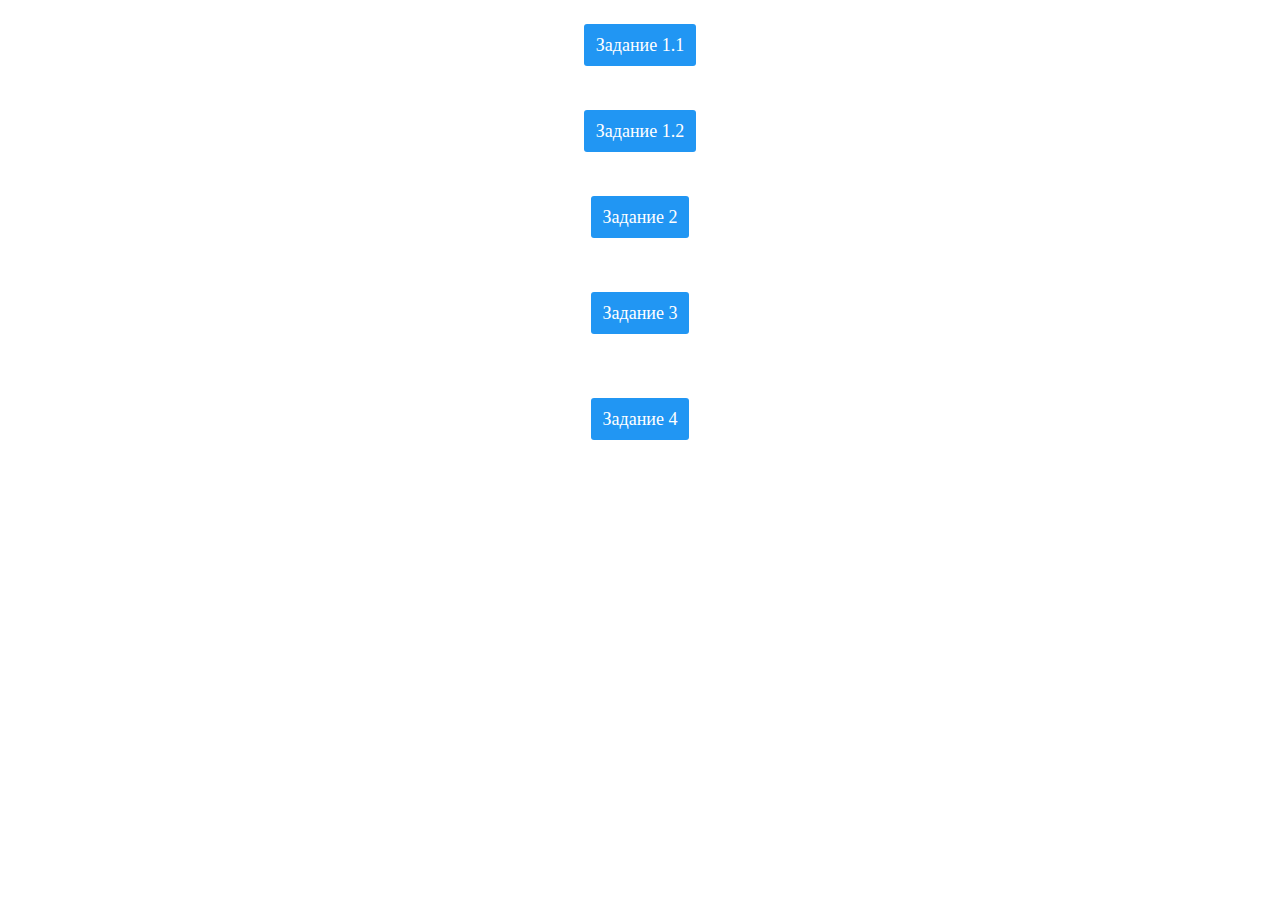
<file: lab/index.html>
<!DOCTYPE html>

<html lang="en" xmlns="http://www.w3.org/1999/xhtml">
  <link rel="stylesheet"  href="style.css">
<div>
  <button class="button" onclick="location.href='https://leontevaira9812.github.io/lab/task1/xls_1.xml'">Задание 1.1</button>
   
</div>
  <div>
   <button class="button1" onclick="location.href='https://leontevaira9812.github.io/lab/task1/task2.xml'">Задание 1.2</button>
    </div>
  <div>
  <button class="button2" onclick="location.href='https://www.kodaktor.ru/?!=cbc7984'">Задание 2</button>
  </div>
  <div>
  <button class="button3" onclick="location.href='https://github.com/leontevaira9812/leontevaira9812.github.io/tree/main/lab/task2'">Задание 3</button>
</div>
  <div>
  <button class="button4" onclick="location.href='https://leontevaira9812.github.io/lab/task4/lab4.html'">Задание 4</button>
</div>
</html>
</file>
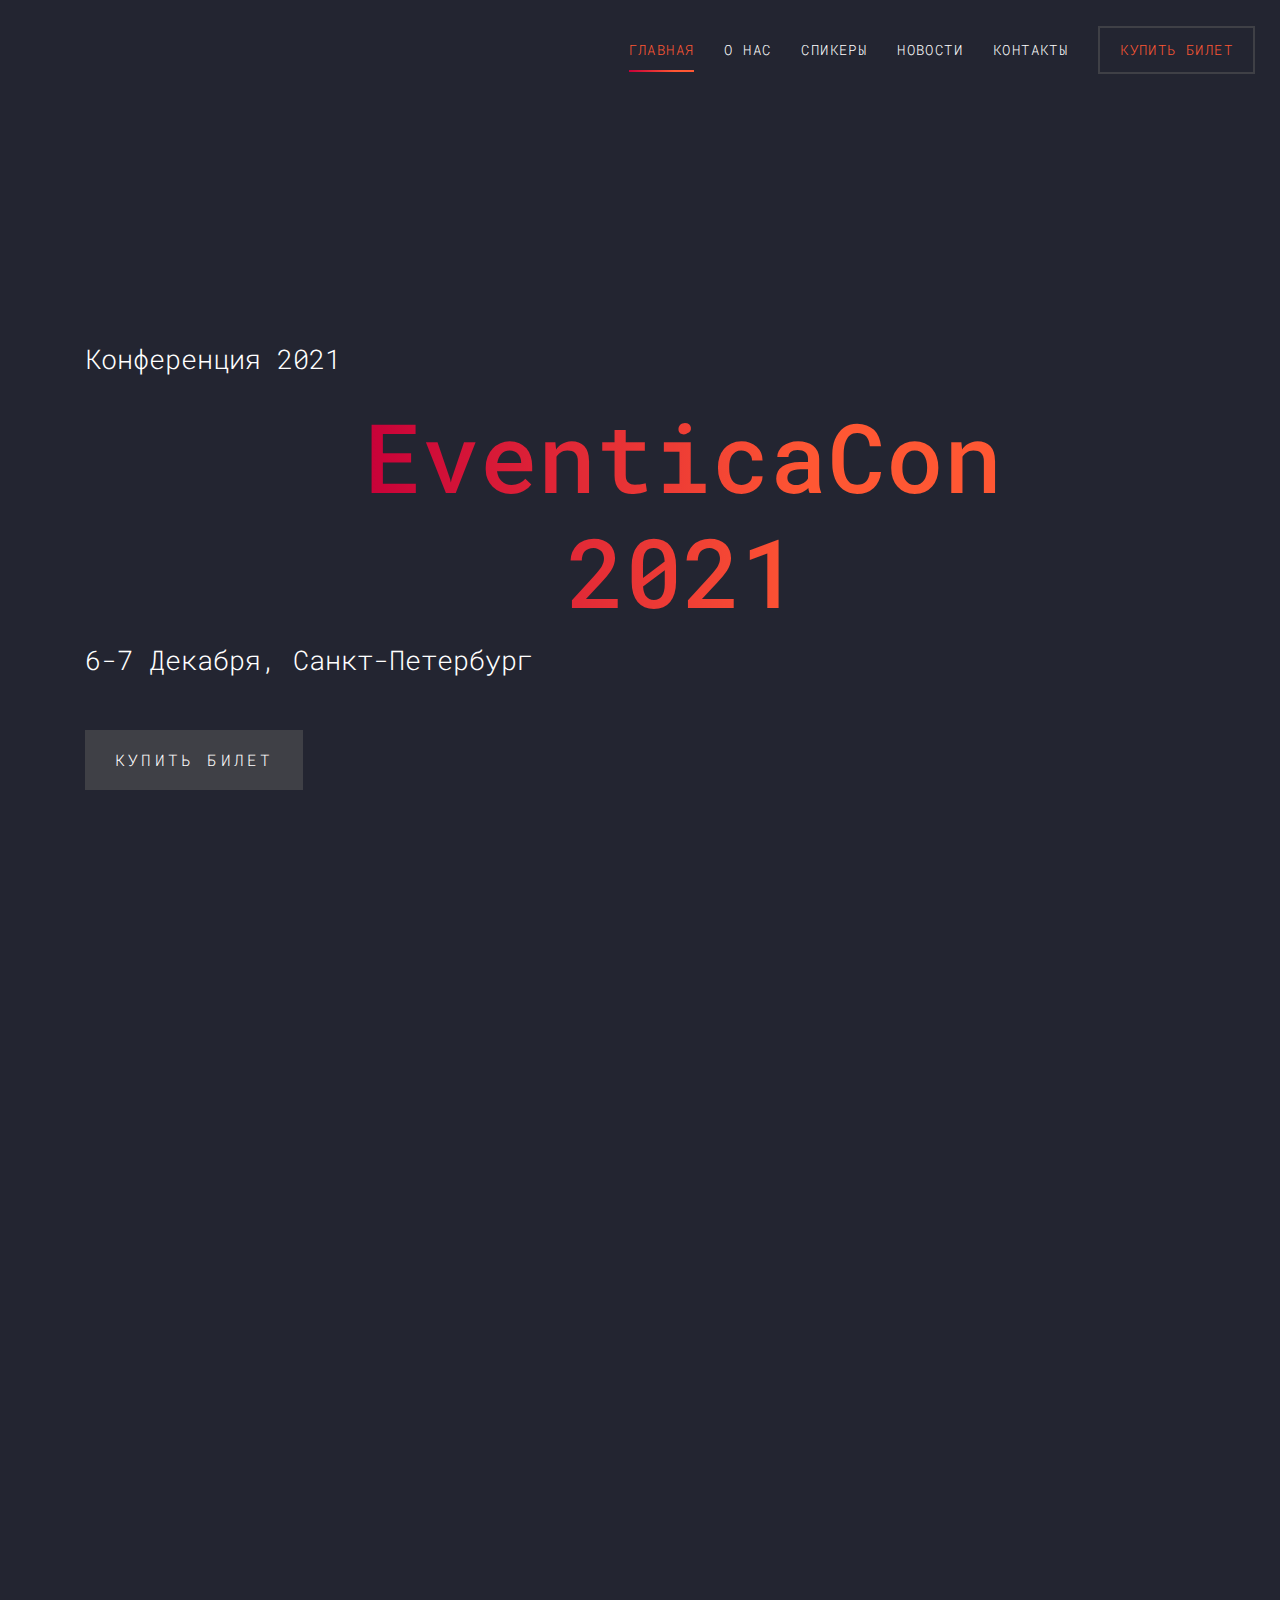
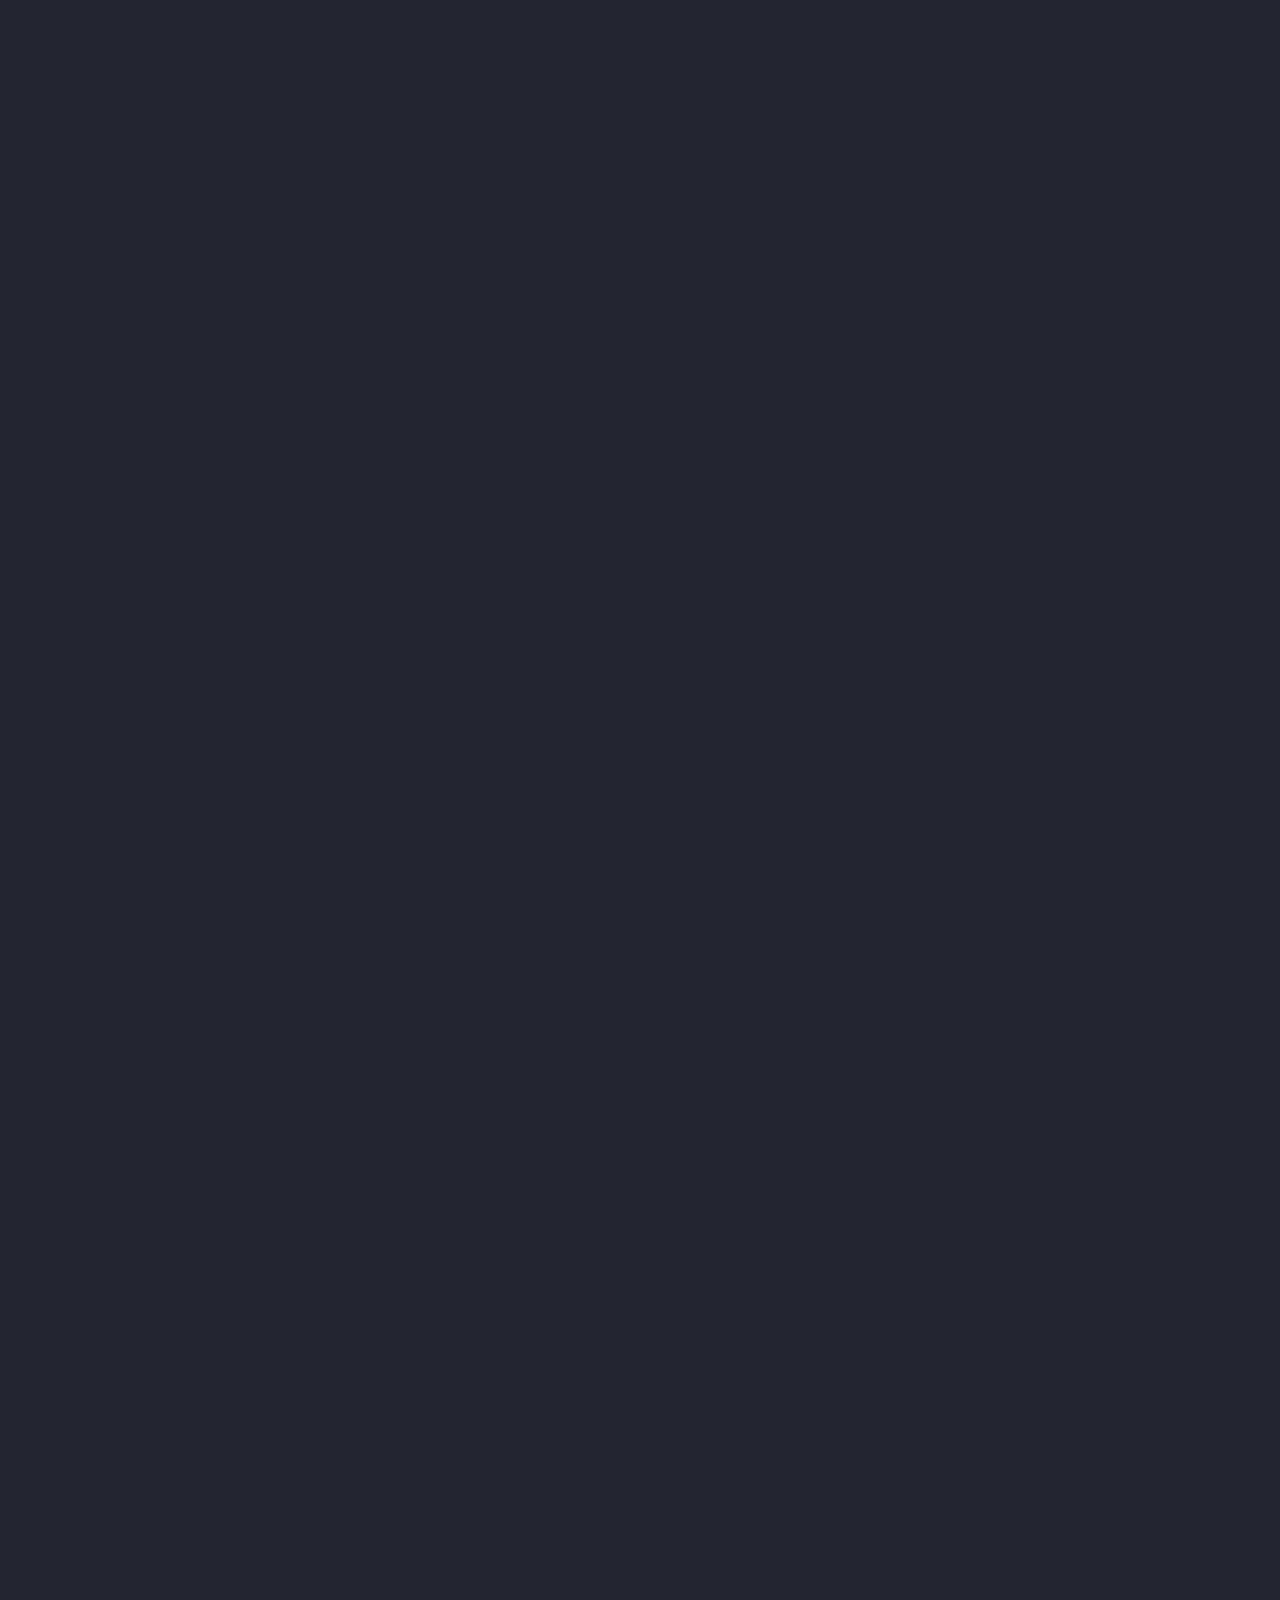
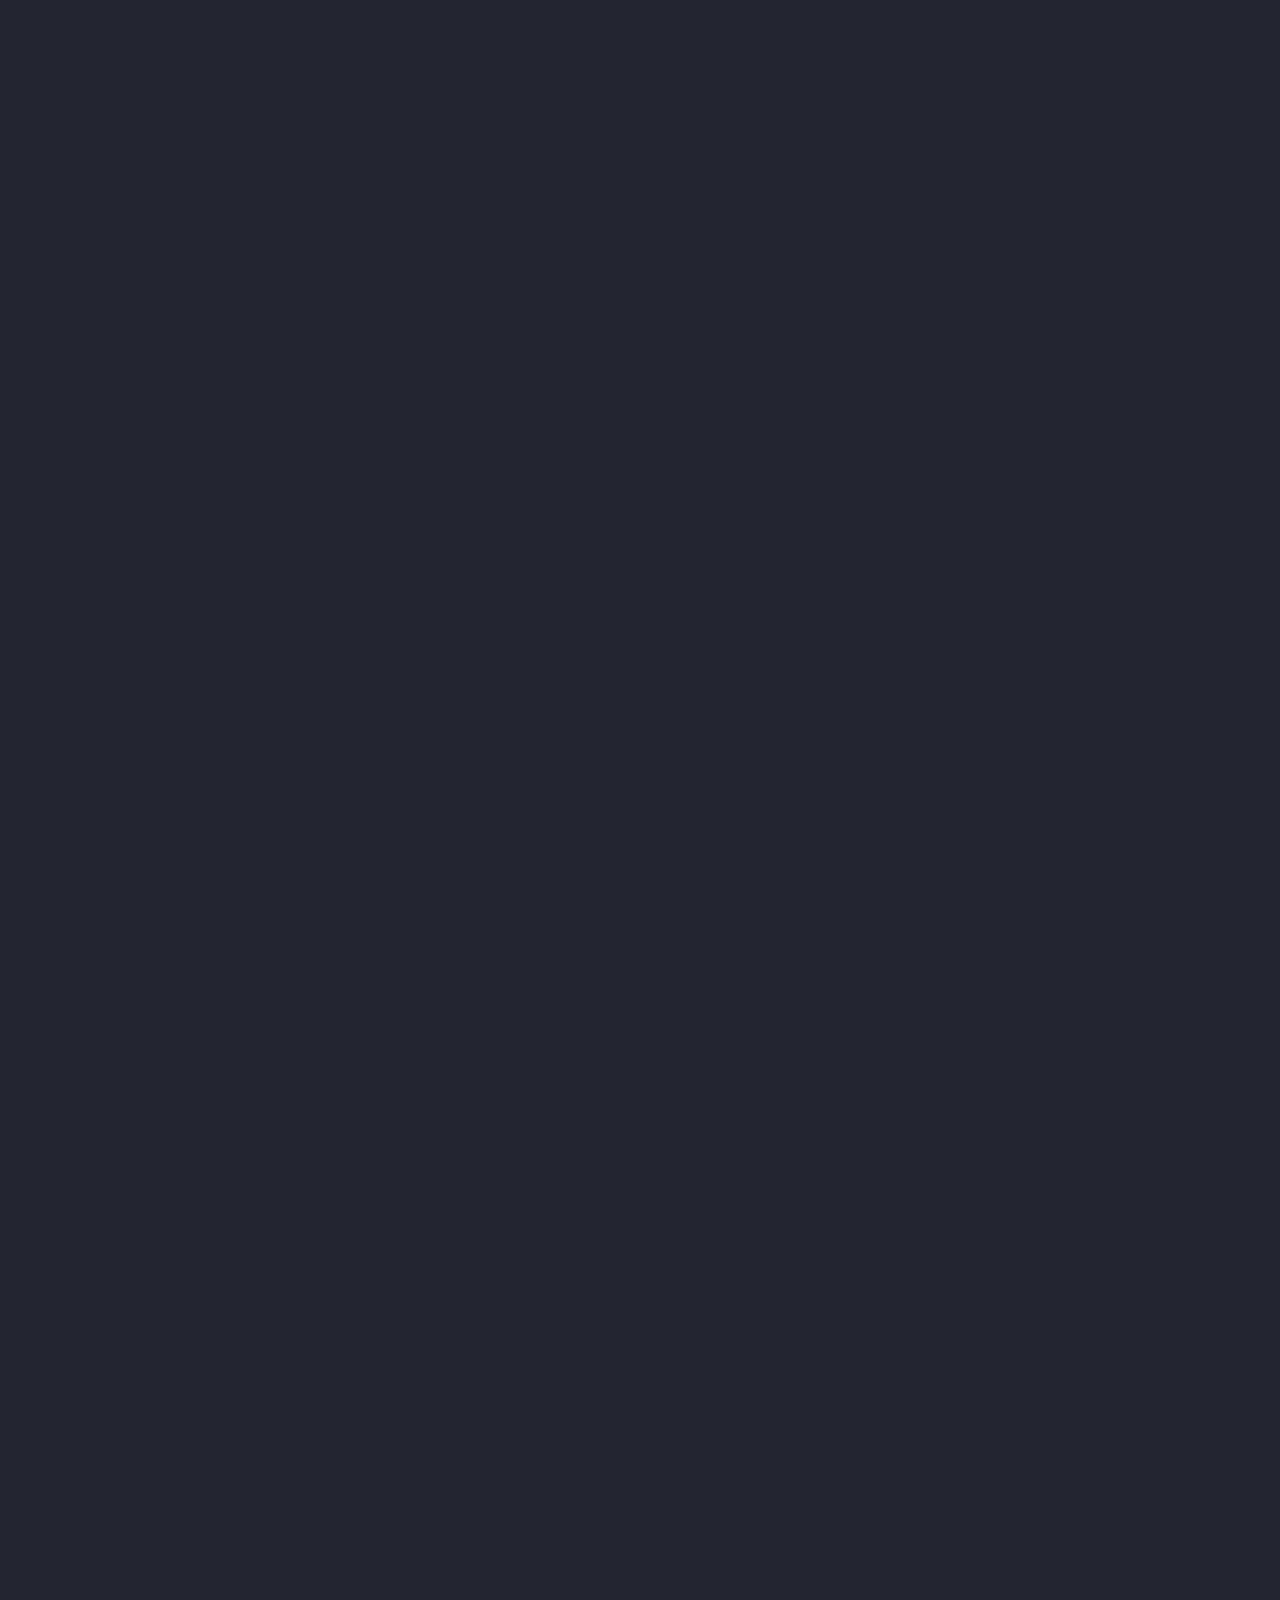
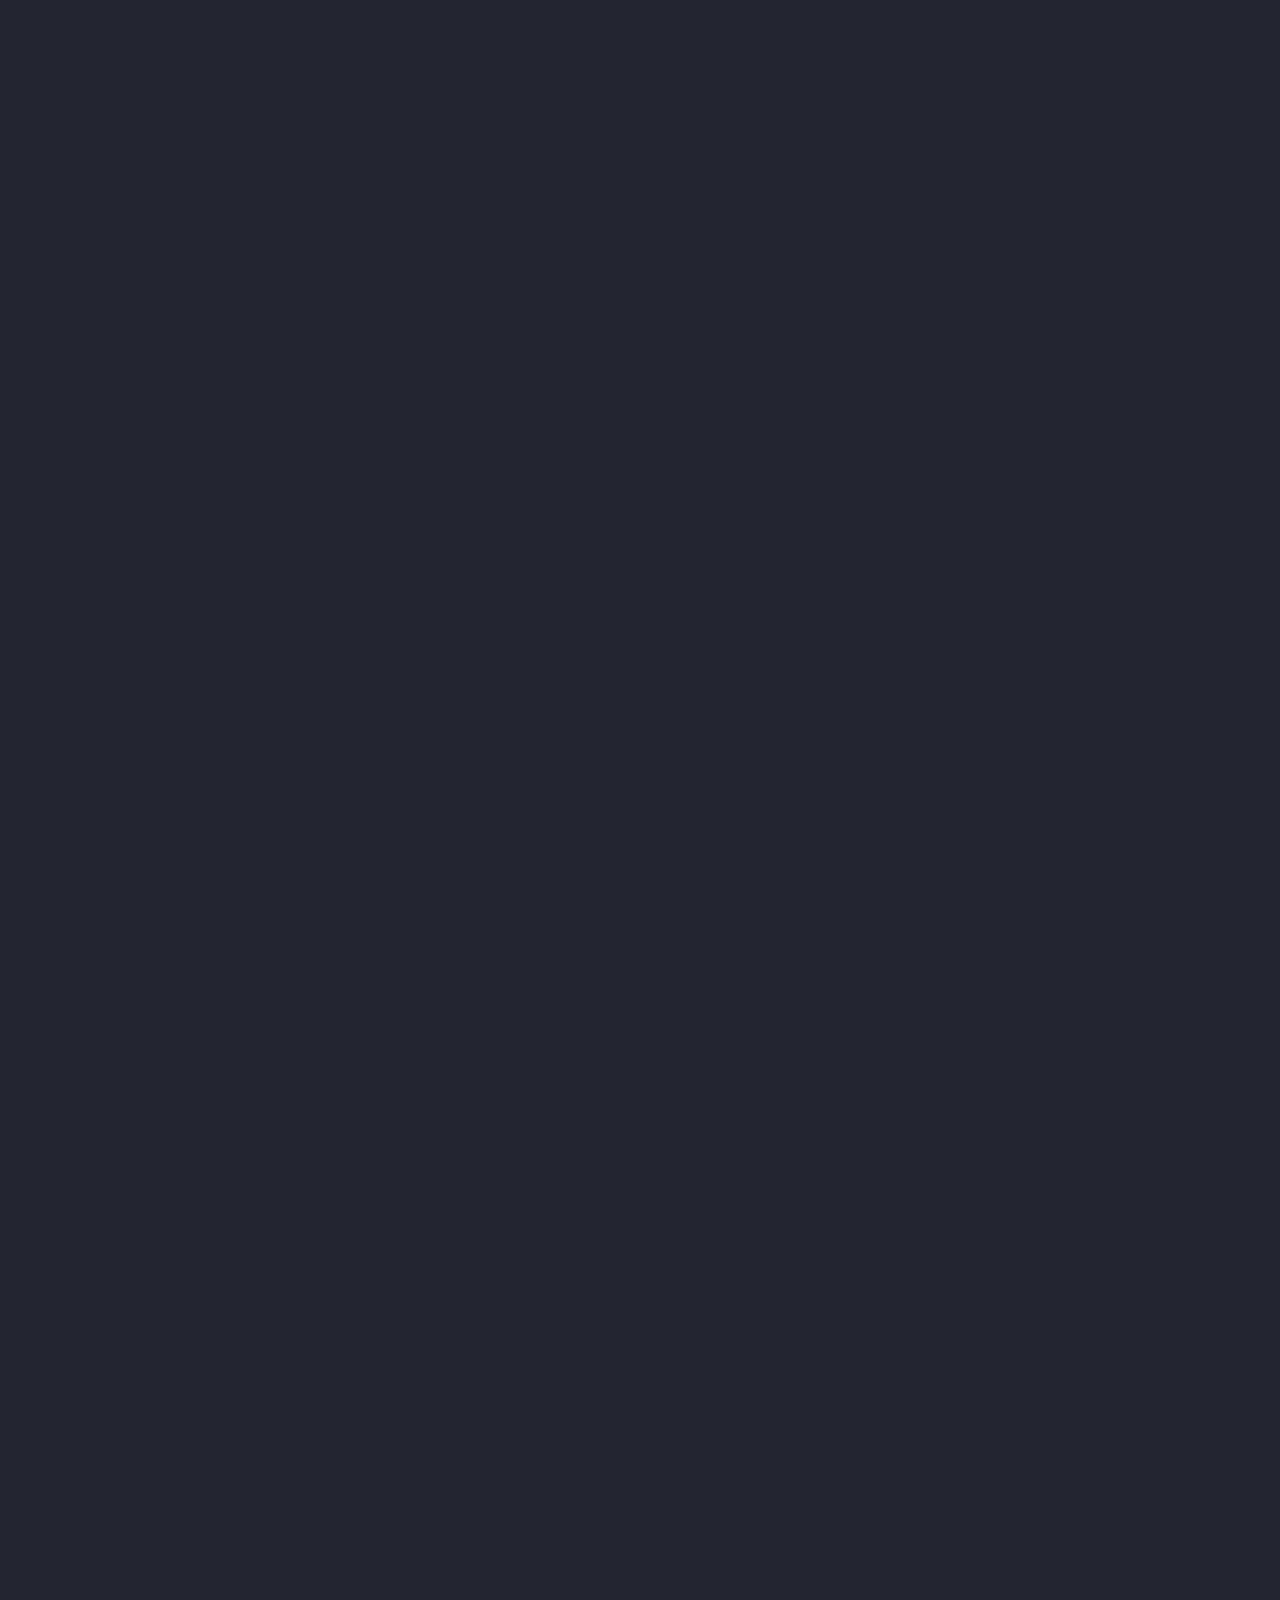
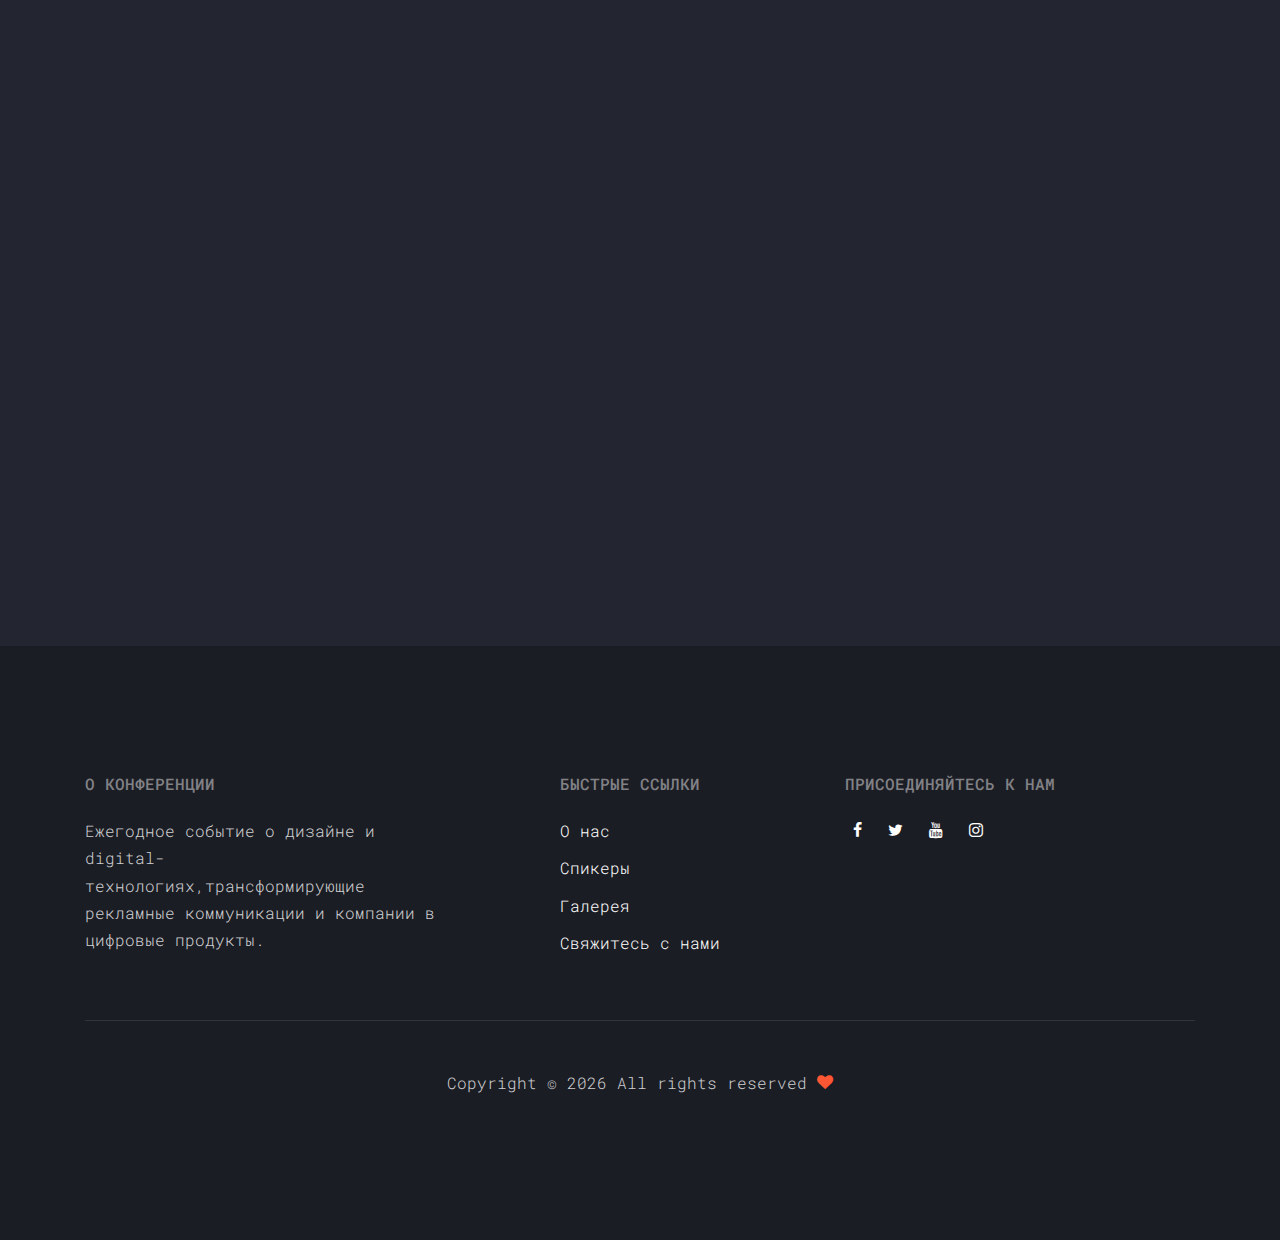
<file: TaskFinal/index.html>
<!DOCTYPE html>
<html lang="en">
  <head>
    <title>Сайт конференции</title>
    <meta charset="utf-8">
    <meta name="viewport" content="width=device-width, initial-scale=1, shrink-to-fit=no">

    <link href="https://fonts.googleapis.com/css?family=Roboto+Mono" rel="stylesheet">
    <link rel="stylesheet" href="fonts/icomoon/style.css">
    <link rel="stylesheet" href="css/bootstrap.min.css">
    <link rel="stylesheet" href="css/magnific-popup.css">
    <link rel="stylesheet" href="css/jquery-ui.css">
    <link rel="stylesheet" href="css/owl.carousel.min.css">
    <link rel="stylesheet" href="css/owl.theme.default.min.css">
    <link rel="stylesheet" href="css/bootstrap-datepicker.css">
    <link rel="stylesheet" href="fonts/flaticon/font/flaticon.css">
    <link rel="stylesheet" href="css/aos.css">

    <link rel="stylesheet" href="css/style.css">
  </head>
  <body>

      <div class="site-wrap">

          <div class="site-mobile-menu">
              <div class="site-mobile-menu-header">
                  <div class="site-mobile-menu-close mt-3">
                      <span class="icon-close2 js-menu-toggle"></span>
                  </div>
              </div>
              <div class="site-mobile-menu-body"></div>
          </div>

          <header class="site-navbar py-3" role="banner">

              <div class="container-fluid">
                  <div class="row align-items-center">
                      <div class="col-11 col-xl-2">

                      </div>
                      <div class="col-12 col-md-10 d-none d-xl-block">
                          <nav class="site-navigation position-relative text-right" role="navigation">
                              <ul class="site-menu js-clone-nav mx-auto d-none d-lg-block">
                                  <li class="active"><a href="index.html">Главная</a></li>
                                  <li><a href="about.html">О нас </a></li>
                                  <li><a href="speakers.html">Спикеры</a></li>
                                  <li><a href="news.html">Новости</a></li>
                                  <li><a href="contact.html">Контакты</a></li>
                                  <li class="cta"><a href="buy-tickets.html">Купить билет</a></li>
                              </ul>
                          </nav>
                      </div>
                      <div class="d-inline-block d-xl-none ml-md-0 mr-auto py-3" style="position: relative; top: 3px;"><a href="#" class="site-menu-toggle js-menu-toggle text-white"><span class="icon-menu h3"></span></a></div>
                  </div>
              </div>
      </div>
      </header>

      <div class="site-section site-hero">
          <div class="container">
              <div class="row align-items-center">
                  <div class="col-md-10">
                      <span class="d-block mb-3 caption" data-aos="fade-up" data-aos-delay="100">Конференция 2021</span>
                      <h1 class="header"  data-aos="fade-up" data-aos-delay="200" >EventicaCon 2021</h1>
                      <span class="d-block mb-5 caption" data-aos="fade-up" data-aos-delay="300">6-7 Декабря, Санкт-Петербург</span>
                      <a href="#" class="btn-custom" data-aos="fade-up" data-aos-delay="400"><span>Купить билет</span></a>
                  </div>
              </div>
          </div>
      </div>




      <div class="site-section">
          <div class="container">
              <div class="row mb-5">
                  <div class="col-lg-4" data-aos="fade-up" data-aos-delay="100">
                      <div class="site-section-heading">
                          <h2>Спикеры</h2>
                      </div>
                  </div>
                  <div class="col-lg-5 mt-5 pl-lg-5" data-aos="fade-up" data-aos-delay="200">
                      
                  </div>
              </div>

              <div class="row align-items-center speaker">
                  <div class="col-lg-6 mb-5 mb-lg-0" data-aos="fade" data-aos-delay="100">
                      <img src="images/person_1.jpg" alt="Image" class="img-fluid">
                  </div>
                  <div class="col-lg-6 ml-auto">
                      <h2 class="text-white mb-4 name" data-aos="fade-right" data-aos-delay="200">Эмилия Питерс</h2>
                      <div class="bio pl-lg-5">
                          <span class="text-uppercase text-primary d-block mb-3" data-aos="fade-right" data-aos-delay="300">Психология в дизайне. Применяем научные практики.</span>
                          <p class="mb-4" data-aos="fade-right" data-aos-delay="400">На лекции вы узнаете о когнитивных искажениях - это логические ловушки или ошибки мышления пользователя, которые приводят к нерациональному или нелогичному поведению. Научившись ими управлять, вы сможете создавать эффективный и осознанный дизайн</p>
                          <p data-aos="fade-right" data-aos-delay="500">
                              Эмилия в социальных сетях &mdash;
                              <a href="#" class="p-2"><span class="icon-facebook"></span></a>
                              <a href="#" class="p-2"><span class="icon-twitter"></span></a>
                              <a href="#" class="p-2"><span class="icon-github"></span></a>
                          </p>
                      </div>
                  </div>
              </div>

              <div class="row align-items-center speaker">
                  <div class="col-lg-6 mb-5 mb-lg-0 order-lg-2" data-aos="fade" data-aos-delay="100">
                      <img src="images/person_2.jpg" alt="Image" class="img-fluid">
                  </div>
                  <div class="col-lg-6 ml-auto order-lg-1">
                      <h2 class="text-white mb-4 name" data-aos="fade-left" data-aos-delay="200">Алексей Анохин</h2>
                      <div class="bio pr-lg-5">
                          <span class="text-uppercase text-primary d-block mb-3" data-aos="fade-left" data-aos-delay="300">Дизайн A/B тестов</span>
                          <p class="mb-4" data-aos="fade-left" data-aos-delay="400">
                              — Что сделать дизайнеру, чтобы тест прошёл корректно?
                              — Тестирование сервисных изменений?
                              — На каком этапе теста нужно выносить решение в дизайн-систему?
                              — Пост-тестовое исследование.
                          </p>
                          <p data-aos="fade-left" data-aos-delay="500">
                              Алексей в социальных сетях &mdash;
                              <a href="#" class="p-2"><span class="icon-facebook"></span></a>
                              <a href="#" class="p-2"><span class="icon-twitter"></span></a>
                              <a href="#" class="p-2"><span class="icon-github"></span></a>
                          </p>
                      </div>
                  </div>
              </div>

              <div class="row align-items-center speaker">
                  <div class="col-lg-6 mb-5 mb-lg-0" data-aos="fade" data-aos-delay="100">
                      <img src="images/person_3.jpg" alt="Image" class="img-fluid">
                  </div>
                  <div class="col-lg-6 ml-auto">
                      <h2 class="text-white mb-4 name" data-aos="fade-right" data-aos-delay="200">Антон Бель</h2>
                      <div class="bio pl-lg-5">
                          <span class="text-uppercase text-primary d-block mb-3" data-aos="fade-right" data-aos-delay="300">Phygital - паттерны дизайна и тренды</span>
                          <p class="mb-4" data-aos="fade-right" data-aos-delay="400">Термин обозначающий новый опыт взаимодействия когда человек получает результат в естественной среде, естественным способом без посредничества интерфейсов получил название Phygital.</p>
                          <p data-aos="fade-right" data-aos-delay="500">
                              Антон в социальных сетях &mdash;
                              <a href="#" class="p-2"><span class="icon-facebook"></span></a>
                              <a href="#" class="p-2"><span class="icon-twitter"></span></a>
                              <a href="#" class="p-2"><span class="icon-github"></span></a>
                          </p>
                      </div>
                  </div>
              </div>


              <!--<div class="row align-items-center speaker">
              <div class="col-lg-6 mb-5 mb-lg-0 order-lg-2" data-aos="fade" data-aos-delay="100">
                <img src="images/person_4.jpg" alt="Image" class="img-fluid">
              </div>
              <div class="col-lg-6 ml-auto order-lg-1">
                <h2 class="text-white mb-4 name" data-aos="fade-left" data-aos-delay="200">Chris Mathews</h2>
                <div class="bio pr-lg-5">
                  <span class="text-uppercase text-primary d-block mb-3" data-aos="fade-left" data-aos-delay="300">Web Designer</span>
                  <p class="mb-4" data-aos="fade-left" data-aos-delay="400">Lorem ipsum dolor sit amet consectetur adipisicing elit. Natus error deleniti dolores necessitatibus eligendi. Nesciunt repellendus ab voluptatibus. Minima architecto impedit eaque molestiae dicta quam. Cum ducimus. Culpa distinctio aperiam</p>
                  <p data-aos="fade-left" data-aos-delay="500">
                    Follow Chris &mdash;
                    <a href="#" class="p-2"><span class="icon-facebook"></span></a>
                    <a href="#" class="p-2"><span class="icon-twitter"></span></a>
                    <a href="#" class="p-2"><span class="icon-github"></span></a>
                  </p>
                </div>
              </div>
            </div>-->


          </div>
      </div>



      <div class="site-section">
          <div class="container">
              <div class="row mb-5">
                  <div class="col-lg-4" data-aos="fade-up">
                      <div class="site-section-heading">
                          <h2>Расписание</h2>
                      </div>
                  </div>

              </div>

              <div class="row align-items-stretch program">
                  <div class="col-12 border-top border-bottom py-5" data-aos="fade" data-aos-delay="200">
                      <div class="row align-items-stretch">
                          <div class="col-md-3 text-white mb-3 mb-md-0"><span class="h4">8:00</span> </div>
                          <div class="col-md-9">
                              <h2 class="text-white">Психология в дизайне. Применяем научные практики</h2>
                              <span>Эмилия Питерс</span>
                          </div>
                      </div>
                  </div>

                  <div class="col-12 border-bottom py-5" data-aos="fade" data-aos-delay="300">
                      <div class="row align-items-stretch">
                          <div class="col-md-3 text-white mb-3 mb-md-0"><span class="h4">9:30</span> </div>
                          <div class="col-md-9">
                              <h2 class="text-white">Дизайн A/B тестов</h2>
                              <span>Алексей Анохин</span>
                          </div>
                      </div>
                  </div>

                  <div class="col-12 border-bottom py-5" data-aos="fade" data-aos-delay="400">
                      <div class="row align-items-stretch">
                          <div class="col-md-3 text-white mb-3 mb-md-0"><span class="h4">10:30</span></div>
                          <div class="col-md-9">
                              <h2 class="text-white">Phygital - паттерны дизайна и тренды</h2>
                              <span>Антон Бель</span>
                          </div>
                      </div>
                  </div>

                  <div class="col-12 border-bottom py-5" data-aos="fade" data-aos-delay="500">
                      <div class="row align-items-stretch">
                          <div class="col-md-3 text-white mb-3 mb-md-0"><span class="h4">10:45</span> </div>
                          <div class="col-md-9">
                              <h2 class="text-white">Перерыв</h2>
                          </div>
                      </div>
                  </div>

                  <div class="col-12 border-bottom py-5" data-aos="fade" data-aos-delay="600">
                      <div class="row align-items-stretch">
                          <div class="col-md-3 text-white mb-3 mb-md-0"><span class="h4">11:30</span> </div>
                          <div class="col-md-9">
                              <h2 class="text-white">Дизайн 2021</h2>
                              <span>Кристина Бризова</span>
                          </div>
                      </div>
                  </div>

                  <div class="col-12 border-bottom py-5" data-aos="fade" data-aos-delay="700">
                      <div class="row align-items-stretch">
                          <div class="col-md-3 text-white mb-3 mb-md-0"><span class="h4">12:00</span></div>
                          <div class="col-md-9">
                              <h2 class="text-white">Кофе брейк</h2>
                          </div>
                      </div>
                  </div>


              </div>
          </div>
      </div>

      <div class="site-section">
          <div class="container">
              <div class="row mb-5">
                  <div class="col-lg-4 ">
                      <div class="site-section-heading" data-aos="fade-up">
                          <h2>Спонсоры</h2>
                      </div>
                  </div>

              </div>
              <div class="row mb-5">
                  <div class="col-md-6 col-lg-4 mb-5 mb-lg-0" data-aos="fade" data-aos-delay="200">
                      <img src="images/logo_1.png" alt="Image" class="img-fluid">
                  </div>
                  <div class="col-md-6 col-lg-4 mb-5 mb-lg-0" data-aos="fade" data-aos-delay="300">
                      <img src="images/logo_2.png" alt="Image" class="img-fluid">
                  </div>
                  <div class="col-md-6 col-lg-4 mb-5 mb-lg-0" data-aos="fade" data-aos-delay="400">
                      <img src="images/logo_3.png" alt="Image" class="img-fluid">
                  </div>

                  <div class="col-md-6 col-lg-4 mb-5 mb-lg-0" data-aos="fade" data-aos-delay="500">
                      <img src="images/logo_4.png" alt="Image" class="img-fluid">
                  </div>
                  <div class="col-md-6 col-lg-4 mb-5 mb-lg-0" data-aos="fade" data-aos-delay="600">
                      <img src="images/logo_5.png" alt="Image" class="img-fluid">
                  </div>
                  <div class="col-md-6 col-lg-4 mb-5 mb-lg-0" data-aos="fade" data-aos-delay="700">
                      <img src="images/logo_6.png" alt="Image" class="img-fluid">
                  </div>

              </div>

              <div class="row" data-aos="fade-up" data-aos-delay="500">
                  <div class="col-12 text-center pt-5">
                      <a href="#" class="btn-custom" data-aos="fade-up" data-aos-delay="800"><span>Стать партнером</span></a>
                  </div>
              </div>
          </div>
      </div>

      <div class="site-section">
          <div class="container">
              <div class="row mb-5">
                  <div class="col-lg-4">
                      <div class="site-section-heading" data-aos="fade-up">
                          <h2>Отзывы</h2>
                      </div>
                  </div>
                  <div class="col-lg-6 mt-5 pl-lg-5" data-aos="fade-up" data-aos-delay="100">

                  </div>
              </div>

              <div class="row mb-5">
                  <div class="col-md-6 col-lg-4 mb-5 mb-lg-0 blog-entry" data-aos="fade-up" data-aos-delay="200">
                      <a href="#" class="d-block mb-4">
                          <img src="images/person_4.jpg" alt="Image" class="img-fluid">
                      </a>


                      <p>
                          На конференции царит своя атмосфера. Никогда себя не представлял ответственным спикером, но всё-таки решил таковым стать. Отзывчивая аудитория, классные доклады, техническая секция совсем изумительна! Мне кажется, такими темпами эта конференция перерастёт себя и станем чем-то грандиозным. Спасибо всем!
                          <div class="mb-4 post-meta d-flex align-items-center">
                              <div class="mr-2"><img src="images/person_4.jpg" alt="Image" class="img-fluid"></div>
                              <div><span>By <a href="#">Андрей Новиков</a></span> &mdash; <span>Сент. 10, 2020</span></div>
                          </div>
                  </div>

                  <div class="col-md-6 col-lg-4 mb-5 mb-lg-0 blog-entry" data-aos="fade-up" data-aos-delay="300">
                      <a href="#" class="d-block mb-4">
                          <img src="images/person_1.jpg" alt="Image" class="img-fluid">
                      </a>


                      <p>
                          Лично я приехала на конференцию не только поделиться своим опытом, но и перенять чужой. Да и очень хотелось лично увидеть, как здесь, собирают такое количество заинтересованных людей и организовывают такую мощную программу, которую не перестают обсуждать ещё очень долго
                          <div class="mb-4 post-meta d-flex align-items-center">
                              <div class="mr-2"><img src="images/person_1.jpg" alt="Image" class="img-fluid"></div>
                              <div><span>By <a href="#">Наталья Гордеева</a></span> &mdash; <span>Сент. 11, 2020</span></div>
                          </div>
                  </div>

                  <div class="col-md-6 col-lg-4 mb-5 mb-lg-0 blog-entry" data-aos="fade-up" data-aos-delay="400">
                      <a href="#" class="d-block mb-4">
                          <img src="images/person_5.jpg" alt="Image" class="img-fluid">
                      </a>


                      <p>
                          Сейчас, когда за информационными технологиями не только настоящее, но и будущее, общение со специалистами этой отрасли кажется мне особенно важным. На нашей станции ИТ развивается бешеными темпами, и я уверен, что мы не сможем обойтись без знаний и опыта этих специалистов в полётах к самым дальним уголкам нашей вселенной

                          <div class="mb-4 post-meta d-flex align-items-center">
                              <div class="mr-2"><img src="images/person_5.jpg" alt="Image" class="img-fluid"></div>
                              <div><span>By <a href="#">Екатерина Коликова </a></span> &mdash; <span>Сент. 10, 2020</span></div>
                          </div>
                  </div>

              </div>
              <div class="row" data-aos="fade-up" data-aos-delay="500">
                  <div class="col-12 text-center">
                      <a href="#" class="btn-custom" data-aos="fade-up" data-aos-delay="400"><span>Больше отзывов</span></a>
                  </div>
              </div>
          </div>
      </div>

      <!--<footer class="site-footer">
      <div class="container">
        <div class="row mb-5">
          <div class="col-md-4">
            <h2 class="footer-heading text-uppercase mb-4">About Event</h2>
            <p>Lorem ipsum dolor sit amet consectetur adipisicing elit aliquid quibusdam fugit architecto.</p>
          </div>
          <div class="col-md-3 ml-auto">
            <h2 class="footer-heading text-uppercase mb-4">Quick Links</h2>
            <ul class="list-unstyled">
              <li><a href="#">About Us</a></li>
              <li><a href="#">Speakers</a></li>
              <li><a href="#">Gallery</a></li>
              <li><a href="#">Contact Us</a></li>
            </ul>
          </div>
          <div class="col-md-4">
            <h2 class="footer-heading text-uppercase mb-4">Connect with Us</h2>
            <p>
              <a href="#" class="p-2 pl-0"><span class="icon-facebook"></span></a>
              <a href="#" class="p-2"><span class="icon-twitter"></span></a>
              <a href="#" class="p-2"><span class="icon-youtube"></span></a>
              <a href="#" class="p-2"><span class="icon-instagram"></span></a>
            </p>
          </div>
        </div>
        <div class="row">

            <div class="col-md-12 text-center">
              <div class="border-top pt-5">
              <p>
               Link back to Colorlib can't be removed. Template is licensed under CC BY 3.0.
              Copyright &copy; <script>document.write(new Date().getFullYear());</script> All rights reserved | This template is made with <i class="icon-heart text-primary" aria-hidden="true"></i> by <a href="https://colorlib.com" target="_blank" >Colorlib</a>
               Link back to Colorlib can't be removed. Template is licensed under CC BY 3.0.
              </p>
            </div>
          </div>
        </div>
      </div>
    </footer>-->

      <footer class="site-footer">

          <div class="container">
              <div class="row mb-5">
                  <div class="col-md-4">
                      <h2 class="footer-heading text-uppercase mb-4">О конференции</h2>
                      <p>Ежегодное событие о дизайне и digital-технологиях,трансформирующие рекламные коммуникации и компании в цифровые продукты.</p>
                  </div>
                  <div class="col-md-3 ml-auto">
                      <h2 class="footer-heading text-uppercase mb-4">Быстрые ссылки</h2>
                      <ul class="list-unstyled">
                          <li><a href="#">О нас</a></li>
                          <li><a href="#">Спикеры</a></li>
                          <li><a href="#">Галерея</a></li>
                          <li><a href="#">Свяжитесь с нами</a></li>
                      </ul>
                  </div>
                  <div class="col-md-4">
                      <h2 class="footer-heading text-uppercase mb-4">Присоединяйтесь к нам</h2>
                      <p>
                          <a href="#" class="p-2 pl-0"><span class="icon-facebook"></span></a>
                          <a href="#" class="p-2"><span class="icon-twitter"></span></a>
                          <a href="#" class="p-2"><span class="icon-youtube"></span></a>
                          <a href="#" class="p-2"><span class="icon-instagram"></span></a>
                      </p>
                  </div>
              </div>
              <div class="row">

                  <div class="col-md-12 text-center">
                      <div class="border-top pt-5">
                          <p>

                              Copyright &copy;
                              <script>document.write(new Date().getFullYear());</script> All rights reserved  <i class="icon-heart text-primary" aria-hidden="true"></i> </a>

                          </p>
                      </div>
                  </div>
              </div>
          </div>
      </footer>

      </div>

      <script src="js/jquery-3.3.1.min.js"></script>
      <script src="js/jquery-migrate-3.0.1.min.js"></script>
      <script src="js/jquery-ui.js"></script>
      <script src="js/popper.min.js"></script>
      <script src="js/bootstrap.min.js"></script>
      <script src="js/owl.carousel.min.js"></script>
      <script src="js/jquery.stellar.min.js"></script>
      <script src="js/jquery.countdown.min.js"></script>
      <script src="js/jquery.magnific-popup.min.js"></script>
      <script src="js/bootstrap-datepicker.min.js"></script>
      <script src="js/aos.js"></script>

      <script src="js/main.js"></script>

  </body>
</html>
</file>
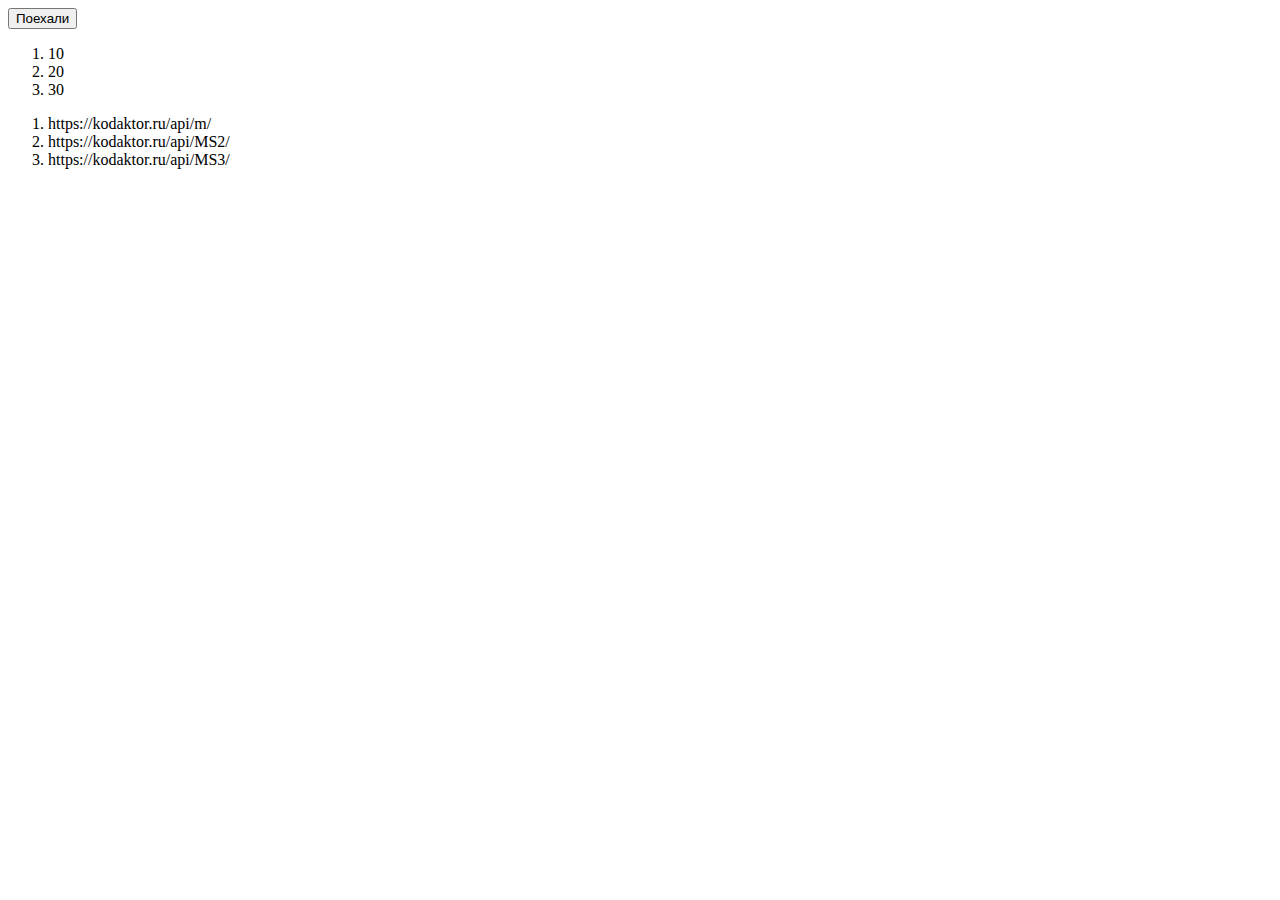
<file: lab/task4/lab4.html>
<!DOCTYPE html>
<html>
  <head>
    <title>Fetch</title><meta charset="utf-8">
  </head>
  <body>
    <button>Поехали</button>
    <ol id="values">
        <li>10</li>
        <li>20</li>
        <li>30</li>
    </ol>
    <ol id="urls">
        <li>https://kodaktor.ru/api/m/</li>
        <li>https://kodaktor.ru/api/MS2/</li>
        <li>https://kodaktor.ru/api/MS3/</li>
    </ol>
    <script>
        const values = Array
            .from(document.querySelectorAll('ol#values li'))
            .map(item => item.innerHTML);
        const URLs = Array
            .from(document.querySelectorAll('ol#urls li'))
            .map(item => item.innerHTML);
        document
            .querySelector('button')
            .addEventListener('click',
            async ({ target: t }) => {
                let result = [];
                t.textContent = 'Думаю...';
                let opt = { 
                        headers: new Headers({
                            'Content-Type': 'application/json'
                        })}; 
                for(var i in values) {
                    let r =  await fetch(URLs[i] + values[i] + '/' + result[result.length - 1], opt).then(x => x.json());
                    result.push(r.result);
                }                  
                t.textContent = `Результат: ${result} `;
            }
        ); 
    </script>
  </body>
</html>
</file>
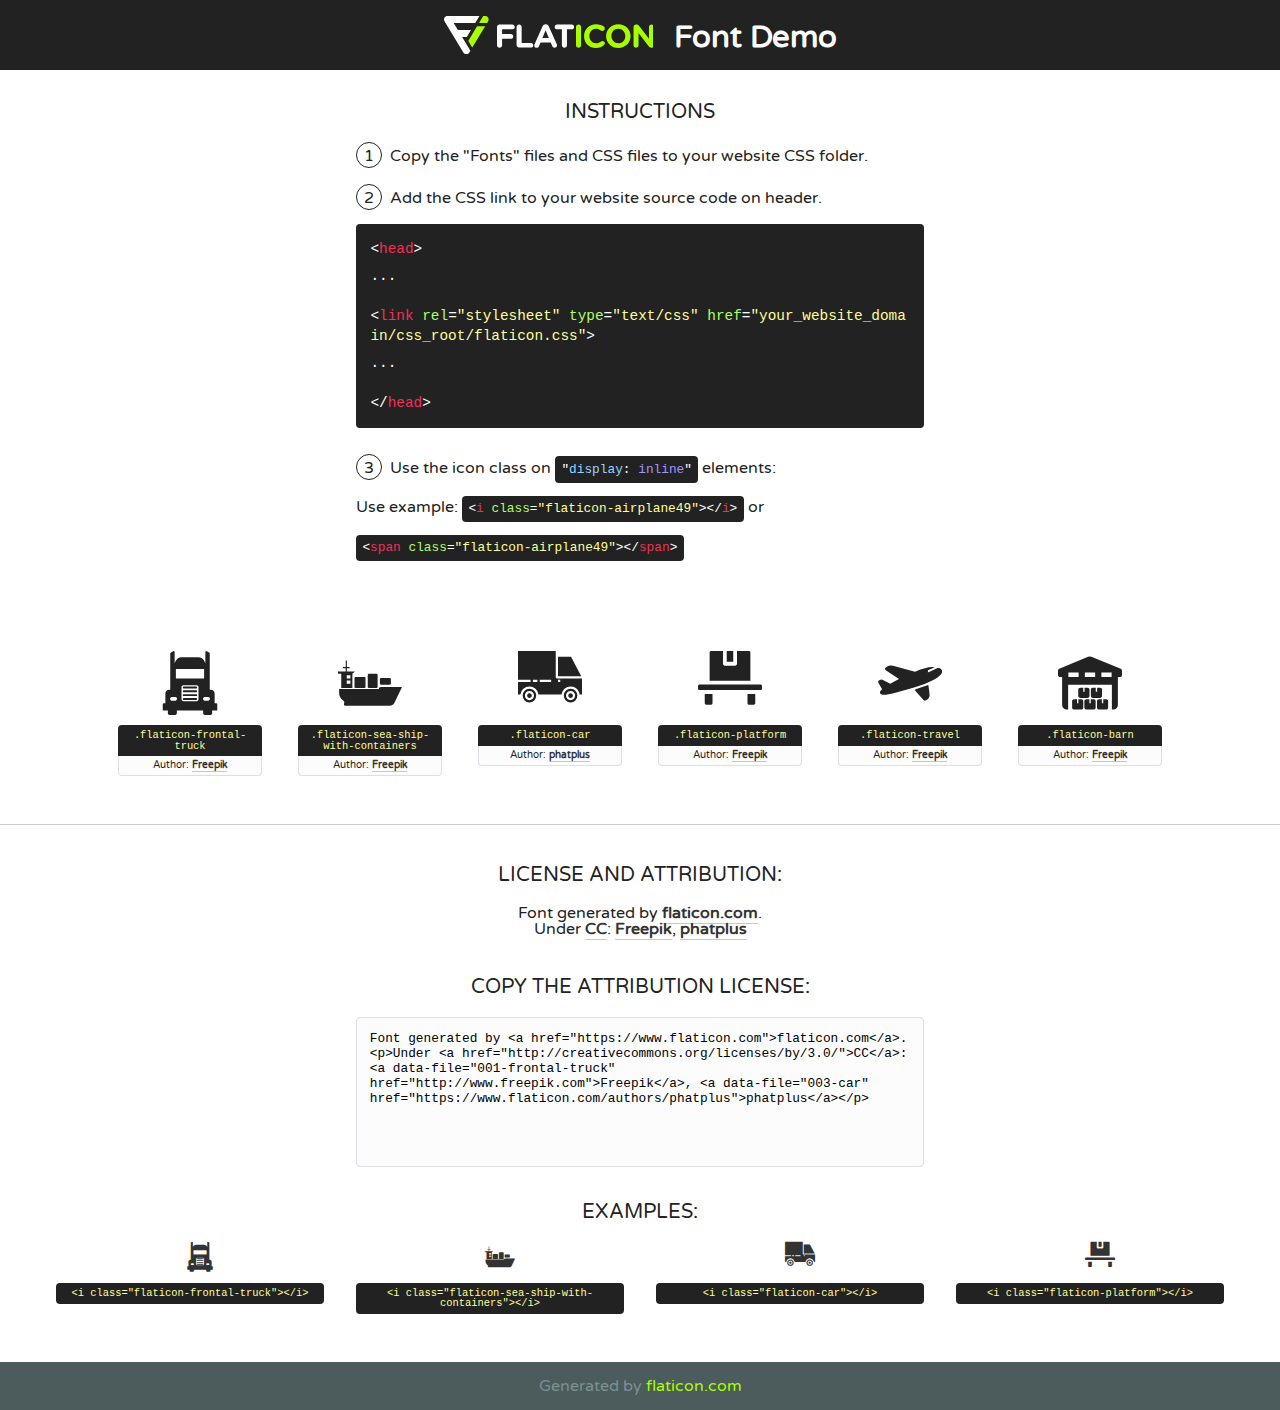
<file: TaskFinal/fonts/flaticon/font/flaticon.html>
<!DOCTYPE html>
<!--
  Flaticon icon font: Flaticon
  Creation date: 24/01/2019 09:02
-->
<html>
<!DOCTYPE html>
<html>

<head>
    <title>Flaticon WebFont</title>
    <link href="http://fonts.googleapis.com/css?family=Varela+Round" rel="stylesheet" type="text/css" />
    <link rel="stylesheet" type="text/css" href="flaticon.css">
    <meta charset="UTF-8">
    <style>
    html, body, div, span, applet, object, iframe,
    h1, h2, h3, h4, h5, h6, p, blockquote, pre,
    a, abbr, acronym, address, big, cite, code,
    del, dfn, em, img, ins, kbd, q, s, samp,
    small, strike, strong, sub, sup, tt, var,
    b, u, i, center,
    dl, dt, dd, ol, ul, li,
    fieldset, form, label, legend,
    table, caption, tbody, tfoot, thead, tr, th, td,
    article, aside, canvas, details, embed, 
    figure, figcaption, footer, header, hgroup, 
    menu, nav, output, ruby, section, summary,
    time, mark, audio, video {
        margin: 0;
        padding: 0;
        border: 0;
        font-size: 100%;
        font: inherit;
        vertical-align: baseline;
    }
    /* HTML5 display-role reset for older browsers */
    article, aside, details, figcaption, figure, 
    footer, header, hgroup, menu, nav, section {
        display: block;
    }
    body {
        line-height: 1;
    }
    ol, ul {
        list-style: none;
    }
    blockquote, q {
        quotes: none;
    }
    blockquote:before, blockquote:after,
    q:before, q:after {
        content: '';
        content: none;
    }
    table {
        border-collapse: collapse;
        border-spacing: 0;
    }
    body {
        font-family: 'Varela Round', Helvetica, Arial, sans-serif;
        font-size: 16px;
        color: #222;
    }
    a {
        color: #333;
        border-bottom: 1px solid #a9fd00;
        font-weight: bold;
        text-decoration: none;
    }
    * {
        -moz-box-sizing: border-box;
        -webkit-box-sizing: border-box;
        box-sizing: border-box;
        margin: 0;
        padding: 0;
    }
    [class^="flaticon-"]:before, [class*=" flaticon-"]:before, [class^="flaticon-"]:after, [class*=" flaticon-"]:after {
        font-family: Flaticon;
        font-size: 30px;
        font-style: normal;
        margin-left: 20px;
        color: #333;
    }
    .wrapper {
        max-width: 600px;
        margin: auto;
        padding: 0 1em;
    }
    .title {
        font-size: 1.25em;
        text-align: center;
        margin-bottom: 1em;
        text-transform: uppercase;
    }
    header {
        text-align: center;
        background-color: #222;
        color: #fff;
        padding: 1em;
    }
    header .logo {
        width: 210px;
        height: 38px;
        display: inline-block;
        vertical-align: middle;
        margin-right: 1em;
        border: none;
    }
    header strong {
        font-size: 1.95em;
        font-weight: bold;
        vertical-align: middle;
        margin-top: 5px;
        display: inline-block;
    }
    .demo {
        margin: 2em auto;
        line-height: 1.25em;
    }
    .demo ul li {
        margin-bottom: 1em;
    }
    .demo ul li .num {
        color: #222;
        border-radius: 20px;
        display: inline-block;
        width: 26px;
        padding: 3px;
        height: 26px;
        text-align: center;
        margin-right: 0.5em;
        border: 1px solid #222;
    }
    .demo ul li code {
        background-color: #222;
        border-radius: 4px;
        padding: 0.25em 0.5em;
        display: inline-block;
        color: #fff;
        font-family: Consolas,Monaco,Lucida Console,Liberation Mono,DejaVu Sans Mono,Bitstream Vera Sans Mono,Courier New, monospace;
        font-weight: lighter;
        margin-top: 1em;
        font-size: 0.8em;
        word-break: break-all;
    }
    .demo ul li code.big {
        padding: 1em;
        font-size: 0.9em;
    }
    .demo ul li code .red {
        color: #EF3159;
    }
    .demo ul li code .green {
        color: #ACFF65;
    }
    .demo ul li code .yellow {
        color: #FFFF99;
    }
    .demo ul li code .blue {
        color: #99D3FF;
    }
    .demo ul li code .purple {
        color: #A295FF;
    }
    .demo ul li code .dots {
        margin-top: 0.5em;
        display: block;
    }
    #glyphs {
        border-bottom: 1px solid #ccc;
        padding: 2em 0;
        text-align: center;
    }
    .glyph {
        display: inline-block;
        width: 9em;
        margin: 1em;
        text-align: center;
        vertical-align: top;
        background: #FFF;
    }
    .glyph .glyph-icon {
        padding: 10px;
        display: block;
        font-family:"Flaticon";
        font-size: 64px;
        line-height: 1;
    }
    .glyph .glyph-icon:before {
        font-size: 64px;
        color: #222;
        margin-left: 0;
    }
    .class-name {
        font-size: 0.65em;
        background-color: #222;
        color: #fff;
        border-radius: 4px 4px 0 0;
        padding: 0.5em;
        color: #FFFF99;
        font-family: Consolas,Monaco,Lucida Console,Liberation Mono,DejaVu Sans Mono,Bitstream Vera Sans Mono,Courier New, monospace;
    }
    .author-name {
        font-size: 0.6em;
        background-color: #fcfcfd;
        border: 1px solid #DEDEE4;
        border-top: 0;
        border-radius: 0 0 4px 4px;
        padding: 0.5em;
    }
    .class-name:last-child {
        font-size: 10px;
        color:#888;
    }
    .class-name:last-child a {
        font-size: 10px;
        color:#555;
    }
    .class-name:last-child a:hover {
        color:#a9fd00;
    }
    .glyph > input {
        display: block;
        width: 100px;
        margin: 5px auto;
        text-align: center;
        font-size: 12px;
        cursor: text;
    }
    .glyph > input.icon-input {
        font-family:"Flaticon";
        font-size: 16px;
        margin-bottom: 10px;
    }
    .attribution .title {
        margin-top: 2em;
    }
    .attribution textarea {
        background-color: #fcfcfd;
        padding: 1em;
        border: none;
        box-shadow: none;
        border: 1px solid #DEDEE4;
        border-radius: 4px;
        resize: none;
        width: 100%;
        height: 150px;
        font-size: 0.8em;
        font-family: Consolas,Monaco,Lucida Console,Liberation Mono,DejaVu Sans Mono,Bitstream Vera Sans Mono,Courier New, monospace;
        -webkit-appearance: none;
    }
    .iconsuse {
        margin: 2em auto;
        text-align: center;
        max-width: 1200px;
    }
    .iconsuse:after {
        content: '';
        display: table;
        clear: both;
    }
    .iconsuse .image {
        float: left;
        width: 25%;
        padding: 0 1em;
    }
    .iconsuse .image p {
        margin-bottom: 1em;
    }
    .iconsuse .image span {
        display: block;
        font-size: 0.65em;
        background-color: #222;
        color: #fff;
        border-radius: 4px;
        padding: 0.5em;
        color: #FFFF99;
        margin-top: 1em;
        font-family: Consolas,Monaco,Lucida Console,Liberation Mono,DejaVu Sans Mono,Bitstream Vera Sans Mono,Courier New, monospace;
    }
    #footer {
        text-align: center;
        background-color: #4C5B5C;
        color: #7c9192;
        padding: 1em;
    }
    #footer a {
        border: none;
        color: #a9fd00;
        font-weight: normal;
    }
    @media (max-width: 960px) {
        .iconsuse .image {
            width: 50%;
        }
    }
    @media (max-width: 560px) {
        .iconsuse .image {
            width: 100%;
        }
    }
    </style>
</head>

<body class="characters-off">

    <header>
        <a href="https://www.flaticon.com" target="_blank" class="logo">
            <svg version="1.1" xmlns="http://www.w3.org/2000/svg" xmlns:xlink="http://www.w3.org/1999/xlink" xmlns:a="http://ns.adobe.com/AdobeSVGViewerExtensions/3.0/" viewBox="0 0 560.875 102.036" enable-background="new 0 0 560.875 102.036" xml:space="preserve">
                <defs>
                </defs>
                <g>
                    <g class="letters">
                        <path fill="#ffffff" d="M141.596,29.675c0-3.777,2.985-6.767,6.764-6.767h34.438c3.426,0,6.15,2.728,6.15,6.15
                        c0,3.43-2.724,6.149-6.15,6.149h-27.674v13.091h23.719c3.429,0,6.151,2.724,6.151,6.15c0,3.43-2.723,6.149-6.151,6.149h-23.719
                        v17.574c0,3.773-2.986,6.761-6.764,6.761c-3.779,0-6.764-2.989-6.764-6.761V29.675z"></path>
                        <path fill="#ffffff" d="M193.844,29.149c0-3.781,2.985-6.767,6.764-6.767c3.776,0,6.763,2.985,6.763,6.767v42.957h25.039
                        c3.426,0,6.149,2.726,6.149,6.153c0,3.425-2.723,6.15-6.149,6.15h-31.802c-3.779,0-6.764-2.986-6.764-6.768V29.149z"></path>
                        <path fill="#ffffff" d="M241.891,75.71l21.438-48.407c1.492-3.341,4.215-5.357,7.906-5.357h0.792
                        c3.686,0,6.323,2.017,7.815,5.357l21.439,48.407c0.436,0.967,0.701,1.845,0.701,2.723c0,3.602-2.809,6.501-6.414,6.501
                        c-3.161,0-5.269-1.845-6.499-4.655l-4.132-9.661h-27.059l-4.301,10.102c-1.144,2.631-3.426,4.214-6.237,4.214
                        c-3.517,0-6.24-2.81-6.24-6.325C241.1,77.64,241.451,76.677,241.891,75.71z M279.932,58.666l-8.521-20.297l-8.526,20.297H279.932
                        z"></path>
                        <path fill="#ffffff" d="M314.864,35.387H301.86c-3.429,0-6.239-2.813-6.239-6.238c0-3.429,2.811-6.24,6.239-6.24h39.533
                        c3.426,0,6.237,2.811,6.237,6.24c0,3.425-2.811,6.238-6.237,6.238h-13.001v42.785c0,3.773-2.99,6.761-6.764,6.761
                        c-3.779,0-6.764-2.989-6.764-6.761V35.387z"></path>
                        <path fill="#A9FD00" d="M352.615,29.149c0-3.781,2.985-6.767,6.767-6.767c3.774,0,6.761,2.985,6.761,6.767v49.024
                        c0,3.773-2.987,6.761-6.761,6.761c-3.781,0-6.767-2.989-6.767-6.761V29.149z"></path>
                        <path fill="#A9FD00" d="M374.132,53.836v-0.179c0-17.481,13.178-31.801,32.065-31.801c9.22,0,15.459,2.458,20.557,6.238
                        c1.402,1.054,2.637,2.985,2.637,5.357c0,3.692-2.985,6.59-6.681,6.59c-1.845,0-3.071-0.702-4.044-1.319
                        c-3.776-2.813-7.729-4.393-12.562-4.393c-10.364,0-17.831,8.611-17.831,19.154v0.173c0,10.542,7.291,19.329,17.831,19.329
                        c5.715,0,9.492-1.756,13.359-4.834c1.049-0.874,2.458-1.491,4.039-1.491c3.429,0,6.325,2.813,6.325,6.236
                        c0,2.106-1.056,3.78-2.282,4.834c-5.539,4.834-12.036,7.733-21.878,7.733C387.572,85.464,374.132,71.493,374.132,53.836z"></path>
                        <path fill="#A9FD00" d="M433.009,53.836v-0.179c0-17.481,13.79-31.801,32.766-31.801c18.981,0,32.592,14.143,32.592,31.628v0.173
                        c0,17.483-13.785,31.807-32.769,31.807C446.625,85.464,433.009,71.32,433.009,53.836z M484.224,53.836v-0.179
                        c0-10.539-7.725-19.326-18.626-19.326c-10.893,0-18.449,8.611-18.449,19.154v0.173c0,10.542,7.73,19.329,18.626,19.329
                        C476.676,72.986,484.224,64.378,484.224,53.836z"></path>
                        <path fill="#A9FD00" d="M506.233,29.321c0-3.774,2.99-6.763,6.767-6.763h1.401c3.252,0,5.183,1.583,7.029,3.953l26.093,34.265
                        V29.059c0-3.692,2.99-6.677,6.681-6.677c3.683,0,6.671,2.985,6.671,6.677v48.934c0,3.78-2.987,6.765-6.764,6.765h-0.436
                        c-3.257,0-5.188-1.581-7.034-3.953l-27.056-35.492v32.944c0,3.687-2.985,6.676-6.678,6.676c-3.683,0-6.673-2.989-6.673-6.676
                        V29.321z"></path>
                    </g>
                    <g class="insignia">
                        <path fill="#ffffff" d="M48.372,56.137h12.517l11.156-18.537H37.186L25.688,18.539h57.825L94.668,0H9.271
                        C5.925,0,2.842,1.801,1.198,4.716c-1.644,2.907-1.593,6.482,0.134,9.343l50.38,83.501c1.678,2.781,4.689,4.476,7.938,4.476
                        c3.246,0,6.257-1.695,7.935-4.476l2.898-4.804L48.372,56.137z"></path>
                        <g class="i">
                            <path fill="#A9FD00" d="M93.575,18.539h0.031v0.004l21.652,0.004l2.705-4.488c1.727-2.861,1.778-6.436,0.133-9.343
                            C116.454,1.801,113.371,0,110.026,0h-5.294L93.575,18.539z"></path>
                            <polygon fill="#A9FD00" points="88.291,27.356 64.725,66.486 75.519,84.404 109.942,27.356"></polygon>
                        </g>
                    </g>
                </g>
            </svg>
        </a>
        <strong>Font Demo</strong>
    </header>


    <section class="demo wrapper">

        <p class="title">Instructions</p>

        <ul>
            <li>
                <span class="num">1</span>Copy the "Fonts" files and CSS files to your website CSS folder.
            </li>
            <li>
                <span class="num">2</span>Add the CSS link to your website source code on header.
                <code class="big">
                    &lt;<span class="red">head</span>&gt;
                    <br/><span class="dots">...</span>
                    <br/>&lt;<span class="red">link</span> <span class="green">rel</span>=<span class="yellow">"stylesheet"</span> <span class="green">type</span>=<span class="yellow">"text/css"</span> <span class="green">href</span>=<span class="yellow">"your_website_domain/css_root/flaticon.css"</span>&gt;
                    <br/><span class="dots">...</span>
                    <br/>&lt;/<span class="red">head</span>&gt;
                </code>
            </li>

            <li>
                <p>
                    <span class="num">3</span>Use the icon class on <code>"<span class="blue">display</span>:<span class="purple"> inline</span>"</code> elements:
                    <br />
                    Use example: <code>&lt;<span class="red">i</span> <span class="green">class</span>=<span class="yellow">&quot;flaticon-airplane49&quot;</span>&gt;&lt;/<span class="red">i</span>&gt;</code> or <code>&lt;<span class="red">span</span> <span class="green">class</span>=<span class="yellow">&quot;flaticon-airplane49&quot;</span>&gt;&lt;/<span class="red">span</span>&gt;</code>
            </li>
        </ul>

    </section>




   <section id="glyphs">          
    
      
        <div class="glyph"><div class="glyph-icon flaticon-frontal-truck"></div>
            <div class="class-name">.flaticon-frontal-truck</div>
            <div class="author-name">Author: <a data-file="001-frontal-truck" href="http://www.freepik.com">Freepik</a> </div> 
        </div>        
        
        <div class="glyph"><div class="glyph-icon flaticon-sea-ship-with-containers"></div>
            <div class="class-name">.flaticon-sea-ship-with-containers</div>
            <div class="author-name">Author: <a data-file="002-sea-ship-with-containers" href="http://www.freepik.com">Freepik</a> </div> 
        </div>        
        
        <div class="glyph"><div class="glyph-icon flaticon-car"></div>
            <div class="class-name">.flaticon-car</div>
            <div class="author-name">Author: <a data-file="003-car" href="https://www.flaticon.com/authors/phatplus">phatplus</a> </div> 
        </div>        
        
        <div class="glyph"><div class="glyph-icon flaticon-platform"></div>
            <div class="class-name">.flaticon-platform</div>
            <div class="author-name">Author: <a data-file="004-platform" href="http://www.freepik.com">Freepik</a> </div> 
        </div>        
        
        <div class="glyph"><div class="glyph-icon flaticon-travel"></div>
            <div class="class-name">.flaticon-travel</div>
            <div class="author-name">Author: <a data-file="005-travel" href="http://www.freepik.com">Freepik</a> </div> 
        </div>        
        
        <div class="glyph"><div class="glyph-icon flaticon-barn"></div>
            <div class="class-name">.flaticon-barn</div>
            <div class="author-name">Author: <a data-file="006-barn" href="http://www.freepik.com">Freepik</a> </div> 
        </div>        
        

    </section>



    <section class="attribution wrapper"   style="text-align:center;">

      <div class="title">License and attribution:</div><div class="attrDiv">Font generated by <a href="https://www.flaticon.com">flaticon.com</a>. <div><p>Under <a href="http://creativecommons.org/licenses/by/3.0/">CC</a>: <a data-file="001-frontal-truck" href="http://www.freepik.com">Freepik</a>, <a data-file="003-car" href="https://www.flaticon.com/authors/phatplus">phatplus</a></p>  </div>
      </div>
      <div class="title">Copy the Attribution License:</div>

    <textarea onclick="this.focus();this.select();">Font generated by &lt;a href=&quot;https://www.flaticon.com&quot;&gt;flaticon.com&lt;/a&gt;. <p>Under <a href="http://creativecommons.org/licenses/by/3.0/">CC</a>: <a data-file="001-frontal-truck" href="http://www.freepik.com">Freepik</a>, <a data-file="003-car" href="https://www.flaticon.com/authors/phatplus">phatplus</a></p>  
     </textarea>

    </section>

    <section class="iconsuse">

          <div class="title">Examples:</div>            
             
            <div class="image">
                <p>
                    <i class="glyph-icon flaticon-frontal-truck"></i> 
                    <span>&lt;i class=&quot;flaticon-frontal-truck&quot;&gt;&lt;/i&gt;</span>
                </p>
            </div>
            
            <div class="image">
                <p>
                    <i class="glyph-icon flaticon-sea-ship-with-containers"></i> 
                    <span>&lt;i class=&quot;flaticon-sea-ship-with-containers&quot;&gt;&lt;/i&gt;</span>
                </p>
            </div>
            
            <div class="image">
                <p>
                    <i class="glyph-icon flaticon-car"></i> 
                    <span>&lt;i class=&quot;flaticon-car&quot;&gt;&lt;/i&gt;</span>
                </p>
            </div>
            
            <div class="image">
                <p>
                    <i class="glyph-icon flaticon-platform"></i> 
                    <span>&lt;i class=&quot;flaticon-platform&quot;&gt;&lt;/i&gt;</span>
                </p>
            </div>
                       
        </div>
                            
    </section>

<div id="footer">
    <div>Generated by <a href="https://www.flaticon.com">flaticon.com</a>
    </div>
</div>



</body>
</html>
</file>
<file: lab/style.css>
.button {
  display: inline-block;
  background: #2196f3;
  color: #fff;
  padding: 12px;
  border: none;
  border-radius: 3px;
  text-decoration: none;
  font-family: Tahoma;
  font-size: 18px;
  line-height: 1;
  font-weight: 100;
  cursor: pointer;
}
.button1 {
  display: inline-block;
  background: #2196f3;
  color: #fff;
  padding: 12px;
  border: none;
  border-radius: 3px;
  text-decoration: none;
  font-family: Tahoma;
  font-size: 18px;
  line-height: 1;
  font-weight: 100;
  cursor: pointer;
  margin: 20px;
  text-align: right;
}
.button2 {
  display: inline-block;
  background: #2196f3;
  color: #fff;
  padding: 12px;
  border: none;
  border-radius: 3px;
  text-decoration: none;
  font-family: Tahoma;
  font-size: 18px;
  line-height: 1;
  font-weight: 100;
  cursor: pointer;
  margin-bottom: 30px;
  text-align: right;
}
.button3 {
  display: inline-block;
  background: #2196f3;
  color: #fff;
  padding: 12px;
  border: none;
  border-radius: 3px;
  text-decoration: none;
  font-family: Tahoma;
  font-size: 18px;
  line-height: 1;
  font-weight: 100;
  cursor: pointer;
  margin-bottom: 40px;
  text-align: right; 
}
.button4 {
  display: inline-block;
  background: #2196f3;
  color: #fff;
  padding: 12px;
  border: none;
  border-radius: 3px;
  text-decoration: none;
  font-family: Tahoma;
  font-size: 18px;
  line-height: 1;
  font-weight: 100;
  cursor: pointer;
  margin-bottom: 50px;
  text-align: right;
}
div {
  margin: 24px;
  text-align: center;
}
</file>
<file: TaskFinal/fonts/icomoon/style.css>
@font-face {
  font-family: 'icomoon';
  src:  url('fonts/icomoon.eot?10si43');
  src:  url('fonts/icomoon.eot?10si43#iefix') format('embedded-opentype'),
    url('fonts/icomoon.ttf?10si43') format('truetype'),
    url('fonts/icomoon.woff?10si43') format('woff'),
    url('fonts/icomoon.svg?10si43#icomoon') format('svg');
  font-weight: normal;
  font-style: normal;
}

[class^="icon-"], [class*=" icon-"] {
  /* use !important to prevent issues with browser extensions that change fonts */
  font-family: 'icomoon' !important;
  speak: none;
  font-style: normal;
  font-weight: normal;
  font-variant: normal;
  text-transform: none;
  line-height: 1;

  /* Better Font Rendering =========== */
  -webkit-font-smoothing: antialiased;
  -moz-osx-font-smoothing: grayscale;
}

.icon-asterisk:before {
  content: "\f069";
}
.icon-plus:before {
  content: "\f067";
}
.icon-question:before {
  content: "\f128";
}
.icon-minus:before {
  content: "\f068";
}
.icon-glass:before {
  content: "\f000";
}
.icon-music:before {
  content: "\f001";
}
.icon-search:before {
  content: "\f002";
}
.icon-envelope-o:before {
  content: "\f003";
}
.icon-heart:before {
  content: "\f004";
}
.icon-star:before {
  content: "\f005";
}
.icon-star-o:before {
  content: "\f006";
}
.icon-user:before {
  content: "\f007";
}
.icon-film:before {
  content: "\f008";
}
.icon-th-large:before {
  content: "\f009";
}
.icon-th:before {
  content: "\f00a";
}
.icon-th-list:before {
  content: "\f00b";
}
.icon-check:before {
  content: "\f00c";
}
.icon-close:before {
  content: "\f00d";
}
.icon-remove:before {
  content: "\f00d";
}
.icon-times:before {
  content: "\f00d";
}
.icon-search-plus:before {
  content: "\f00e";
}
.icon-search-minus:before {
  content: "\f010";
}
.icon-power-off:before {
  content: "\f011";
}
.icon-signal:before {
  content: "\f012";
}
.icon-cog:before {
  content: "\f013";
}
.icon-gear:before {
  content: "\f013";
}
.icon-trash-o:before {
  content: "\f014";
}
.icon-home:before {
  content: "\f015";
}
.icon-file-o:before {
  content: "\f016";
}
.icon-clock-o:before {
  content: "\f017";
}
.icon-road:before {
  content: "\f018";
}
.icon-download:before {
  content: "\f019";
}
.icon-arrow-circle-o-down:before {
  content: "\f01a";
}
.icon-arrow-circle-o-up:before {
  content: "\f01b";
}
.icon-inbox:before {
  content: "\f01c";
}
.icon-play-circle-o:before {
  content: "\f01d";
}
.icon-repeat:before {
  content: "\f01e";
}
.icon-rotate-right:before {
  content: "\f01e";
}
.icon-refresh:before {
  content: "\f021";
}
.icon-list-alt:before {
  content: "\f022";
}
.icon-lock:before {
  content: "\f023";
}
.icon-flag:before {
  content: "\f024";
}
.icon-headphones:before {
  content: "\f025";
}
.icon-volume-off:before {
  content: "\f026";
}
.icon-volume-down:before {
  content: "\f027";
}
.icon-volume-up:before {
  content: "\f028";
}
.icon-qrcode:before {
  content: "\f029";
}
.icon-barcode:before {
  content: "\f02a";
}
.icon-tag:before {
  content: "\f02b";
}
.icon-tags:before {
  content: "\f02c";
}
.icon-book:before {
  content: "\f02d";
}
.icon-bookmark:before {
  content: "\f02e";
}
.icon-print:before {
  content: "\f02f";
}
.icon-camera:before {
  content: "\f030";
}
.icon-font:before {
  content: "\f031";
}
.icon-bold:before {
  content: "\f032";
}
.icon-italic:before {
  content: "\f033";
}
.icon-text-height:before {
  content: "\f034";
}
.icon-text-width:before {
  content: "\f035";
}
.icon-align-left:before {
  content: "\f036";
}
.icon-align-center:before {
  content: "\f037";
}
.icon-align-right:before {
  content: "\f038";
}
.icon-align-justify:before {
  content: "\f039";
}
.icon-list:before {
  content: "\f03a";
}
.icon-dedent:before {
  content: "\f03b";
}
.icon-outdent:before {
  content: "\f03b";
}
.icon-indent:before {
  content: "\f03c";
}
.icon-video-camera:before {
  content: "\f03d";
}
.icon-image:before {
  content: "\f03e";
}
.icon-photo:before {
  content: "\f03e";
}
.icon-picture-o:before {
  content: "\f03e";
}
.icon-pencil:before {
  content: "\f040";
}
.icon-map-marker:before {
  content: "\f041";
}
.icon-adjust:before {
  content: "\f042";
}
.icon-tint:before {
  content: "\f043";
}
.icon-edit:before {
  content: "\f044";
}
.icon-pencil-square-o:before {
  content: "\f044";
}
.icon-share-square-o:before {
  content: "\f045";
}
.icon-check-square-o:before {
  content: "\f046";
}
.icon-arrows:before {
  content: "\f047";
}
.icon-step-backward:before {
  content: "\f048";
}
.icon-fast-backward:before {
  content: "\f049";
}
.icon-backward:before {
  content: "\f04a";
}
.icon-play:before {
  content: "\f04b";
}
.icon-pause:before {
  content: "\f04c";
}
.icon-stop:before {
  content: "\f04d";
}
.icon-forward:before {
  content: "\f04e";
}
.icon-fast-forward:before {
  content: "\f050";
}
.icon-step-forward:before {
  content: "\f051";
}
.icon-eject:before {
  content: "\f052";
}
.icon-chevron-left:before {
  content: "\f053";
}
.icon-chevron-right:before {
  content: "\f054";
}
.icon-plus-circle:before {
  content: "\f055";
}
.icon-minus-circle:before {
  content: "\f056";
}
.icon-times-circle:before {
  content: "\f057";
}
.icon-check-circle:before {
  content: "\f058";
}
.icon-question-circle:before {
  content: "\f059";
}
.icon-info-circle:before {
  content: "\f05a";
}
.icon-crosshairs:before {
  content: "\f05b";
}
.icon-times-circle-o:before {
  content: "\f05c";
}
.icon-check-circle-o:before {
  content: "\f05d";
}
.icon-ban:before {
  content: "\f05e";
}
.icon-arrow-left:before {
  content: "\f060";
}
.icon-arrow-right:before {
  content: "\f061";
}
.icon-arrow-up:before {
  content: "\f062";
}
.icon-arrow-down:before {
  content: "\f063";
}
.icon-mail-forward:before {
  content: "\f064";
}
.icon-share:before {
  content: "\f064";
}
.icon-expand:before {
  content: "\f065";
}
.icon-compress:before {
  content: "\f066";
}
.icon-exclamation-circle:before {
  content: "\f06a";
}
.icon-gift:before {
  content: "\f06b";
}
.icon-leaf:before {
  content: "\f06c";
}
.icon-fire:before {
  content: "\f06d";
}
.icon-eye:before {
  content: "\f06e";
}
.icon-eye-slash:before {
  content: "\f070";
}
.icon-exclamation-triangle:before {
  content: "\f071";
}
.icon-warning:before {
  content: "\f071";
}
.icon-plane:before {
  content: "\f072";
}
.icon-calendar:before {
  content: "\f073";
}
.icon-random:before {
  content: "\f074";
}
.icon-comment:before {
  content: "\f075";
}
.icon-magnet:before {
  content: "\f076";
}
.icon-chevron-up:before {
  content: "\f077";
}
.icon-chevron-down:before {
  content: "\f078";
}
.icon-retweet:before {
  content: "\f079";
}
.icon-shopping-cart:before {
  content: "\f07a";
}
.icon-folder:before {
  content: "\f07b";
}
.icon-folder-open:before {
  content: "\f07c";
}
.icon-arrows-v:before {
  content: "\f07d";
}
.icon-arrows-h:before {
  content: "\f07e";
}
.icon-bar-chart:before {
  content: "\f080";
}
.icon-bar-chart-o:before {
  content: "\f080";
}
.icon-twitter-square:before {
  content: "\f081";
}
.icon-facebook-square:before {
  content: "\f082";
}
.icon-camera-retro:before {
  content: "\f083";
}
.icon-key:before {
  content: "\f084";
}
.icon-cogs:before {
  content: "\f085";
}
.icon-gears:before {
  content: "\f085";
}
.icon-comments:before {
  content: "\f086";
}
.icon-thumbs-o-up:before {
  content: "\f087";
}
.icon-thumbs-o-down:before {
  content: "\f088";
}
.icon-star-half:before {
  content: "\f089";
}
.icon-heart-o:before {
  content: "\f08a";
}
.icon-sign-out:before {
  content: "\f08b";
}
.icon-linkedin-square:before {
  content: "\f08c";
}
.icon-thumb-tack:before {
  content: "\f08d";
}
.icon-external-link:before {
  content: "\f08e";
}
.icon-sign-in:before {
  content: "\f090";
}
.icon-trophy:before {
  content: "\f091";
}
.icon-github-square:before {
  content: "\f092";
}
.icon-upload:before {
  content: "\f093";
}
.icon-lemon-o:before {
  content: "\f094";
}
.icon-phone:before {
  content: "\f095";
}
.icon-square-o:before {
  content: "\f096";
}
.icon-bookmark-o:before {
  content: "\f097";
}
.icon-phone-square:before {
  content: "\f098";
}
.icon-twitter:before {
  content: "\f099";
}
.icon-facebook:before {
  content: "\f09a";
}
.icon-facebook-f:before {
  content: "\f09a";
}
.icon-github:before {
  content: "\f09b";
}
.icon-unlock:before {
  content: "\f09c";
}
.icon-credit-card:before {
  content: "\f09d";
}
.icon-feed:before {
  content: "\f09e";
}
.icon-rss:before {
  content: "\f09e";
}
.icon-hdd-o:before {
  content: "\f0a0";
}
.icon-bullhorn:before {
  content: "\f0a1";
}
.icon-bell-o:before {
  content: "\f0a2";
}
.icon-certificate:before {
  content: "\f0a3";
}
.icon-hand-o-right:before {
  content: "\f0a4";
}
.icon-hand-o-left:before {
  content: "\f0a5";
}
.icon-hand-o-up:before {
  content: "\f0a6";
}
.icon-hand-o-down:before {
  content: "\f0a7";
}
.icon-arrow-circle-left:before {
  content: "\f0a8";
}
.icon-arrow-circle-right:before {
  content: "\f0a9";
}
.icon-arrow-circle-up:before {
  content: "\f0aa";
}
.icon-arrow-circle-down:before {
  content: "\f0ab";
}
.icon-globe:before {
  content: "\f0ac";
}
.icon-wrench:before {
  content: "\f0ad";
}
.icon-tasks:before {
  content: "\f0ae";
}
.icon-filter:before {
  content: "\f0b0";
}
.icon-briefcase:before {
  content: "\f0b1";
}
.icon-arrows-alt:before {
  content: "\f0b2";
}
.icon-group:before {
  content: "\f0c0";
}
.icon-users:before {
  content: "\f0c0";
}
.icon-chain:before {
  content: "\f0c1";
}
.icon-link:before {
  content: "\f0c1";
}
.icon-cloud:before {
  content: "\f0c2";
}
.icon-flask:before {
  content: "\f0c3";
}
.icon-cut:before {
  content: "\f0c4";
}
.icon-scissors:before {
  content: "\f0c4";
}
.icon-copy:before {
  content: "\f0c5";
}
.icon-files-o:before {
  content: "\f0c5";
}
.icon-paperclip:before {
  content: "\f0c6";
}
.icon-floppy-o:before {
  content: "\f0c7";
}
.icon-save:before {
  content: "\f0c7";
}
.icon-square:before {
  content: "\f0c8";
}
.icon-bars:before {
  content: "\f0c9";
}
.icon-navicon:before {
  content: "\f0c9";
}
.icon-reorder:before {
  content: "\f0c9";
}
.icon-list-ul:before {
  content: "\f0ca";
}
.icon-list-ol:before {
  content: "\f0cb";
}
.icon-strikethrough:before {
  content: "\f0cc";
}
.icon-underline:before {
  content: "\f0cd";
}
.icon-table:before {
  content: "\f0ce";
}
.icon-magic:before {
  content: "\f0d0";
}
.icon-truck:before {
  content: "\f0d1";
}
.icon-pinterest:before {
  content: "\f0d2";
}
.icon-pinterest-square:before {
  content: "\f0d3";
}
.icon-google-plus-square:before {
  content: "\f0d4";
}
.icon-google-plus:before {
  content: "\f0d5";
}
.icon-money:before {
  content: "\f0d6";
}
.icon-caret-down:before {
  content: "\f0d7";
}
.icon-caret-up:before {
  content: "\f0d8";
}
.icon-caret-left:before {
  content: "\f0d9";
}
.icon-caret-right:before {
  content: "\f0da";
}
.icon-columns:before {
  content: "\f0db";
}
.icon-sort:before {
  content: "\f0dc";
}
.icon-unsorted:before {
  content: "\f0dc";
}
.icon-sort-desc:before {
  content: "\f0dd";
}
.icon-sort-down:before {
  content: "\f0dd";
}
.icon-sort-asc:before {
  content: "\f0de";
}
.icon-sort-up:before {
  content: "\f0de";
}
.icon-envelope:before {
  content: "\f0e0";
}
.icon-linkedin:before {
  content: "\f0e1";
}
.icon-rotate-left:before {
  content: "\f0e2";
}
.icon-undo:before {
  content: "\f0e2";
}
.icon-gavel:before {
  content: "\f0e3";
}
.icon-legal:before {
  content: "\f0e3";
}
.icon-dashboard:before {
  content: "\f0e4";
}
.icon-tachometer:before {
  content: "\f0e4";
}
.icon-comment-o:before {
  content: "\f0e5";
}
.icon-comments-o:before {
  content: "\f0e6";
}
.icon-bolt:before {
  content: "\f0e7";
}
.icon-flash:before {
  content: "\f0e7";
}
.icon-sitemap:before {
  content: "\f0e8";
}
.icon-umbrella:before {
  content: "\f0e9";
}
.icon-clipboard:before {
  content: "\f0ea";
}
.icon-paste:before {
  content: "\f0ea";
}
.icon-lightbulb-o:before {
  content: "\f0eb";
}
.icon-exchange:before {
  content: "\f0ec";
}
.icon-cloud-download:before {
  content: "\f0ed";
}
.icon-cloud-upload:before {
  content: "\f0ee";
}
.icon-user-md:before {
  content: "\f0f0";
}
.icon-stethoscope:before {
  content: "\f0f1";
}
.icon-suitcase:before {
  content: "\f0f2";
}
.icon-bell:before {
  content: "\f0f3";
}
.icon-coffee:before {
  content: "\f0f4";
}
.icon-cutlery:before {
  content: "\f0f5";
}
.icon-file-text-o:before {
  content: "\f0f6";
}
.icon-building-o:before {
  content: "\f0f7";
}
.icon-hospital-o:before {
  content: "\f0f8";
}
.icon-ambulance:before {
  content: "\f0f9";
}
.icon-medkit:before {
  content: "\f0fa";
}
.icon-fighter-jet:before {
  content: "\f0fb";
}
.icon-beer:before {
  content: "\f0fc";
}
.icon-h-square:before {
  content: "\f0fd";
}
.icon-plus-square:before {
  content: "\f0fe";
}
.icon-angle-double-left:before {
  content: "\f100";
}
.icon-angle-double-right:before {
  content: "\f101";
}
.icon-angle-double-up:before {
  content: "\f102";
}
.icon-angle-double-down:before {
  content: "\f103";
}
.icon-angle-left:before {
  content: "\f104";
}
.icon-angle-right:before {
  content: "\f105";
}
.icon-angle-up:before {
  content: "\f106";
}
.icon-angle-down:before {
  content: "\f107";
}
.icon-desktop:before {
  content: "\f108";
}
.icon-laptop:before {
  content: "\f109";
}
.icon-tablet:before {
  content: "\f10a";
}
.icon-mobile:before {
  content: "\f10b";
}
.icon-mobile-phone:before {
  content: "\f10b";
}
.icon-circle-o:before {
  content: "\f10c";
}
.icon-quote-left:before {
  content: "\f10d";
}
.icon-quote-right:before {
  content: "\f10e";
}
.icon-spinner:before {
  content: "\f110";
}
.icon-circle:before {
  content: "\f111";
}
.icon-mail-reply:before {
  content: "\f112";
}
.icon-reply:before {
  content: "\f112";
}
.icon-github-alt:before {
  content: "\f113";
}
.icon-folder-o:before {
  content: "\f114";
}
.icon-folder-open-o:before {
  content: "\f115";
}
.icon-smile-o:before {
  content: "\f118";
}
.icon-frown-o:before {
  content: "\f119";
}
.icon-meh-o:before {
  content: "\f11a";
}
.icon-gamepad:before {
  content: "\f11b";
}
.icon-keyboard-o:before {
  content: "\f11c";
}
.icon-flag-o:before {
  content: "\f11d";
}
.icon-flag-checkered:before {
  content: "\f11e";
}
.icon-terminal:before {
  content: "\f120";
}
.icon-code:before {
  content: "\f121";
}
.icon-mail-reply-all:before {
  content: "\f122";
}
.icon-reply-all:before {
  content: "\f122";
}
.icon-star-half-empty:before {
  content: "\f123";
}
.icon-star-half-full:before {
  content: "\f123";
}
.icon-star-half-o:before {
  content: "\f123";
}
.icon-location-arrow:before {
  content: "\f124";
}
.icon-crop:before {
  content: "\f125";
}
.icon-code-fork:before {
  content: "\f126";
}
.icon-chain-broken:before {
  content: "\f127";
}
.icon-unlink:before {
  content: "\f127";
}
.icon-info:before {
  content: "\f129";
}
.icon-exclamation:before {
  content: "\f12a";
}
.icon-superscript:before {
  content: "\f12b";
}
.icon-subscript:before {
  content: "\f12c";
}
.icon-eraser:before {
  content: "\f12d";
}
.icon-puzzle-piece:before {
  content: "\f12e";
}
.icon-microphone:before {
  content: "\f130";
}
.icon-microphone-slash:before {
  content: "\f131";
}
.icon-shield:before {
  content: "\f132";
}
.icon-calendar-o:before {
  content: "\f133";
}
.icon-fire-extinguisher:before {
  content: "\f134";
}
.icon-rocket:before {
  content: "\f135";
}
.icon-maxcdn:before {
  content: "\f136";
}
.icon-chevron-circle-left:before {
  content: "\f137";
}
.icon-chevron-circle-right:before {
  content: "\f138";
}
.icon-chevron-circle-up:before {
  content: "\f139";
}
.icon-chevron-circle-down:before {
  content: "\f13a";
}
.icon-html5:before {
  content: "\f13b";
}
.icon-css3:before {
  content: "\f13c";
}
.icon-anchor:before {
  content: "\f13d";
}
.icon-unlock-alt:before {
  content: "\f13e";
}
.icon-bullseye:before {
  content: "\f140";
}
.icon-ellipsis-h:before {
  content: "\f141";
}
.icon-ellipsis-v:before {
  content: "\f142";
}
.icon-rss-square:before {
  content: "\f143";
}
.icon-play-circle:before {
  content: "\f144";
}
.icon-ticket:before {
  content: "\f145";
}
.icon-minus-square:before {
  content: "\f146";
}
.icon-minus-square-o:before {
  content: "\f147";
}
.icon-level-up:before {
  content: "\f148";
}
.icon-level-down:before {
  content: "\f149";
}
.icon-check-square:before {
  content: "\f14a";
}
.icon-pencil-square:before {
  content: "\f14b";
}
.icon-external-link-square:before {
  content: "\f14c";
}
.icon-share-square:before {
  content: "\f14d";
}
.icon-compass:before {
  content: "\f14e";
}
.icon-caret-square-o-down:before {
  content: "\f150";
}
.icon-toggle-down:before {
  content: "\f150";
}
.icon-caret-square-o-up:before {
  content: "\f151";
}
.icon-toggle-up:before {
  content: "\f151";
}
.icon-caret-square-o-right:before {
  content: "\f152";
}
.icon-toggle-right:before {
  content: "\f152";
}
.icon-eur:before {
  content: "\f153";
}
.icon-euro:before {
  content: "\f153";
}
.icon-gbp:before {
  content: "\f154";
}
.icon-dollar:before {
  content: "\f155";
}
.icon-usd:before {
  content: "\f155";
}
.icon-inr:before {
  content: "\f156";
}
.icon-rupee:before {
  content: "\f156";
}
.icon-cny:before {
  content: "\f157";
}
.icon-jpy:before {
  content: "\f157";
}
.icon-rmb:before {
  content: "\f157";
}
.icon-yen:before {
  content: "\f157";
}
.icon-rouble:before {
  content: "\f158";
}
.icon-rub:before {
  content: "\f158";
}
.icon-ruble:before {
  content: "\f158";
}
.icon-krw:before {
  content: "\f159";
}
.icon-won:before {
  content: "\f159";
}
.icon-bitcoin:before {
  content: "\f15a";
}
.icon-btc:before {
  content: "\f15a";
}
.icon-file:before {
  content: "\f15b";
}
.icon-file-text:before {
  content: "\f15c";
}
.icon-sort-alpha-asc:before {
  content: "\f15d";
}
.icon-sort-alpha-desc:before {
  content: "\f15e";
}
.icon-sort-amount-asc:before {
  content: "\f160";
}
.icon-sort-amount-desc:before {
  content: "\f161";
}
.icon-sort-numeric-asc:before {
  content: "\f162";
}
.icon-sort-numeric-desc:before {
  content: "\f163";
}
.icon-thumbs-up:before {
  content: "\f164";
}
.icon-thumbs-down:before {
  content: "\f165";
}
.icon-youtube-square:before {
  content: "\f166";
}
.icon-youtube:before {
  content: "\f167";
}
.icon-xing:before {
  content: "\f168";
}
.icon-xing-square:before {
  content: "\f169";
}
.icon-youtube-play:before {
  content: "\f16a";
}
.icon-dropbox:before {
  content: "\f16b";
}
.icon-stack-overflow:before {
  content: "\f16c";
}
.icon-instagram:before {
  content: "\f16d";
}
.icon-flickr:before {
  content: "\f16e";
}
.icon-adn:before {
  content: "\f170";
}
.icon-bitbucket:before {
  content: "\f171";
}
.icon-bitbucket-square:before {
  content: "\f172";
}
.icon-tumblr:before {
  content: "\f173";
}
.icon-tumblr-square:before {
  content: "\f174";
}
.icon-long-arrow-down:before {
  content: "\f175";
}
.icon-long-arrow-up:before {
  content: "\f176";
}
.icon-long-arrow-left:before {
  content: "\f177";
}
.icon-long-arrow-right:before {
  content: "\f178";
}
.icon-apple:before {
  content: "\f179";
}
.icon-windows:before {
  content: "\f17a";
}
.icon-android:before {
  content: "\f17b";
}
.icon-linux:before {
  content: "\f17c";
}
.icon-dribbble:before {
  content: "\f17d";
}
.icon-skype:before {
  content: "\f17e";
}
.icon-foursquare:before {
  content: "\f180";
}
.icon-trello:before {
  content: "\f181";
}
.icon-female:before {
  content: "\f182";
}
.icon-male:before {
  content: "\f183";
}
.icon-gittip:before {
  content: "\f184";
}
.icon-gratipay:before {
  content: "\f184";
}
.icon-sun-o:before {
  content: "\f185";
}
.icon-moon-o:before {
  content: "\f186";
}
.icon-archive:before {
  content: "\f187";
}
.icon-bug:before {
  content: "\f188";
}
.icon-vk:before {
  content: "\f189";
}
.icon-weibo:before {
  content: "\f18a";
}
.icon-renren:before {
  content: "\f18b";
}
.icon-pagelines:before {
  content: "\f18c";
}
.icon-stack-exchange:before {
  content: "\f18d";
}
.icon-arrow-circle-o-right:before {
  content: "\f18e";
}
.icon-arrow-circle-o-left:before {
  content: "\f190";
}
.icon-caret-square-o-left:before {
  content: "\f191";
}
.icon-toggle-left:before {
  content: "\f191";
}
.icon-dot-circle-o:before {
  content: "\f192";
}
.icon-wheelchair:before {
  content: "\f193";
}
.icon-vimeo-square:before {
  content: "\f194";
}
.icon-try:before {
  content: "\f195";
}
.icon-turkish-lira:before {
  content: "\f195";
}
.icon-plus-square-o:before {
  content: "\f196";
}
.icon-space-shuttle:before {
  content: "\f197";
}
.icon-slack:before {
  content: "\f198";
}
.icon-envelope-square:before {
  content: "\f199";
}
.icon-wordpress:before {
  content: "\f19a";
}
.icon-openid:before {
  content: "\f19b";
}
.icon-bank:before {
  content: "\f19c";
}
.icon-institution:before {
  content: "\f19c";
}
.icon-university:before {
  content: "\f19c";
}
.icon-graduation-cap:before {
  content: "\f19d";
}
.icon-mortar-board:before {
  content: "\f19d";
}
.icon-yahoo:before {
  content: "\f19e";
}
.icon-google:before {
  content: "\f1a0";
}
.icon-reddit:before {
  content: "\f1a1";
}
.icon-reddit-square:before {
  content: "\f1a2";
}
.icon-stumbleupon-circle:before {
  content: "\f1a3";
}
.icon-stumbleupon:before {
  content: "\f1a4";
}
.icon-delicious:before {
  content: "\f1a5";
}
.icon-digg:before {
  content: "\f1a6";
}
.icon-pied-piper-pp:before {
  content: "\f1a7";
}
.icon-pied-piper-alt:before {
  content: "\f1a8";
}
.icon-drupal:before {
  content: "\f1a9";
}
.icon-joomla:before {
  content: "\f1aa";
}
.icon-language:before {
  content: "\f1ab";
}
.icon-fax:before {
  content: "\f1ac";
}
.icon-building:before {
  content: "\f1ad";
}
.icon-child:before {
  content: "\f1ae";
}
.icon-paw:before {
  content: "\f1b0";
}
.icon-spoon:before {
  content: "\f1b1";
}
.icon-cube:before {
  content: "\f1b2";
}
.icon-cubes:before {
  content: "\f1b3";
}
.icon-behance:before {
  content: "\f1b4";
}
.icon-behance-square:before {
  content: "\f1b5";
}
.icon-steam:before {
  content: "\f1b6";
}
.icon-steam-square:before {
  content: "\f1b7";
}
.icon-recycle:before {
  content: "\f1b8";
}
.icon-automobile:before {
  content: "\f1b9";
}
.icon-car:before {
  content: "\f1b9";
}
.icon-cab:before {
  content: "\f1ba";
}
.icon-taxi:before {
  content: "\f1ba";
}
.icon-tree:before {
  content: "\f1bb";
}
.icon-spotify:before {
  content: "\f1bc";
}
.icon-deviantart:before {
  content: "\f1bd";
}
.icon-soundcloud:before {
  content: "\f1be";
}
.icon-database:before {
  content: "\f1c0";
}
.icon-file-pdf-o:before {
  content: "\f1c1";
}
.icon-file-word-o:before {
  content: "\f1c2";
}
.icon-file-excel-o:before {
  content: "\f1c3";
}
.icon-file-powerpoint-o:before {
  content: "\f1c4";
}
.icon-file-image-o:before {
  content: "\f1c5";
}
.icon-file-photo-o:before {
  content: "\f1c5";
}
.icon-file-picture-o:before {
  content: "\f1c5";
}
.icon-file-archive-o:before {
  content: "\f1c6";
}
.icon-file-zip-o:before {
  content: "\f1c6";
}
.icon-file-audio-o:before {
  content: "\f1c7";
}
.icon-file-sound-o:before {
  content: "\f1c7";
}
.icon-file-movie-o:before {
  content: "\f1c8";
}
.icon-file-video-o:before {
  content: "\f1c8";
}
.icon-file-code-o:before {
  content: "\f1c9";
}
.icon-vine:before {
  content: "\f1ca";
}
.icon-codepen:before {
  content: "\f1cb";
}
.icon-jsfiddle:before {
  content: "\f1cc";
}
.icon-life-bouy:before {
  content: "\f1cd";
}
.icon-life-buoy:before {
  content: "\f1cd";
}
.icon-life-ring:before {
  content: "\f1cd";
}
.icon-life-saver:before {
  content: "\f1cd";
}
.icon-support:before {
  content: "\f1cd";
}
.icon-circle-o-notch:before {
  content: "\f1ce";
}
.icon-ra:before {
  content: "\f1d0";
}
.icon-rebel:before {
  content: "\f1d0";
}
.icon-resistance:before {
  content: "\f1d0";
}
.icon-empire:before {
  content: "\f1d1";
}
.icon-ge:before {
  content: "\f1d1";
}
.icon-git-square:before {
  content: "\f1d2";
}
.icon-git:before {
  content: "\f1d3";
}
.icon-hacker-news:before {
  content: "\f1d4";
}
.icon-y-combinator-square:before {
  content: "\f1d4";
}
.icon-yc-square:before {
  content: "\f1d4";
}
.icon-tencent-weibo:before {
  content: "\f1d5";
}
.icon-qq:before {
  content: "\f1d6";
}
.icon-wechat:before {
  content: "\f1d7";
}
.icon-weixin:before {
  content: "\f1d7";
}
.icon-paper-plane:before {
  content: "\f1d8";
}
.icon-send:before {
  content: "\f1d8";
}
.icon-paper-plane-o:before {
  content: "\f1d9";
}
.icon-send-o:before {
  content: "\f1d9";
}
.icon-history:before {
  content: "\f1da";
}
.icon-circle-thin:before {
  content: "\f1db";
}
.icon-header:before {
  content: "\f1dc";
}
.icon-paragraph:before {
  content: "\f1dd";
}
.icon-sliders:before {
  content: "\f1de";
}
.icon-share-alt:before {
  content: "\f1e0";
}
.icon-share-alt-square:before {
  content: "\f1e1";
}
.icon-bomb:before {
  content: "\f1e2";
}
.icon-futbol-o:before {
  content: "\f1e3";
}
.icon-soccer-ball-o:before {
  content: "\f1e3";
}
.icon-tty:before {
  content: "\f1e4";
}
.icon-binoculars:before {
  content: "\f1e5";
}
.icon-plug:before {
  content: "\f1e6";
}
.icon-slideshare:before {
  content: "\f1e7";
}
.icon-twitch:before {
  content: "\f1e8";
}
.icon-yelp:before {
  content: "\f1e9";
}
.icon-newspaper-o:before {
  content: "\f1ea";
}
.icon-wifi:before {
  content: "\f1eb";
}
.icon-calculator:before {
  content: "\f1ec";
}
.icon-paypal:before {
  content: "\f1ed";
}
.icon-google-wallet:before {
  content: "\f1ee";
}
.icon-cc-visa:before {
  content: "\f1f0";
}
.icon-cc-mastercard:before {
  content: "\f1f1";
}
.icon-cc-discover:before {
  content: "\f1f2";
}
.icon-cc-amex:before {
  content: "\f1f3";
}
.icon-cc-paypal:before {
  content: "\f1f4";
}
.icon-cc-stripe:before {
  content: "\f1f5";
}
.icon-bell-slash:before {
  content: "\f1f6";
}
.icon-bell-slash-o:before {
  content: "\f1f7";
}
.icon-trash:before {
  content: "\f1f8";
}
.icon-copyright:before {
  content: "\f1f9";
}
.icon-at:before {
  content: "\f1fa";
}
.icon-eyedropper:before {
  content: "\f1fb";
}
.icon-paint-brush:before {
  content: "\f1fc";
}
.icon-birthday-cake:before {
  content: "\f1fd";
}
.icon-area-chart:before {
  content: "\f1fe";
}
.icon-pie-chart:before {
  content: "\f200";
}
.icon-line-chart:before {
  content: "\f201";
}
.icon-lastfm:before {
  content: "\f202";
}
.icon-lastfm-square:before {
  content: "\f203";
}
.icon-toggle-off:before {
  content: "\f204";
}
.icon-toggle-on:before {
  content: "\f205";
}
.icon-bicycle:before {
  content: "\f206";
}
.icon-bus:before {
  content: "\f207";
}
.icon-ioxhost:before {
  content: "\f208";
}
.icon-angellist:before {
  content: "\f209";
}
.icon-cc:before {
  content: "\f20a";
}
.icon-ils:before {
  content: "\f20b";
}
.icon-shekel:before {
  content: "\f20b";
}
.icon-sheqel:before {
  content: "\f20b";
}
.icon-meanpath:before {
  content: "\f20c";
}
.icon-buysellads:before {
  content: "\f20d";
}
.icon-connectdevelop:before {
  content: "\f20e";
}
.icon-dashcube:before {
  content: "\f210";
}
.icon-forumbee:before {
  content: "\f211";
}
.icon-leanpub:before {
  content: "\f212";
}
.icon-sellsy:before {
  content: "\f213";
}
.icon-shirtsinbulk:before {
  content: "\f214";
}
.icon-simplybuilt:before {
  content: "\f215";
}
.icon-skyatlas:before {
  content: "\f216";
}
.icon-cart-plus:before {
  content: "\f217";
}
.icon-cart-arrow-down:before {
  content: "\f218";
}
.icon-diamond:before {
  content: "\f219";
}
.icon-ship:before {
  content: "\f21a";
}
.icon-user-secret:before {
  content: "\f21b";
}
.icon-motorcycle:before {
  content: "\f21c";
}
.icon-street-view:before {
  content: "\f21d";
}
.icon-heartbeat:before {
  content: "\f21e";
}
.icon-venus:before {
  content: "\f221";
}
.icon-mars:before {
  content: "\f222";
}
.icon-mercury:before {
  content: "\f223";
}
.icon-intersex:before {
  content: "\f224";
}
.icon-transgender:before {
  content: "\f224";
}
.icon-transgender-alt:before {
  content: "\f225";
}
.icon-venus-double:before {
  content: "\f226";
}
.icon-mars-double:before {
  content: "\f227";
}
.icon-venus-mars:before {
  content: "\f228";
}
.icon-mars-stroke:before {
  content: "\f229";
}
.icon-mars-stroke-v:before {
  content: "\f22a";
}
.icon-mars-stroke-h:before {
  content: "\f22b";
}
.icon-neuter:before {
  content: "\f22c";
}
.icon-genderless:before {
  content: "\f22d";
}
.icon-facebook-official:before {
  content: "\f230";
}
.icon-pinterest-p:before {
  content: "\f231";
}
.icon-whatsapp:before {
  content: "\f232";
}
.icon-server:before {
  content: "\f233";
}
.icon-user-plus:before {
  content: "\f234";
}
.icon-user-times:before {
  content: "\f235";
}
.icon-bed:before {
  content: "\f236";
}
.icon-hotel:before {
  content: "\f236";
}
.icon-viacoin:before {
  content: "\f237";
}
.icon-train:before {
  content: "\f238";
}
.icon-subway:before {
  content: "\f239";
}
.icon-medium:before {
  content: "\f23a";
}
.icon-y-combinator:before {
  content: "\f23b";
}
.icon-yc:before {
  content: "\f23b";
}
.icon-optin-monster:before {
  content: "\f23c";
}
.icon-opencart:before {
  content: "\f23d";
}
.icon-expeditedssl:before {
  content: "\f23e";
}
.icon-battery:before {
  content: "\f240";
}
.icon-battery-4:before {
  content: "\f240";
}
.icon-battery-full:before {
  content: "\f240";
}
.icon-battery-3:before {
  content: "\f241";
}
.icon-battery-three-quarters:before {
  content: "\f241";
}
.icon-battery-2:before {
  content: "\f242";
}
.icon-battery-half:before {
  content: "\f242";
}
.icon-battery-1:before {
  content: "\f243";
}
.icon-battery-quarter:before {
  content: "\f243";
}
.icon-battery-0:before {
  content: "\f244";
}
.icon-battery-empty:before {
  content: "\f244";
}
.icon-mouse-pointer:before {
  content: "\f245";
}
.icon-i-cursor:before {
  content: "\f246";
}
.icon-object-group:before {
  content: "\f247";
}
.icon-object-ungroup:before {
  content: "\f248";
}
.icon-sticky-note:before {
  content: "\f249";
}
.icon-sticky-note-o:before {
  content: "\f24a";
}
.icon-cc-jcb:before {
  content: "\f24b";
}
.icon-cc-diners-club:before {
  content: "\f24c";
}
.icon-clone:before {
  content: "\f24d";
}
.icon-balance-scale:before {
  content: "\f24e";
}
.icon-hourglass-o:before {
  content: "\f250";
}
.icon-hourglass-1:before {
  content: "\f251";
}
.icon-hourglass-start:before {
  content: "\f251";
}
.icon-hourglass-2:before {
  content: "\f252";
}
.icon-hourglass-half:before {
  content: "\f252";
}
.icon-hourglass-3:before {
  content: "\f253";
}
.icon-hourglass-end:before {
  content: "\f253";
}
.icon-hourglass:before {
  content: "\f254";
}
.icon-hand-grab-o:before {
  content: "\f255";
}
.icon-hand-rock-o:before {
  content: "\f255";
}
.icon-hand-paper-o:before {
  content: "\f256";
}
.icon-hand-stop-o:before {
  content: "\f256";
}
.icon-hand-scissors-o:before {
  content: "\f257";
}
.icon-hand-lizard-o:before {
  content: "\f258";
}
.icon-hand-spock-o:before {
  content: "\f259";
}
.icon-hand-pointer-o:before {
  content: "\f25a";
}
.icon-hand-peace-o:before {
  content: "\f25b";
}
.icon-trademark:before {
  content: "\f25c";
}
.icon-registered:before {
  content: "\f25d";
}
.icon-creative-commons:before {
  content: "\f25e";
}
.icon-gg:before {
  content: "\f260";
}
.icon-gg-circle:before {
  content: "\f261";
}
.icon-tripadvisor:before {
  content: "\f262";
}
.icon-odnoklassniki:before {
  content: "\f263";
}
.icon-odnoklassniki-square:before {
  content: "\f264";
}
.icon-get-pocket:before {
  content: "\f265";
}
.icon-wikipedia-w:before {
  content: "\f266";
}
.icon-safari:before {
  content: "\f267";
}
.icon-chrome:before {
  content: "\f268";
}
.icon-firefox:before {
  content: "\f269";
}
.icon-opera:before {
  content: "\f26a";
}
.icon-internet-explorer:before {
  content: "\f26b";
}
.icon-television:before {
  content: "\f26c";
}
.icon-tv:before {
  content: "\f26c";
}
.icon-contao:before {
  content: "\f26d";
}
.icon-500px:before {
  content: "\f26e";
}
.icon-amazon:before {
  content: "\f270";
}
.icon-calendar-plus-o:before {
  content: "\f271";
}
.icon-calendar-minus-o:before {
  content: "\f272";
}
.icon-calendar-times-o:before {
  content: "\f273";
}
.icon-calendar-check-o:before {
  content: "\f274";
}
.icon-industry:before {
  content: "\f275";
}
.icon-map-pin:before {
  content: "\f276";
}
.icon-map-signs:before {
  content: "\f277";
}
.icon-map-o:before {
  content: "\f278";
}
.icon-map:before {
  content: "\f279";
}
.icon-commenting:before {
  content: "\f27a";
}
.icon-commenting-o:before {
  content: "\f27b";
}
.icon-houzz:before {
  content: "\f27c";
}
.icon-vimeo:before {
  content: "\f27d";
}
.icon-black-tie:before {
  content: "\f27e";
}
.icon-fonticons:before {
  content: "\f280";
}
.icon-reddit-alien:before {
  content: "\f281";
}
.icon-edge:before {
  content: "\f282";
}
.icon-credit-card-alt:before {
  content: "\f283";
}
.icon-codiepie:before {
  content: "\f284";
}
.icon-modx:before {
  content: "\f285";
}
.icon-fort-awesome:before {
  content: "\f286";
}
.icon-usb:before {
  content: "\f287";
}
.icon-product-hunt:before {
  content: "\f288";
}
.icon-mixcloud:before {
  content: "\f289";
}
.icon-scribd:before {
  content: "\f28a";
}
.icon-pause-circle:before {
  content: "\f28b";
}
.icon-pause-circle-o:before {
  content: "\f28c";
}
.icon-stop-circle:before {
  content: "\f28d";
}
.icon-stop-circle-o:before {
  content: "\f28e";
}
.icon-shopping-bag:before {
  content: "\f290";
}
.icon-shopping-basket:before {
  content: "\f291";
}
.icon-hashtag:before {
  content: "\f292";
}
.icon-bluetooth:before {
  content: "\f293";
}
.icon-bluetooth-b:before {
  content: "\f294";
}
.icon-percent:before {
  content: "\f295";
}
.icon-gitlab:before {
  content: "\f296";
}
.icon-wpbeginner:before {
  content: "\f297";
}
.icon-wpforms:before {
  content: "\f298";
}
.icon-envira:before {
  content: "\f299";
}
.icon-universal-access:before {
  content: "\f29a";
}
.icon-wheelchair-alt:before {
  content: "\f29b";
}
.icon-question-circle-o:before {
  content: "\f29c";
}
.icon-blind:before {
  content: "\f29d";
}
.icon-audio-description:before {
  content: "\f29e";
}
.icon-volume-control-phone:before {
  content: "\f2a0";
}
.icon-braille:before {
  content: "\f2a1";
}
.icon-assistive-listening-systems:before {
  content: "\f2a2";
}
.icon-american-sign-language-interpreting:before {
  content: "\f2a3";
}
.icon-asl-interpreting:before {
  content: "\f2a3";
}
.icon-deaf:before {
  content: "\f2a4";
}
.icon-deafness:before {
  content: "\f2a4";
}
.icon-hard-of-hearing:before {
  content: "\f2a4";
}
.icon-glide:before {
  content: "\f2a5";
}
.icon-glide-g:before {
  content: "\f2a6";
}
.icon-sign-language:before {
  content: "\f2a7";
}
.icon-signing:before {
  content: "\f2a7";
}
.icon-low-vision:before {
  content: "\f2a8";
}
.icon-viadeo:before {
  content: "\f2a9";
}
.icon-viadeo-square:before {
  content: "\f2aa";
}
.icon-snapchat:before {
  content: "\f2ab";
}
.icon-snapchat-ghost:before {
  content: "\f2ac";
}
.icon-snapchat-square:before {
  content: "\f2ad";
}
.icon-pied-piper:before {
  content: "\f2ae";
}
.icon-first-order:before {
  content: "\f2b0";
}
.icon-yoast:before {
  content: "\f2b1";
}
.icon-themeisle:before {
  content: "\f2b2";
}
.icon-google-plus-circle:before {
  content: "\f2b3";
}
.icon-google-plus-official:before {
  content: "\f2b3";
}
.icon-fa:before {
  content: "\f2b4";
}
.icon-font-awesome:before {
  content: "\f2b4";
}
.icon-handshake-o:before {
  content: "\f2b5";
}
.icon-envelope-open:before {
  content: "\f2b6";
}
.icon-envelope-open-o:before {
  content: "\f2b7";
}
.icon-linode:before {
  content: "\f2b8";
}
.icon-address-book:before {
  content: "\f2b9";
}
.icon-address-book-o:before {
  content: "\f2ba";
}
.icon-address-card:before {
  content: "\f2bb";
}
.icon-vcard:before {
  content: "\f2bb";
}
.icon-address-card-o:before {
  content: "\f2bc";
}
.icon-vcard-o:before {
  content: "\f2bc";
}
.icon-user-circle:before {
  content: "\f2bd";
}
.icon-user-circle-o:before {
  content: "\f2be";
}
.icon-user-o:before {
  content: "\f2c0";
}
.icon-id-badge:before {
  content: "\f2c1";
}
.icon-drivers-license:before {
  content: "\f2c2";
}
.icon-id-card:before {
  content: "\f2c2";
}
.icon-drivers-license-o:before {
  content: "\f2c3";
}
.icon-id-card-o:before {
  content: "\f2c3";
}
.icon-quora:before {
  content: "\f2c4";
}
.icon-free-code-camp:before {
  content: "\f2c5";
}
.icon-telegram:before {
  content: "\f2c6";
}
.icon-thermometer:before {
  content: "\f2c7";
}
.icon-thermometer-4:before {
  content: "\f2c7";
}
.icon-thermometer-full:before {
  content: "\f2c7";
}
.icon-thermometer-3:before {
  content: "\f2c8";
}
.icon-thermometer-three-quarters:before {
  content: "\f2c8";
}
.icon-thermometer-2:before {
  content: "\f2c9";
}
.icon-thermometer-half:before {
  content: "\f2c9";
}
.icon-thermometer-1:before {
  content: "\f2ca";
}
.icon-thermometer-quarter:before {
  content: "\f2ca";
}
.icon-thermometer-0:before {
  content: "\f2cb";
}
.icon-thermometer-empty:before {
  content: "\f2cb";
}
.icon-shower:before {
  content: "\f2cc";
}
.icon-bath:before {
  content: "\f2cd";
}
.icon-bathtub:before {
  content: "\f2cd";
}
.icon-s15:before {
  content: "\f2cd";
}
.icon-podcast:before {
  content: "\f2ce";
}
.icon-window-maximize:before {
  content: "\f2d0";
}
.icon-window-minimize:before {
  content: "\f2d1";
}
.icon-window-restore:before {
  content: "\f2d2";
}
.icon-times-rectangle:before {
  content: "\f2d3";
}
.icon-window-close:before {
  content: "\f2d3";
}
.icon-times-rectangle-o:before {
  content: "\f2d4";
}
.icon-window-close-o:before {
  content: "\f2d4";
}
.icon-bandcamp:before {
  content: "\f2d5";
}
.icon-grav:before {
  content: "\f2d6";
}
.icon-etsy:before {
  content: "\f2d7";
}
.icon-imdb:before {
  content: "\f2d8";
}
.icon-ravelry:before {
  content: "\f2d9";
}
.icon-eercast:before {
  content: "\f2da";
}
.icon-microchip:before {
  content: "\f2db";
}
.icon-snowflake-o:before {
  content: "\f2dc";
}
.icon-superpowers:before {
  content: "\f2dd";
}
.icon-wpexplorer:before {
  content: "\f2de";
}
.icon-meetup:before {
  content: "\f2e0";
}
.icon-3d_rotation:before {
  content: "\e84d";
}
.icon-ac_unit:before {
  content: "\eb3b";
}
.icon-alarm:before {
  content: "\e855";
}
.icon-access_alarms:before {
  content: "\e191";
}
.icon-schedule:before {
  content: "\e8b5";
}
.icon-accessibility:before {
  content: "\e84e";
}
.icon-accessible:before {
  content: "\e914";
}
.icon-account_balance:before {
  content: "\e84f";
}
.icon-account_balance_wallet:before {
  content: "\e850";
}
.icon-account_box:before {
  content: "\e851";
}
.icon-account_circle:before {
  content: "\e853";
}
.icon-adb:before {
  content: "\e60e";
}
.icon-add:before {
  content: "\e145";
}
.icon-add_a_photo:before {
  content: "\e439";
}
.icon-alarm_add:before {
  content: "\e856";
}
.icon-add_alert:before {
  content: "\e003";
}
.icon-add_box:before {
  content: "\e146";
}
.icon-add_circle:before {
  content: "\e147";
}
.icon-control_point:before {
  content: "\e3ba";
}
.icon-add_location:before {
  content: "\e567";
}
.icon-add_shopping_cart:before {
  content: "\e854";
}
.icon-queue:before {
  content: "\e03c";
}
.icon-add_to_queue:before {
  content: "\e05c";
}
.icon-adjust2:before {
  content: "\e39e";
}
.icon-airline_seat_flat:before {
  content: "\e630";
}
.icon-airline_seat_flat_angled:before {
  content: "\e631";
}
.icon-airline_seat_individual_suite:before {
  content: "\e632";
}
.icon-airline_seat_legroom_extra:before {
  content: "\e633";
}
.icon-airline_seat_legroom_normal:before {
  content: "\e634";
}
.icon-airline_seat_legroom_reduced:before {
  content: "\e635";
}
.icon-airline_seat_recline_extra:before {
  content: "\e636";
}
.icon-airline_seat_recline_normal:before {
  content: "\e637";
}
.icon-flight:before {
  content: "\e539";
}
.icon-airplanemode_inactive:before {
  content: "\e194";
}
.icon-airplay:before {
  content: "\e055";
}
.icon-airport_shuttle:before {
  content: "\eb3c";
}
.icon-alarm_off:before {
  content: "\e857";
}
.icon-alarm_on:before {
  content: "\e858";
}
.icon-album:before {
  content: "\e019";
}
.icon-all_inclusive:before {
  content: "\eb3d";
}
.icon-all_out:before {
  content: "\e90b";
}
.icon-android2:before {
  content: "\e859";
}
.icon-announcement:before {
  content: "\e85a";
}
.icon-apps:before {
  content: "\e5c3";
}
.icon-archive2:before {
  content: "\e149";
}
.icon-arrow_back:before {
  content: "\e5c4";
}
.icon-arrow_downward:before {
  content: "\e5db";
}
.icon-arrow_drop_down:before {
  content: "\e5c5";
}
.icon-arrow_drop_down_circle:before {
  content: "\e5c6";
}
.icon-arrow_drop_up:before {
  content: "\e5c7";
}
.icon-arrow_forward:before {
  content: "\e5c8";
}
.icon-arrow_upward:before {
  content: "\e5d8";
}
.icon-art_track:before {
  content: "\e060";
}
.icon-aspect_ratio:before {
  content: "\e85b";
}
.icon-poll:before {
  content: "\e801";
}
.icon-assignment:before {
  content: "\e85d";
}
.icon-assignment_ind:before {
  content: "\e85e";
}
.icon-assignment_late:before {
  content: "\e85f";
}
.icon-assignment_return:before {
  content: "\e860";
}
.icon-assignment_returned:before {
  content: "\e861";
}
.icon-assignment_turned_in:before {
  content: "\e862";
}
.icon-assistant:before {
  content: "\e39f";
}
.icon-flag2:before {
  content: "\e153";
}
.icon-attach_file:before {
  content: "\e226";
}
.icon-attach_money:before {
  content: "\e227";
}
.icon-attachment:before {
  content: "\e2bc";
}
.icon-audiotrack:before {
  content: "\e3a1";
}
.icon-autorenew:before {
  content: "\e863";
}
.icon-av_timer:before {
  content: "\e01b";
}
.icon-backspace:before {
  content: "\e14a";
}
.icon-cloud_upload:before {
  content: "\e2c3";
}
.icon-battery_alert:before {
  content: "\e19c";
}
.icon-battery_charging_full:before {
  content: "\e1a3";
}
.icon-battery_std:before {
  content: "\e1a5";
}
.icon-battery_unknown:before {
  content: "\e1a6";
}
.icon-beach_access:before {
  content: "\eb3e";
}
.icon-beenhere:before {
  content: "\e52d";
}
.icon-block:before {
  content: "\e14b";
}
.icon-bluetooth2:before {
  content: "\e1a7";
}
.icon-bluetooth_searching:before {
  content: "\e1aa";
}
.icon-bluetooth_connected:before {
  content: "\e1a8";
}
.icon-bluetooth_disabled:before {
  content: "\e1a9";
}
.icon-blur_circular:before {
  content: "\e3a2";
}
.icon-blur_linear:before {
  content: "\e3a3";
}
.icon-blur_off:before {
  content: "\e3a4";
}
.icon-blur_on:before {
  content: "\e3a5";
}
.icon-class:before {
  content: "\e86e";
}
.icon-turned_in:before {
  content: "\e8e6";
}
.icon-turned_in_not:before {
  content: "\e8e7";
}
.icon-border_all:before {
  content: "\e228";
}
.icon-border_bottom:before {
  content: "\e229";
}
.icon-border_clear:before {
  content: "\e22a";
}
.icon-border_color:before {
  content: "\e22b";
}
.icon-border_horizontal:before {
  content: "\e22c";
}
.icon-border_inner:before {
  content: "\e22d";
}
.icon-border_left:before {
  content: "\e22e";
}
.icon-border_outer:before {
  content: "\e22f";
}
.icon-border_right:before {
  content: "\e230";
}
.icon-border_style:before {
  content: "\e231";
}
.icon-border_top:before {
  content: "\e232";
}
.icon-border_vertical:before {
  content: "\e233";
}
.icon-branding_watermark:before {
  content: "\e06b";
}
.icon-brightness_1:before {
  content: "\e3a6";
}
.icon-brightness_2:before {
  content: "\e3a7";
}
.icon-brightness_3:before {
  content: "\e3a8";
}
.icon-brightness_4:before {
  content: "\e3a9";
}
.icon-brightness_low:before {
  content: "\e1ad";
}
.icon-brightness_medium:before {
  content: "\e1ae";
}
.icon-brightness_high:before {
  content: "\e1ac";
}
.icon-brightness_auto:before {
  content: "\e1ab";
}
.icon-broken_image:before {
  content: "\e3ad";
}
.icon-brush:before {
  content: "\e3ae";
}
.icon-bubble_chart:before {
  content: "\e6dd";
}
.icon-bug_report:before {
  content: "\e868";
}
.icon-build:before {
  content: "\e869";
}
.icon-burst_mode:before {
  content: "\e43c";
}
.icon-domain:before {
  content: "\e7ee";
}
.icon-business_center:before {
  content: "\eb3f";
}
.icon-cached:before {
  content: "\e86a";
}
.icon-cake:before {
  content: "\e7e9";
}
.icon-phone2:before {
  content: "\e0cd";
}
.icon-call_end:before {
  content: "\e0b1";
}
.icon-call_made:before {
  content: "\e0b2";
}
.icon-merge_type:before {
  content: "\e252";
}
.icon-call_missed:before {
  content: "\e0b4";
}
.icon-call_missed_outgoing:before {
  content: "\e0e4";
}
.icon-call_received:before {
  content: "\e0b5";
}
.icon-call_split:before {
  content: "\e0b6";
}
.icon-call_to_action:before {
  content: "\e06c";
}
.icon-camera2:before {
  content: "\e3af";
}
.icon-photo_camera:before {
  content: "\e412";
}
.icon-camera_enhance:before {
  content: "\e8fc";
}
.icon-camera_front:before {
  content: "\e3b1";
}
.icon-camera_rear:before {
  content: "\e3b2";
}
.icon-camera_roll:before {
  content: "\e3b3";
}
.icon-cancel:before {
  content: "\e5c9";
}
.icon-redeem:before {
  content: "\e8b1";
}
.icon-card_membership:before {
  content: "\e8f7";
}
.icon-card_travel:before {
  content: "\e8f8";
}
.icon-casino:before {
  content: "\eb40";
}
.icon-cast:before {
  content: "\e307";
}
.icon-cast_connected:before {
  content: "\e308";
}
.icon-center_focus_strong:before {
  content: "\e3b4";
}
.icon-center_focus_weak:before {
  content: "\e3b5";
}
.icon-change_history:before {
  content: "\e86b";
}
.icon-chat:before {
  content: "\e0b7";
}
.icon-chat_bubble:before {
  content: "\e0ca";
}
.icon-chat_bubble_outline:before {
  content: "\e0cb";
}
.icon-check2:before {
  content: "\e5ca";
}
.icon-check_box:before {
  content: "\e834";
}
.icon-check_box_outline_blank:before {
  content: "\e835";
}
.icon-check_circle:before {
  content: "\e86c";
}
.icon-navigate_before:before {
  content: "\e408";
}
.icon-navigate_next:before {
  content: "\e409";
}
.icon-child_care:before {
  content: "\eb41";
}
.icon-child_friendly:before {
  content: "\eb42";
}
.icon-chrome_reader_mode:before {
  content: "\e86d";
}
.icon-close2:before {
  content: "\e5cd";
}
.icon-clear_all:before {
  content: "\e0b8";
}
.icon-closed_caption:before {
  content: "\e01c";
}
.icon-wb_cloudy:before {
  content: "\e42d";
}
.icon-cloud_circle:before {
  content: "\e2be";
}
.icon-cloud_done:before {
  content: "\e2bf";
}
.icon-cloud_download:before {
  content: "\e2c0";
}
.icon-cloud_off:before {
  content: "\e2c1";
}
.icon-cloud_queue:before {
  content: "\e2c2";
}
.icon-code2:before {
  content: "\e86f";
}
.icon-photo_library:before {
  content: "\e413";
}
.icon-collections_bookmark:before {
  content: "\e431";
}
.icon-palette:before {
  content: "\e40a";
}
.icon-colorize:before {
  content: "\e3b8";
}
.icon-comment2:before {
  content: "\e0b9";
}
.icon-compare:before {
  content: "\e3b9";
}
.icon-compare_arrows:before {
  content: "\e915";
}
.icon-laptop2:before {
  content: "\e31e";
}
.icon-confirmation_number:before {
  content: "\e638";
}
.icon-contact_mail:before {
  content: "\e0d0";
}
.icon-contact_phone:before {
  content: "\e0cf";
}
.icon-contacts:before {
  content: "\e0ba";
}
.icon-content_copy:before {
  content: "\e14d";
}
.icon-content_cut:before {
  content: "\e14e";
}
.icon-content_paste:before {
  content: "\e14f";
}
.icon-control_point_duplicate:before {
  content: "\e3bb";
}
.icon-copyright2:before {
  content: "\e90c";
}
.icon-mode_edit:before {
  content: "\e254";
}
.icon-create_new_folder:before {
  content: "\e2cc";
}
.icon-payment:before {
  content: "\e8a1";
}
.icon-crop2:before {
  content: "\e3be";
}
.icon-crop_16_9:before {
  content: "\e3bc";
}
.icon-crop_3_2:before {
  content: "\e3bd";
}
.icon-crop_landscape:before {
  content: "\e3c3";
}
.icon-crop_7_5:before {
  content: "\e3c0";
}
.icon-crop_din:before {
  content: "\e3c1";
}
.icon-crop_free:before {
  content: "\e3c2";
}
.icon-crop_original:before {
  content: "\e3c4";
}
.icon-crop_portrait:before {
  content: "\e3c5";
}
.icon-crop_rotate:before {
  content: "\e437";
}
.icon-crop_square:before {
  content: "\e3c6";
}
.icon-dashboard2:before {
  content: "\e871";
}
.icon-data_usage:before {
  content: "\e1af";
}
.icon-date_range:before {
  content: "\e916";
}
.icon-dehaze:before {
  content: "\e3c7";
}
.icon-delete:before {
  content: "\e872";
}
.icon-delete_forever:before {
  content: "\e92b";
}
.icon-delete_sweep:before {
  content: "\e16c";
}
.icon-description:before {
  content: "\e873";
}
.icon-desktop_mac:before {
  content: "\e30b";
}
.icon-desktop_windows:before {
  content: "\e30c";
}
.icon-details:before {
  content: "\e3c8";
}
.icon-developer_board:before {
  content: "\e30d";
}
.icon-developer_mode:before {
  content: "\e1b0";
}
.icon-device_hub:before {
  content: "\e335";
}
.icon-phonelink:before {
  content: "\e326";
}
.icon-devices_other:before {
  content: "\e337";
}
.icon-dialer_sip:before {
  content: "\e0bb";
}
.icon-dialpad:before {
  content: "\e0bc";
}
.icon-directions:before {
  content: "\e52e";
}
.icon-directions_bike:before {
  content: "\e52f";
}
.icon-directions_boat:before {
  content: "\e532";
}
.icon-directions_bus:before {
  content: "\e530";
}
.icon-directions_car:before {
  content: "\e531";
}
.icon-directions_railway:before {
  content: "\e534";
}
.icon-directions_run:before {
  content: "\e566";
}
.icon-directions_transit:before {
  content: "\e535";
}
.icon-directions_walk:before {
  content: "\e536";
}
.icon-disc_full:before {
  content: "\e610";
}
.icon-dns:before {
  content: "\e875";
}
.icon-not_interested:before {
  content: "\e033";
}
.icon-do_not_disturb_alt:before {
  content: "\e611";
}
.icon-do_not_disturb_off:before {
  content: "\e643";
}
.icon-remove_circle:before {
  content: "\e15c";
}
.icon-dock:before {
  content: "\e30e";
}
.icon-done:before {
  content: "\e876";
}
.icon-done_all:before {
  content: "\e877";
}
.icon-donut_large:before {
  content: "\e917";
}
.icon-donut_small:before {
  content: "\e918";
}
.icon-drafts:before {
  content: "\e151";
}
.icon-drag_handle:before {
  content: "\e25d";
}
.icon-time_to_leave:before {
  content: "\e62c";
}
.icon-dvr:before {
  content: "\e1b2";
}
.icon-edit_location:before {
  content: "\e568";
}
.icon-eject2:before {
  content: "\e8fb";
}
.icon-markunread:before {
  content: "\e159";
}
.icon-enhanced_encryption:before {
  content: "\e63f";
}
.icon-equalizer:before {
  content: "\e01d";
}
.icon-error:before {
  content: "\e000";
}
.icon-error_outline:before {
  content: "\e001";
}
.icon-euro_symbol:before {
  content: "\e926";
}
.icon-ev_station:before {
  content: "\e56d";
}
.icon-insert_invitation:before {
  content: "\e24f";
}
.icon-event_available:before {
  content: "\e614";
}
.icon-event_busy:before {
  content: "\e615";
}
.icon-event_note:before {
  content: "\e616";
}
.icon-event_seat:before {
  content: "\e903";
}
.icon-exit_to_app:before {
  content: "\e879";
}
.icon-expand_less:before {
  content: "\e5ce";
}
.icon-expand_more:before {
  content: "\e5cf";
}
.icon-explicit:before {
  content: "\e01e";
}
.icon-explore:before {
  content: "\e87a";
}
.icon-exposure:before {
  content: "\e3ca";
}
.icon-exposure_neg_1:before {
  content: "\e3cb";
}
.icon-exposure_neg_2:before {
  content: "\e3cc";
}
.icon-exposure_plus_1:before {
  content: "\e3cd";
}
.icon-exposure_plus_2:before {
  content: "\e3ce";
}
.icon-exposure_zero:before {
  content: "\e3cf";
}
.icon-extension:before {
  content: "\e87b";
}
.icon-face:before {
  content: "\e87c";
}
.icon-fast_forward:before {
  content: "\e01f";
}
.icon-fast_rewind:before {
  content: "\e020";
}
.icon-favorite:before {
  content: "\e87d";
}
.icon-favorite_border:before {
  content: "\e87e";
}
.icon-featured_play_list:before {
  content: "\e06d";
}
.icon-featured_video:before {
  content: "\e06e";
}
.icon-sms_failed:before {
  content: "\e626";
}
.icon-fiber_dvr:before {
  content: "\e05d";
}
.icon-fiber_manual_record:before {
  content: "\e061";
}
.icon-fiber_new:before {
  content: "\e05e";
}
.icon-fiber_pin:before {
  content: "\e06a";
}
.icon-fiber_smart_record:before {
  content: "\e062";
}
.icon-get_app:before {
  content: "\e884";
}
.icon-file_upload:before {
  content: "\e2c6";
}
.icon-filter2:before {
  content: "\e3d3";
}
.icon-filter_1:before {
  content: "\e3d0";
}
.icon-filter_2:before {
  content: "\e3d1";
}
.icon-filter_3:before {
  content: "\e3d2";
}
.icon-filter_4:before {
  content: "\e3d4";
}
.icon-filter_5:before {
  content: "\e3d5";
}
.icon-filter_6:before {
  content: "\e3d6";
}
.icon-filter_7:before {
  content: "\e3d7";
}
.icon-filter_8:before {
  content: "\e3d8";
}
.icon-filter_9:before {
  content: "\e3d9";
}
.icon-filter_9_plus:before {
  content: "\e3da";
}
.icon-filter_b_and_w:before {
  content: "\e3db";
}
.icon-filter_center_focus:before {
  content: "\e3dc";
}
.icon-filter_drama:before {
  content: "\e3dd";
}
.icon-filter_frames:before {
  content: "\e3de";
}
.icon-terrain:before {
  content: "\e564";
}
.icon-filter_list:before {
  content: "\e152";
}
.icon-filter_none:before {
  content: "\e3e0";
}
.icon-filter_tilt_shift:before {
  content: "\e3e2";
}
.icon-filter_vintage:before {
  content: "\e3e3";
}
.icon-find_in_page:before {
  content: "\e880";
}
.icon-find_replace:before {
  content: "\e881";
}
.icon-fingerprint:before {
  content: "\e90d";
}
.icon-first_page:before {
  content: "\e5dc";
}
.icon-fitness_center:before {
  content: "\eb43";
}
.icon-flare:before {
  content: "\e3e4";
}
.icon-flash_auto:before {
  content: "\e3e5";
}
.icon-flash_off:before {
  content: "\e3e6";
}
.icon-flash_on:before {
  content: "\e3e7";
}
.icon-flight_land:before {
  content: "\e904";
}
.icon-flight_takeoff:before {
  content: "\e905";
}
.icon-flip:before {
  content: "\e3e8";
}
.icon-flip_to_back:before {
  content: "\e882";
}
.icon-flip_to_front:before {
  content: "\e883";
}
.icon-folder2:before {
  content: "\e2c7";
}
.icon-folder_open:before {
  content: "\e2c8";
}
.icon-folder_shared:before {
  content: "\e2c9";
}
.icon-folder_special:before {
  content: "\e617";
}
.icon-font_download:before {
  content: "\e167";
}
.icon-format_align_center:before {
  content: "\e234";
}
.icon-format_align_justify:before {
  content: "\e235";
}
.icon-format_align_left:before {
  content: "\e236";
}
.icon-format_align_right:before {
  content: "\e237";
}
.icon-format_bold:before {
  content: "\e238";
}
.icon-format_clear:before {
  content: "\e239";
}
.icon-format_color_fill:before {
  content: "\e23a";
}
.icon-format_color_reset:before {
  content: "\e23b";
}
.icon-format_color_text:before {
  content: "\e23c";
}
.icon-format_indent_decrease:before {
  content: "\e23d";
}
.icon-format_indent_increase:before {
  content: "\e23e";
}
.icon-format_italic:before {
  content: "\e23f";
}
.icon-format_line_spacing:before {
  content: "\e240";
}
.icon-format_list_bulleted:before {
  content: "\e241";
}
.icon-format_list_numbered:before {
  content: "\e242";
}
.icon-format_paint:before {
  content: "\e243";
}
.icon-format_quote:before {
  content: "\e244";
}
.icon-format_shapes:before {
  content: "\e25e";
}
.icon-format_size:before {
  content: "\e245";
}
.icon-format_strikethrough:before {
  content: "\e246";
}
.icon-format_textdirection_l_to_r:before {
  content: "\e247";
}
.icon-format_textdirection_r_to_l:before {
  content: "\e248";
}
.icon-format_underlined:before {
  content: "\e249";
}
.icon-question_answer:before {
  content: "\e8af";
}
.icon-forward2:before {
  content: "\e154";
}
.icon-forward_10:before {
  content: "\e056";
}
.icon-forward_30:before {
  content: "\e057";
}
.icon-forward_5:before {
  content: "\e058";
}
.icon-free_breakfast:before {
  content: "\eb44";
}
.icon-fullscreen:before {
  content: "\e5d0";
}
.icon-fullscreen_exit:before {
  content: "\e5d1";
}
.icon-functions:before {
  content: "\e24a";
}
.icon-g_translate:before {
  content: "\e927";
}
.icon-games:before {
  content: "\e021";
}
.icon-gavel2:before {
  content: "\e90e";
}
.icon-gesture:before {
  content: "\e155";
}
.icon-gif:before {
  content: "\e908";
}
.icon-goat:before {
  content: "\e900";
}
.icon-golf_course:before {
  content: "\eb45";
}
.icon-my_location:before {
  content: "\e55c";
}
.icon-location_searching:before {
  content: "\e1b7";
}
.icon-location_disabled:before {
  content: "\e1b6";
}
.icon-star2:before {
  content: "\e838";
}
.icon-gradient:before {
  content: "\e3e9";
}
.icon-grain:before {
  content: "\e3ea";
}
.icon-graphic_eq:before {
  content: "\e1b8";
}
.icon-grid_off:before {
  content: "\e3eb";
}
.icon-grid_on:before {
  content: "\e3ec";
}
.icon-people:before {
  content: "\e7fb";
}
.icon-group_add:before {
  content: "\e7f0";
}
.icon-group_work:before {
  content: "\e886";
}
.icon-hd:before {
  content: "\e052";
}
.icon-hdr_off:before {
  content: "\e3ed";
}
.icon-hdr_on:before {
  content: "\e3ee";
}
.icon-hdr_strong:before {
  content: "\e3f1";
}
.icon-hdr_weak:before {
  content: "\e3f2";
}
.icon-headset:before {
  content: "\e310";
}
.icon-headset_mic:before {
  content: "\e311";
}
.icon-healing:before {
  content: "\e3f3";
}
.icon-hearing:before {
  content: "\e023";
}
.icon-help:before {
  content: "\e887";
}
.icon-help_outline:before {
  content: "\e8fd";
}
.icon-high_quality:before {
  content: "\e024";
}
.icon-highlight:before {
  content: "\e25f";
}
.icon-highlight_off:before {
  content: "\e888";
}
.icon-restore:before {
  content: "\e8b3";
}
.icon-home2:before {
  content: "\e88a";
}
.icon-hot_tub:before {
  content: "\eb46";
}
.icon-local_hotel:before {
  content: "\e549";
}
.icon-hourglass_empty:before {
  content: "\e88b";
}
.icon-hourglass_full:before {
  content: "\e88c";
}
.icon-http:before {
  content: "\e902";
}
.icon-lock2:before {
  content: "\e897";
}
.icon-photo2:before {
  content: "\e410";
}
.icon-image_aspect_ratio:before {
  content: "\e3f5";
}
.icon-import_contacts:before {
  content: "\e0e0";
}
.icon-import_export:before {
  content: "\e0c3";
}
.icon-important_devices:before {
  content: "\e912";
}
.icon-inbox2:before {
  content: "\e156";
}
.icon-indeterminate_check_box:before {
  content: "\e909";
}
.icon-info2:before {
  content: "\e88e";
}
.icon-info_outline:before {
  content: "\e88f";
}
.icon-input:before {
  content: "\e890";
}
.icon-insert_comment:before {
  content: "\e24c";
}
.icon-insert_drive_file:before {
  content: "\e24d";
}
.icon-tag_faces:before {
  content: "\e420";
}
.icon-link2:before {
  content: "\e157";
}
.icon-invert_colors:before {
  content: "\e891";
}
.icon-invert_colors_off:before {
  content: "\e0c4";
}
.icon-iso:before {
  content: "\e3f6";
}
.icon-keyboard:before {
  content: "\e312";
}
.icon-keyboard_arrow_down:before {
  content: "\e313";
}
.icon-keyboard_arrow_left:before {
  content: "\e314";
}
.icon-keyboard_arrow_right:before {
  content: "\e315";
}
.icon-keyboard_arrow_up:before {
  content: "\e316";
}
.icon-keyboard_backspace:before {
  content: "\e317";
}
.icon-keyboard_capslock:before {
  content: "\e318";
}
.icon-keyboard_hide:before {
  content: "\e31a";
}
.icon-keyboard_return:before {
  content: "\e31b";
}
.icon-keyboard_tab:before {
  content: "\e31c";
}
.icon-keyboard_voice:before {
  content: "\e31d";
}
.icon-kitchen:before {
  content: "\eb47";
}
.icon-label:before {
  content: "\e892";
}
.icon-label_outline:before {
  content: "\e893";
}
.icon-language2:before {
  content: "\e894";
}
.icon-laptop_chromebook:before {
  content: "\e31f";
}
.icon-laptop_mac:before {
  content: "\e320";
}
.icon-laptop_windows:before {
  content: "\e321";
}
.icon-last_page:before {
  content: "\e5dd";
}
.icon-open_in_new:before {
  content: "\e89e";
}
.icon-layers:before {
  content: "\e53b";
}
.icon-layers_clear:before {
  content: "\e53c";
}
.icon-leak_add:before {
  content: "\e3f8";
}
.icon-leak_remove:before {
  content: "\e3f9";
}
.icon-lens:before {
  content: "\e3fa";
}
.icon-library_books:before {
  content: "\e02f";
}
.icon-library_music:before {
  content: "\e030";
}
.icon-lightbulb_outline:before {
  content: "\e90f";
}
.icon-line_style:before {
  content: "\e919";
}
.icon-line_weight:before {
  content: "\e91a";
}
.icon-linear_scale:before {
  content: "\e260";
}
.icon-linked_camera:before {
  content: "\e438";
}
.icon-list2:before {
  content: "\e896";
}
.icon-live_help:before {
  content: "\e0c6";
}
.icon-live_tv:before {
  content: "\e639";
}
.icon-local_play:before {
  content: "\e553";
}
.icon-local_airport:before {
  content: "\e53d";
}
.icon-local_atm:before {
  content: "\e53e";
}
.icon-local_bar:before {
  content: "\e540";
}
.icon-local_cafe:before {
  content: "\e541";
}
.icon-local_car_wash:before {
  content: "\e542";
}
.icon-local_convenience_store:before {
  content: "\e543";
}
.icon-restaurant_menu:before {
  content: "\e561";
}
.icon-local_drink:before {
  content: "\e544";
}
.icon-local_florist:before {
  content: "\e545";
}
.icon-local_gas_station:before {
  content: "\e546";
}
.icon-shopping_cart:before {
  content: "\e8cc";
}
.icon-local_hospital:before {
  content: "\e548";
}
.icon-local_laundry_service:before {
  content: "\e54a";
}
.icon-local_library:before {
  content: "\e54b";
}
.icon-local_mall:before {
  content: "\e54c";
}
.icon-theaters:before {
  content: "\e8da";
}
.icon-local_offer:before {
  content: "\e54e";
}
.icon-local_parking:before {
  content: "\e54f";
}
.icon-local_pharmacy:before {
  content: "\e550";
}
.icon-local_pizza:before {
  content: "\e552";
}
.icon-print2:before {
  content: "\e8ad";
}
.icon-local_shipping:before {
  content: "\e558";
}
.icon-local_taxi:before {
  content: "\e559";
}
.icon-location_city:before {
  content: "\e7f1";
}
.icon-location_off:before {
  content: "\e0c7";
}
.icon-room:before {
  content: "\e8b4";
}
.icon-lock_open:before {
  content: "\e898";
}
.icon-lock_outline:before {
  content: "\e899";
}
.icon-looks:before {
  content: "\e3fc";
}
.icon-looks_3:before {
  content: "\e3fb";
}
.icon-looks_4:before {
  content: "\e3fd";
}
.icon-looks_5:before {
  content: "\e3fe";
}
.icon-looks_6:before {
  content: "\e3ff";
}
.icon-looks_one:before {
  content: "\e400";
}
.icon-looks_two:before {
  content: "\e401";
}
.icon-sync:before {
  content: "\e627";
}
.icon-loupe:before {
  content: "\e402";
}
.icon-low_priority:before {
  content: "\e16d";
}
.icon-loyalty:before {
  content: "\e89a";
}
.icon-mail_outline:before {
  content: "\e0e1";
}
.icon-map2:before {
  content: "\e55b";
}
.icon-markunread_mailbox:before {
  content: "\e89b";
}
.icon-memory:before {
  content: "\e322";
}
.icon-menu:before {
  content: "\e5d2";
}
.icon-message:before {
  content: "\e0c9";
}
.icon-mic:before {
  content: "\e029";
}
.icon-mic_none:before {
  content: "\e02a";
}
.icon-mic_off:before {
  content: "\e02b";
}
.icon-mms:before {
  content: "\e618";
}
.icon-mode_comment:before {
  content: "\e253";
}
.icon-monetization_on:before {
  content: "\e263";
}
.icon-money_off:before {
  content: "\e25c";
}
.icon-monochrome_photos:before {
  content: "\e403";
}
.icon-mood_bad:before {
  content: "\e7f3";
}
.icon-more:before {
  content: "\e619";
}
.icon-more_horiz:before {
  content: "\e5d3";
}
.icon-more_vert:before {
  content: "\e5d4";
}
.icon-motorcycle2:before {
  content: "\e91b";
}
.icon-mouse:before {
  content: "\e323";
}
.icon-move_to_inbox:before {
  content: "\e168";
}
.icon-movie_creation:before {
  content: "\e404";
}
.icon-movie_filter:before {
  content: "\e43a";
}
.icon-multiline_chart:before {
  content: "\e6df";
}
.icon-music_note:before {
  content: "\e405";
}
.icon-music_video:before {
  content: "\e063";
}
.icon-nature:before {
  content: "\e406";
}
.icon-nature_people:before {
  content: "\e407";
}
.icon-navigation:before {
  content: "\e55d";
}
.icon-near_me:before {
  content: "\e569";
}
.icon-network_cell:before {
  content: "\e1b9";
}
.icon-network_check:before {
  content: "\e640";
}
.icon-network_locked:before {
  content: "\e61a";
}
.icon-network_wifi:before {
  content: "\e1ba";
}
.icon-new_releases:before {
  content: "\e031";
}
.icon-next_week:before {
  content: "\e16a";
}
.icon-nfc:before {
  content: "\e1bb";
}
.icon-no_encryption:before {
  content: "\e641";
}
.icon-signal_cellular_no_sim:before {
  content: "\e1ce";
}
.icon-note:before {
  content: "\e06f";
}
.icon-note_add:before {
  content: "\e89c";
}
.icon-notifications:before {
  content: "\e7f4";
}
.icon-notifications_active:before {
  content: "\e7f7";
}
.icon-notifications_none:before {
  content: "\e7f5";
}
.icon-notifications_off:before {
  content: "\e7f6";
}
.icon-notifications_paused:before {
  content: "\e7f8";
}
.icon-offline_pin:before {
  content: "\e90a";
}
.icon-ondemand_video:before {
  content: "\e63a";
}
.icon-opacity:before {
  content: "\e91c";
}
.icon-open_in_browser:before {
  content: "\e89d";
}
.icon-open_with:before {
  content: "\e89f";
}
.icon-pages:before {
  content: "\e7f9";
}
.icon-pageview:before {
  content: "\e8a0";
}
.icon-pan_tool:before {
  content: "\e925";
}
.icon-panorama:before {
  content: "\e40b";
}
.icon-radio_button_unchecked:before {
  content: "\e836";
}
.icon-panorama_horizontal:before {
  content: "\e40d";
}
.icon-panorama_vertical:before {
  content: "\e40e";
}
.icon-panorama_wide_angle:before {
  content: "\e40f";
}
.icon-party_mode:before {
  content: "\e7fa";
}
.icon-pause2:before {
  content: "\e034";
}
.icon-pause_circle_filled:before {
  content: "\e035";
}
.icon-pause_circle_outline:before {
  content: "\e036";
}
.icon-people_outline:before {
  content: "\e7fc";
}
.icon-perm_camera_mic:before {
  content: "\e8a2";
}
.icon-perm_contact_calendar:before {
  content: "\e8a3";
}
.icon-perm_data_setting:before {
  content: "\e8a4";
}
.icon-perm_device_information:before {
  content: "\e8a5";
}
.icon-person_outline:before {
  content: "\e7ff";
}
.icon-perm_media:before {
  content: "\e8a7";
}
.icon-perm_phone_msg:before {
  content: "\e8a8";
}
.icon-perm_scan_wifi:before {
  content: "\e8a9";
}
.icon-person:before {
  content: "\e7fd";
}
.icon-person_add:before {
  content: "\e7fe";
}
.icon-person_pin:before {
  content: "\e55a";
}
.icon-person_pin_circle:before {
  content: "\e56a";
}
.icon-personal_video:before {
  content: "\e63b";
}
.icon-pets:before {
  content: "\e91d";
}
.icon-phone_android:before {
  content: "\e324";
}
.icon-phone_bluetooth_speaker:before {
  content: "\e61b";
}
.icon-phone_forwarded:before {
  content: "\e61c";
}
.icon-phone_in_talk:before {
  content: "\e61d";
}
.icon-phone_iphone:before {
  content: "\e325";
}
.icon-phone_locked:before {
  content: "\e61e";
}
.icon-phone_missed:before {
  content: "\e61f";
}
.icon-phone_paused:before {
  content: "\e620";
}
.icon-phonelink_erase:before {
  content: "\e0db";
}
.icon-phonelink_lock:before {
  content: "\e0dc";
}
.icon-phonelink_off:before {
  content: "\e327";
}
.icon-phonelink_ring:before {
  content: "\e0dd";
}
.icon-phonelink_setup:before {
  content: "\e0de";
}
.icon-photo_album:before {
  content: "\e411";
}
.icon-photo_filter:before {
  content: "\e43b";
}
.icon-photo_size_select_actual:before {
  content: "\e432";
}
.icon-photo_size_select_large:before {
  content: "\e433";
}
.icon-photo_size_select_small:before {
  content: "\e434";
}
.icon-picture_as_pdf:before {
  content: "\e415";
}
.icon-picture_in_picture:before {
  content: "\e8aa";
}
.icon-picture_in_picture_alt:before {
  content: "\e911";
}
.icon-pie_chart:before {
  content: "\e6c4";
}
.icon-pie_chart_outlined:before {
  content: "\e6c5";
}
.icon-pin_drop:before {
  content: "\e55e";
}
.icon-play_arrow:before {
  content: "\e037";
}
.icon-play_circle_filled:before {
  content: "\e038";
}
.icon-play_circle_outline:before {
  content: "\e039";
}
.icon-play_for_work:before {
  content: "\e906";
}
.icon-playlist_add:before {
  content: "\e03b";
}
.icon-playlist_add_check:before {
  content: "\e065";
}
.icon-playlist_play:before {
  content: "\e05f";
}
.icon-plus_one:before {
  content: "\e800";
}
.icon-polymer:before {
  content: "\e8ab";
}
.icon-pool:before {
  content: "\eb48";
}
.icon-portable_wifi_off:before {
  content: "\e0ce";
}
.icon-portrait:before {
  content: "\e416";
}
.icon-power:before {
  content: "\e63c";
}
.icon-power_input:before {
  content: "\e336";
}
.icon-power_settings_new:before {
  content: "\e8ac";
}
.icon-pregnant_woman:before {
  content: "\e91e";
}
.icon-present_to_all:before {
  content: "\e0df";
}
.icon-priority_high:before {
  content: "\e645";
}
.icon-public:before {
  content: "\e80b";
}
.icon-publish:before {
  content: "\e255";
}
.icon-queue_music:before {
  content: "\e03d";
}
.icon-queue_play_next:before {
  content: "\e066";
}
.icon-radio:before {
  content: "\e03e";
}
.icon-radio_button_checked:before {
  content: "\e837";
}
.icon-rate_review:before {
  content: "\e560";
}
.icon-receipt:before {
  content: "\e8b0";
}
.icon-recent_actors:before {
  content: "\e03f";
}
.icon-record_voice_over:before {
  content: "\e91f";
}
.icon-redo:before {
  content: "\e15a";
}
.icon-refresh2:before {
  content: "\e5d5";
}
.icon-remove2:before {
  content: "\e15b";
}
.icon-remove_circle_outline:before {
  content: "\e15d";
}
.icon-remove_from_queue:before {
  content: "\e067";
}
.icon-visibility:before {
  content: "\e8f4";
}
.icon-remove_shopping_cart:before {
  content: "\e928";
}
.icon-reorder2:before {
  content: "\e8fe";
}
.icon-repeat2:before {
  content: "\e040";
}
.icon-repeat_one:before {
  content: "\e041";
}
.icon-replay:before {
  content: "\e042";
}
.icon-replay_10:before {
  content: "\e059";
}
.icon-replay_30:before {
  content: "\e05a";
}
.icon-replay_5:before {
  content: "\e05b";
}
.icon-reply2:before {
  content: "\e15e";
}
.icon-reply_all:before {
  content: "\e15f";
}
.icon-report:before {
  content: "\e160";
}
.icon-warning2:before {
  content: "\e002";
}
.icon-restaurant:before {
  content: "\e56c";
}
.icon-restore_page:before {
  content: "\e929";
}
.icon-ring_volume:before {
  content: "\e0d1";
}
.icon-room_service:before {
  content: "\eb49";
}
.icon-rotate_90_degrees_ccw:before {
  content: "\e418";
}
.icon-rotate_left:before {
  content: "\e419";
}
.icon-rotate_right:before {
  content: "\e41a";
}
.icon-rounded_corner:before {
  content: "\e920";
}
.icon-router:before {
  content: "\e328";
}
.icon-rowing:before {
  content: "\e921";
}
.icon-rss_feed:before {
  content: "\e0e5";
}
.icon-rv_hookup:before {
  content: "\e642";
}
.icon-satellite:before {
  content: "\e562";
}
.icon-save2:before {
  content: "\e161";
}
.icon-scanner:before {
  content: "\e329";
}
.icon-school:before {
  content: "\e80c";
}
.icon-screen_lock_landscape:before {
  content: "\e1be";
}
.icon-screen_lock_portrait:before {
  content: "\e1bf";
}
.icon-screen_lock_rotation:before {
  content: "\e1c0";
}
.icon-screen_rotation:before {
  content: "\e1c1";
}
.icon-screen_share:before {
  content: "\e0e2";
}
.icon-sd_storage:before {
  content: "\e1c2";
}
.icon-search2:before {
  content: "\e8b6";
}
.icon-security:before {
  content: "\e32a";
}
.icon-select_all:before {
  content: "\e162";
}
.icon-send2:before {
  content: "\e163";
}
.icon-sentiment_dissatisfied:before {
  content: "\e811";
}
.icon-sentiment_neutral:before {
  content: "\e812";
}
.icon-sentiment_satisfied:before {
  content: "\e813";
}
.icon-sentiment_very_dissatisfied:before {
  content: "\e814";
}
.icon-sentiment_very_satisfied:before {
  content: "\e815";
}
.icon-settings:before {
  content: "\e8b8";
}
.icon-settings_applications:before {
  content: "\e8b9";
}
.icon-settings_backup_restore:before {
  content: "\e8ba";
}
.icon-settings_bluetooth:before {
  content: "\e8bb";
}
.icon-settings_brightness:before {
  content: "\e8bd";
}
.icon-settings_cell:before {
  content: "\e8bc";
}
.icon-settings_ethernet:before {
  content: "\e8be";
}
.icon-settings_input_antenna:before {
  content: "\e8bf";
}
.icon-settings_input_composite:before {
  content: "\e8c1";
}
.icon-settings_input_hdmi:before {
  content: "\e8c2";
}
.icon-settings_input_svideo:before {
  content: "\e8c3";
}
.icon-settings_overscan:before {
  content: "\e8c4";
}
.icon-settings_phone:before {
  content: "\e8c5";
}
.icon-settings_power:before {
  content: "\e8c6";
}
.icon-settings_remote:before {
  content: "\e8c7";
}
.icon-settings_system_daydream:before {
  content: "\e1c3";
}
.icon-settings_voice:before {
  content: "\e8c8";
}
.icon-share2:before {
  content: "\e80d";
}
.icon-shop:before {
  content: "\e8c9";
}
.icon-shop_two:before {
  content: "\e8ca";
}
.icon-shopping_basket:before {
  content: "\e8cb";
}
.icon-short_text:before {
  content: "\e261";
}
.icon-show_chart:before {
  content: "\e6e1";
}
.icon-shuffle:before {
  content: "\e043";
}
.icon-signal_cellular_4_bar:before {
  content: "\e1c8";
}
.icon-signal_cellular_connected_no_internet_4_bar:before {
  content: "\e1cd";
}
.icon-signal_cellular_null:before {
  content: "\e1cf";
}
.icon-signal_cellular_off:before {
  content: "\e1d0";
}
.icon-signal_wifi_4_bar:before {
  content: "\e1d8";
}
.icon-signal_wifi_4_bar_lock:before {
  content: "\e1d9";
}
.icon-signal_wifi_off:before {
  content: "\e1da";
}
.icon-sim_card:before {
  content: "\e32b";
}
.icon-sim_card_alert:before {
  content: "\e624";
}
.icon-skip_next:before {
  content: "\e044";
}
.icon-skip_previous:before {
  content: "\e045";
}
.icon-slideshow:before {
  content: "\e41b";
}
.icon-slow_motion_video:before {
  content: "\e068";
}
.icon-stay_primary_portrait:before {
  content: "\e0d6";
}
.icon-smoke_free:before {
  content: "\eb4a";
}
.icon-smoking_rooms:before {
  content: "\eb4b";
}
.icon-textsms:before {
  content: "\e0d8";
}
.icon-snooze:before {
  content: "\e046";
}
.icon-sort2:before {
  content: "\e164";
}
.icon-sort_by_alpha:before {
  content: "\e053";
}
.icon-spa:before {
  content: "\eb4c";
}
.icon-space_bar:before {
  content: "\e256";
}
.icon-speaker:before {
  content: "\e32d";
}
.icon-speaker_group:before {
  content: "\e32e";
}
.icon-speaker_notes:before {
  content: "\e8cd";
}
.icon-speaker_notes_off:before {
  content: "\e92a";
}
.icon-speaker_phone:before {
  content: "\e0d2";
}
.icon-spellcheck:before {
  content: "\e8ce";
}
.icon-star_border:before {
  content: "\e83a";
}
.icon-star_half:before {
  content: "\e839";
}
.icon-stars:before {
  content: "\e8d0";
}
.icon-stay_primary_landscape:before {
  content: "\e0d5";
}
.icon-stop2:before {
  content: "\e047";
}
.icon-stop_screen_share:before {
  content: "\e0e3";
}
.icon-storage:before {
  content: "\e1db";
}
.icon-store_mall_directory:before {
  content: "\e563";
}
.icon-straighten:before {
  content: "\e41c";
}
.icon-streetview:before {
  content: "\e56e";
}
.icon-strikethrough_s:before {
  content: "\e257";
}
.icon-style:before {
  content: "\e41d";
}
.icon-subdirectory_arrow_left:before {
  content: "\e5d9";
}
.icon-subdirectory_arrow_right:before {
  content: "\e5da";
}
.icon-subject:before {
  content: "\e8d2";
}
.icon-subscriptions:before {
  content: "\e064";
}
.icon-subtitles:before {
  content: "\e048";
}
.icon-subway2:before {
  content: "\e56f";
}
.icon-supervisor_account:before {
  content: "\e8d3";
}
.icon-surround_sound:before {
  content: "\e049";
}
.icon-swap_calls:before {
  content: "\e0d7";
}
.icon-swap_horiz:before {
  content: "\e8d4";
}
.icon-swap_vert:before {
  content: "\e8d5";
}
.icon-swap_vertical_circle:before {
  content: "\e8d6";
}
.icon-switch_camera:before {
  content: "\e41e";
}
.icon-switch_video:before {
  content: "\e41f";
}
.icon-sync_disabled:before {
  content: "\e628";
}
.icon-sync_problem:before {
  content: "\e629";
}
.icon-system_update:before {
  content: "\e62a";
}
.icon-system_update_alt:before {
  content: "\e8d7";
}
.icon-tab:before {
  content: "\e8d8";
}
.icon-tab_unselected:before {
  content: "\e8d9";
}
.icon-tablet2:before {
  content: "\e32f";
}
.icon-tablet_android:before {
  content: "\e330";
}
.icon-tablet_mac:before {
  content: "\e331";
}
.icon-tap_and_play:before {
  content: "\e62b";
}
.icon-text_fields:before {
  content: "\e262";
}
.icon-text_format:before {
  content: "\e165";
}
.icon-texture:before {
  content: "\e421";
}
.icon-thumb_down:before {
  content: "\e8db";
}
.icon-thumb_up:before {
  content: "\e8dc";
}
.icon-thumbs_up_down:before {
  content: "\e8dd";
}
.icon-timelapse:before {
  content: "\e422";
}
.icon-timeline:before {
  content: "\e922";
}
.icon-timer:before {
  content: "\e425";
}
.icon-timer_10:before {
  content: "\e423";
}
.icon-timer_3:before {
  content: "\e424";
}
.icon-timer_off:before {
  content: "\e426";
}
.icon-title:before {
  content: "\e264";
}
.icon-toc:before {
  content: "\e8de";
}
.icon-today:before {
  content: "\e8df";
}
.icon-toll:before {
  content: "\e8e0";
}
.icon-tonality:before {
  content: "\e427";
}
.icon-touch_app:before {
  content: "\e913";
}
.icon-toys:before {
  content: "\e332";
}
.icon-track_changes:before {
  content: "\e8e1";
}
.icon-traffic:before {
  content: "\e565";
}
.icon-train2:before {
  content: "\e570";
}
.icon-tram:before {
  content: "\e571";
}
.icon-transfer_within_a_station:before {
  content: "\e572";
}
.icon-transform:before {
  content: "\e428";
}
.icon-translate:before {
  content: "\e8e2";
}
.icon-trending_down:before {
  content: "\e8e3";
}
.icon-trending_flat:before {
  content: "\e8e4";
}
.icon-trending_up:before {
  content: "\e8e5";
}
.icon-tune:before {
  content: "\e429";
}
.icon-tv2:before {
  content: "\e333";
}
.icon-unarchive:before {
  content: "\e169";
}
.icon-undo2:before {
  content: "\e166";
}
.icon-unfold_less:before {
  content: "\e5d6";
}
.icon-unfold_more:before {
  content: "\e5d7";
}
.icon-update:before {
  content: "\e923";
}
.icon-usb2:before {
  content: "\e1e0";
}
.icon-verified_user:before {
  content: "\e8e8";
}
.icon-vertical_align_bottom:before {
  content: "\e258";
}
.icon-vertical_align_center:before {
  content: "\e259";
}
.icon-vertical_align_top:before {
  content: "\e25a";
}
.icon-vibration:before {
  content: "\e62d";
}
.icon-video_call:before {
  content: "\e070";
}
.icon-video_label:before {
  content: "\e071";
}
.icon-video_library:before {
  content: "\e04a";
}
.icon-videocam:before {
  content: "\e04b";
}
.icon-videocam_off:before {
  content: "\e04c";
}
.icon-videogame_asset:before {
  content: "\e338";
}
.icon-view_agenda:before {
  content: "\e8e9";
}
.icon-view_array:before {
  content: "\e8ea";
}
.icon-view_carousel:before {
  content: "\e8eb";
}
.icon-view_column:before {
  content: "\e8ec";
}
.icon-view_comfy:before {
  content: "\e42a";
}
.icon-view_compact:before {
  content: "\e42b";
}
.icon-view_day:before {
  content: "\e8ed";
}
.icon-view_headline:before {
  content: "\e8ee";
}
.icon-view_list:before {
  content: "\e8ef";
}
.icon-view_module:before {
  content: "\e8f0";
}
.icon-view_quilt:before {
  content: "\e8f1";
}
.icon-view_stream:before {
  content: "\e8f2";
}
.icon-view_week:before {
  content: "\e8f3";
}
.icon-vignette:before {
  content: "\e435";
}
.icon-visibility_off:before {
  content: "\e8f5";
}
.icon-voice_chat:before {
  content: "\e62e";
}
.icon-voicemail:before {
  content: "\e0d9";
}
.icon-volume_down:before {
  content: "\e04d";
}
.icon-volume_mute:before {
  content: "\e04e";
}
.icon-volume_off:before {
  content: "\e04f";
}
.icon-volume_up:before {
  content: "\e050";
}
.icon-vpn_key:before {
  content: "\e0da";
}
.icon-vpn_lock:before {
  content: "\e62f";
}
.icon-wallpaper:before {
  content: "\e1bc";
}
.icon-watch:before {
  content: "\e334";
}
.icon-watch_later:before {
  content: "\e924";
}
.icon-wb_auto:before {
  content: "\e42c";
}
.icon-wb_incandescent:before {
  content: "\e42e";
}
.icon-wb_iridescent:before {
  content: "\e436";
}
.icon-wb_sunny:before {
  content: "\e430";
}
.icon-wc:before {
  content: "\e63d";
}
.icon-web:before {
  content: "\e051";
}
.icon-web_asset:before {
  content: "\e069";
}
.icon-weekend:before {
  content: "\e16b";
}
.icon-whatshot:before {
  content: "\e80e";
}
.icon-widgets:before {
  content: "\e1bd";
}
.icon-wifi2:before {
  content: "\e63e";
}
.icon-wifi_lock:before {
  content: "\e1e1";
}
.icon-wifi_tethering:before {
  content: "\e1e2";
}
.icon-work:before {
  content: "\e8f9";
}
.icon-wrap_text:before {
  content: "\e25b";
}
.icon-youtube_searched_for:before {
  content: "\e8fa";
}
.icon-zoom_in:before {
  content: "\e8ff";
}
.icon-zoom_out:before {
  content: "\e901";
}
.icon-zoom_out_map:before {
  content: "\e56b";
}
</file>
<file: TaskFinal/fonts/flaticon/font/flaticon.css>
/*
  	Flaticon icon font: Flaticon
  	Creation date: 24/01/2019 09:02
  	*/

@font-face {
  font-family: "Flaticon";
  src: url("./Flaticon.eot");
  src: url("./Flaticon.eot?#iefix") format("embedded-opentype"),
       url("./Flaticon.woff2") format("woff2"),
       url("./Flaticon.woff") format("woff"),
       url("./Flaticon.ttf") format("truetype"),
       url("./Flaticon.svg#Flaticon") format("svg");
  font-weight: normal;
  font-style: normal;
}

@media screen and (-webkit-min-device-pixel-ratio:0) {
  @font-face {
    font-family: "Flaticon";
    src: url("./Flaticon.svg#Flaticon") format("svg");
  }
}

[class^="flaticon-"]:before, [class*=" flaticon-"]:before,
[class^="flaticon-"]:after, [class*=" flaticon-"]:after {   
  font-family: Flaticon;
        font-style: normal;
  font-weight: normal;
  font-variant: normal;
  text-transform: none;
  line-height: 1;

  /* Better Font Rendering =========== */
  -webkit-font-smoothing: antialiased;
  -moz-osx-font-smoothing: grayscale;
}

.flaticon-frontal-truck:before { content: "\f100"; }
.flaticon-sea-ship-with-containers:before { content: "\f101"; }
.flaticon-car:before { content: "\f102"; }
.flaticon-platform:before { content: "\f103"; }
.flaticon-travel:before { content: "\f104"; }
.flaticon-barn:before { content: "\f105"; }
</file>
<file: TaskFinal/css/style.css>
/* Base */
body {
  line-height: 1.7;
  color: #cfcfd1;
  font-weight: 300;
  font-size: 1rem;
  background: #232531;
  font-family: "Roboto Mono", -apple-system, BlinkMacSystemFont, "Segoe UI", Roboto, "Helvetica Neue", Arial, sans-serif, "Apple Color Emoji", "Segoe UI Emoji", "Segoe UI Symbol", "Noto Color Emoji"; }

::-moz-selection {
  background: #000;
  color: #fff; }

::selection {
  background: #000;
  color: #fff; }

a {
  -webkit-transition: .3s all ease;
  -o-transition: .3s all ease;
  transition: .3s all ease; }
  a:hover {
    text-decoration: none; }

h1, h2, h3, h4, h5,
.h1, .h2, .h3, .h4, .h5 {
  font-family: "Roboto Mono", -apple-system, BlinkMacSystemFont, "Segoe UI", Roboto, "Helvetica Neue", Arial, sans-serif, "Apple Color Emoji", "Segoe UI Emoji", "Segoe UI Symbol", "Noto Color Emoji"; }

.border-2 {
  border-width: 2px; }

.text-black {
  color: #000 !important; }

.header{
    text-align:center;
    margin-left:30%;
}

.bg-black {
  background: #000 !important; }

.color-black-opacity-5 {
  color: rgba(0, 0, 0, 0.5); }

.color-white-opacity-5 {
  color: rgba(255, 255, 255, 0.5); }

.site-wrap:before {
  -webkit-transition: .3s all ease-in-out;
  -o-transition: .3s all ease-in-out;
  transition: .3s all ease-in-out;
  background: rgba(0, 0, 0, 0.6);
  content: "";
  position: absolute;
  z-index: 2000;
  top: 0;
  left: 0;
  right: 0;
  bottom: 0;
  opacity: 0;
  visibility: hidden; }

.offcanvas-menu .site-wrap {
  position: absolute;
  height: 100%;
  width: 100%;
  z-index: 2;
  overflow: hidden; }
  .offcanvas-menu .site-wrap:before {
    opacity: 1;
    visibility: visible; }

.btn {
  text-transform: uppercase;
  letter-spacing: .2em;
  border-radius: 0; }
  .btn:hover, .btn:active, .btn:focus {
    outline: none;
    -webkit-box-shadow: none !important;
    box-shadow: none !important; }

.line-height-1 {
  line-height: 1 !important; }

.bg-black {
  background: #000; }

.form-control {
  height: 43px;
  border-radius: 0; }
  .form-control:active, .form-control:focus {
    border-color: #ff5733; }
  .form-control:hover, .form-control:active, .form-control:focus {
    -webkit-box-shadow: none !important;
    box-shadow: none !important; }

.site-section {
  padding: 2.5em 0; }
  @media (min-width: 768px) {
    .site-section {
      padding: 10em 0; } }
  .site-section.site-section-sm {
    padding: 4em 0; }

.site-section-heading h2 {
  position: relative;
  font-size: 2.5rem;
  color: #fff;
  padding-bottom: 30px; }
  @media (min-width: 768px) {
    .site-section-heading h2 {
      font-size: 3rem; } }
  .site-section-heading h2:after {
    content: "";
    left: 0%;
    bottom: 0;
    position: absolute;
    width: 100px;
    height: 2px;
    background: -webkit-gradient(linear, left top, right top, from(#c70039), color-stop(70%, #ff5733));
    background: -webkit-linear-gradient(left, #c70039, #ff5733 70%);
    background: -o-linear-gradient(left, #c70039, #ff5733 70%);
    background: linear-gradient(to right, #c70039, #ff5733 70%); }
    @media (min-width: 992px) {
      .site-section-heading h2:after {
        left: -20%; } }
  .site-section-heading h2.text-center:after {
    content: "";
    -webkit-transform: translateX(-50%);
    -ms-transform: translateX(-50%);
    transform: translateX(-50%);
    content: "";
    left: 50%;
    bottom: 0;
    position: absolute;
    width: 100px;
    height: 2px; }

.border-top {
  border-top: 1px solid #edf0f5 !important; }

.site-footer {
  padding: 4em 0;
  background: #1b1d24; }
  @media (min-width: 768px) {
    .site-footer {
      padding: 8em 0; } }
  .site-footer .border-top {
    border-top: 1px solid rgba(255, 255, 255, 0.1) !important; }
  .site-footer h2, .site-footer h3, .site-footer h4, .site-footer h5 {
    color: #fff; }
  .site-footer a {
    color: #fff; }
    .site-footer a:hover {
      color: #ff5733; }
  .site-footer ul li {
    margin-bottom: 10px; }
  .site-footer .footer-heading {
    font-size: 16px;
    color: #818186 !important; }

.bg-text-line {
  display: inline;
  background: #000;
  -webkit-box-shadow: 20px 0 0 #000, -20px 0 0 #000;
  box-shadow: 20px 0 0 #000, -20px 0 0 #000; }

.text-white-opacity-05 {
  color: rgba(255, 255, 255, 0.5); }

.text-black-opacity-05 {
  color: rgba(0, 0, 0, 0.5); }

.hover-bg-enlarge {
  overflow: hidden;
  position: relative; }
  @media (max-width: 991.98px) {
    .hover-bg-enlarge {
      height: auto !important; } }
  .hover-bg-enlarge > div {
    -webkit-transform: scale(1);
    -ms-transform: scale(1);
    transform: scale(1);
    -webkit-transition: .8s all ease-in-out;
    -o-transition: .8s all ease-in-out;
    transition: .8s all ease-in-out; }
  .hover-bg-enlarge:hover > div, .hover-bg-enlarge:focus > div, .hover-bg-enlarge:active > div {
    -webkit-transform: scale(1.2);
    -ms-transform: scale(1.2);
    transform: scale(1.2); }
  @media (max-width: 991.98px) {
    .hover-bg-enlarge .bg-image-md-height {
      height: 300px !important; } }

.bg-image {
  background-size: cover;
  background-position: center center;
  background-repeat: no-repeat;
  background-attachment: fixed; }
  .bg-image.overlay {
    position: relative; }
    .bg-image.overlay:after {
      position: absolute;
      content: "";
      top: 0;
      left: 0;
      right: 0;
      bottom: 0;
      z-index: 0;
      width: 100%;
      background: rgba(0, 0, 0, 0.7); }
  .bg-image > .container {
    position: relative;
    z-index: 1; }

@media (max-width: 991.98px) {
  .img-md-fluid {
    max-width: 100%; } }

@media (max-width: 991.98px) {
  .display-1, .display-3 {
    font-size: 3rem; } }

.play-single-big {
  width: 90px;
  height: 90px;
  display: inline-block;
  border: 2px solid #fff;
  color: #fff !important;
  border-radius: 50%;
  position: relative;
  -webkit-transition: .3s all ease-in-out;
  -o-transition: .3s all ease-in-out;
  transition: .3s all ease-in-out; }
  .play-single-big > span {
    font-size: 50px;
    position: absolute;
    top: 50%;
    left: 50%;
    -webkit-transform: translate(-40%, -50%);
    -ms-transform: translate(-40%, -50%);
    transform: translate(-40%, -50%); }
  .play-single-big:hover {
    width: 120px;
    height: 120px; }

.overlap-to-top {
  margin-top: -150px; }

.ul-check {
  margin-bottom: 50px; }
  .ul-check li {
    position: relative;
    padding-left: 35px;
    margin-bottom: 15px;
    line-height: 1.5; }
    .ul-check li:before {
      left: 0;
      font-size: 20px;
      top: -.3rem;
      font-family: "icomoon";
      content: "\e5ca";
      position: absolute; }
  .ul-check.white li:before {
    color: #fff; }
  .ul-check.success li:before {
    color: #8bc34a; }
  .ul-check.primary li:before {
    color: #ff5733; }

.program h2 {
  font-size: 1.5rem; }

.program .border-top {
  border-top: 1px solid #383b4f !important; }

.program .border-bottom {
  border-bottom: 1px solid #383b4f !important; }

.blog-entry h2 {
  font-size: 20px; }
  .blog-entry h2 a {
    color: #fff; }

.blog-entry .post-meta {
  font-size: 14px; }
  .blog-entry .post-meta a {
    color: #ff5733; }
  .blog-entry .post-meta img {
    width: 36px;
    border-radius: 50%; }

/* Navbar */
.site-navbar {
  margin-bottom: 0px;
  z-index: 1999;
  position: absolute;
  width: 100%; }
  .site-navbar.transparent {
    background: transparent; }
  .site-navbar.absolute {
    position: absolute;
    top: 0;
    left: 0;
    width: 100%; }
  .site-navbar .site-logo {
    position: absolute;
    left: 0;
    top: 0;
    margin-top: -20px; }
  .site-navbar .site-navigation.border-bottom {
    border-bottom: 1px solid #f3f3f4 !important; }
  .site-navbar .site-navigation .site-menu {
    margin-bottom: 0; }
    .site-navbar .site-navigation .site-menu .active > a {
      color: #ff5733;
      position: relative; }
      .site-navbar .site-navigation .site-menu .active > a:after {
        content: "";
        background: -webkit-gradient(linear, left top, right top, from(#c70039), color-stop(70%, #ff5733));
        background: -webkit-linear-gradient(left, #c70039, #ff5733 70%);
        background: -o-linear-gradient(left, #c70039, #ff5733 70%);
        background: linear-gradient(to right, #c70039, #ff5733 70%);
        width: 100%;
        height: 2px;
        position: absolute;
        left: 0;
        bottom: 0; }
    .site-navbar .site-navigation .site-menu a {
      text-decoration: none !important;
      display: inline-block;
      text-transform: uppercase;
      letter-spacing: .1em;
      font-size: 14px; }
    .site-navbar .site-navigation .site-menu > li {
      display: inline-block;
      padding: 10px 10px; }
      .site-navbar .site-navigation .site-menu > li > a {
        padding: 10px 0px;
        color: #fff;
        text-decoration: none !important;
        position: relative; }
        .site-navbar .site-navigation .site-menu > li > a:after {
          content: "";
          background: -webkit-gradient(linear, left top, right top, from(#c70039), color-stop(70%, #ff5733));
          background: -webkit-linear-gradient(left, #c70039, #ff5733 70%);
          background: -o-linear-gradient(left, #c70039, #ff5733 70%);
          background: linear-gradient(to right, #c70039, #ff5733 70%);
          width: 0;
          height: 2px;
          position: absolute;
          left: 0;
          bottom: 0;
          -webkit-transition: .3s all ease-in-out;
          -o-transition: .3s all ease-in-out;
          transition: .3s all ease-in-out; }
        .site-navbar .site-navigation .site-menu > li > a:hover {
          color: #ff5733; }
          .site-navbar .site-navigation .site-menu > li > a:hover:after {
            width: 100%; }
      .site-navbar .site-navigation .site-menu > li.cta > a {
        border: 2px solid #3f4046;
        padding-left: 20px;
        padding-right: 20px;
        color: #ff5733; }
        .site-navbar .site-navigation .site-menu > li.cta > a:hover {
          color: #fff; }
          .site-navbar .site-navigation .site-menu > li.cta > a:hover:after {
            display: none; }
    .site-navbar .site-navigation .site-menu .has-children {
      position: relative; }
      .site-navbar .site-navigation .site-menu .has-children > a {
        position: relative;
        padding-right: 20px; }
        .site-navbar .site-navigation .site-menu .has-children > a:before {
          position: absolute;
          content: "\e313";
          font-size: 16px;
          top: 50%;
          right: 0;
          -webkit-transform: translateY(-50%);
          -ms-transform: translateY(-50%);
          transform: translateY(-50%);
          font-family: 'icomoon'; }
      .site-navbar .site-navigation .site-menu .has-children .dropdown {
        visibility: hidden;
        opacity: 0;
        top: 100%;
        position: absolute;
        text-align: left;
        border-top: 2px solid #ff5733;
        -webkit-box-shadow: 0 2px 10px -2px rgba(0, 0, 0, 0.1);
        box-shadow: 0 2px 10px -2px rgba(0, 0, 0, 0.1);
        border-left: 1px solid #edf0f5;
        border-right: 1px solid #edf0f5;
        border-bottom: 1px solid #edf0f5;
        padding: 0px 0;
        margin-top: 20px;
        margin-left: 0px;
        background: #fff;
        -webkit-transition: 0.2s 0s;
        -o-transition: 0.2s 0s;
        transition: 0.2s 0s; }
        .site-navbar .site-navigation .site-menu .has-children .dropdown.arrow-top {
          position: absolute; }
          .site-navbar .site-navigation .site-menu .has-children .dropdown.arrow-top:before {
            bottom: 100%;
            left: 20%;
            border: solid transparent;
            content: " ";
            height: 0;
            width: 0;
            position: absolute;
            pointer-events: none; }
          .site-navbar .site-navigation .site-menu .has-children .dropdown.arrow-top:before {
            border-color: rgba(136, 183, 213, 0);
            border-bottom-color: #fff;
            border-width: 10px;
            margin-left: -10px; }
        .site-navbar .site-navigation .site-menu .has-children .dropdown a {
          text-transform: none;
          letter-spacing: normal;
          -webkit-transition: 0s all;
          -o-transition: 0s all;
          transition: 0s all;
          color: #343a40; }
        .site-navbar .site-navigation .site-menu .has-children .dropdown .active > a {
          color: #ff5733 !important; }
        .site-navbar .site-navigation .site-menu .has-children .dropdown > li {
          list-style: none;
          padding: 0;
          margin: 0;
          min-width: 200px; }
          .site-navbar .site-navigation .site-menu .has-children .dropdown > li > a {
            padding: 9px 20px;
            display: block; }
            .site-navbar .site-navigation .site-menu .has-children .dropdown > li > a:hover {
              background: #f4f5f9;
              color: #25262a; }
          .site-navbar .site-navigation .site-menu .has-children .dropdown > li.has-children > a:before {
            content: "\e315";
            right: 20px; }
          .site-navbar .site-navigation .site-menu .has-children .dropdown > li.has-children > .dropdown, .site-navbar .site-navigation .site-menu .has-children .dropdown > li.has-children > ul {
            left: 100%;
            top: 0; }
          .site-navbar .site-navigation .site-menu .has-children .dropdown > li.has-children:hover > a, .site-navbar .site-navigation .site-menu .has-children .dropdown > li.has-children:active > a, .site-navbar .site-navigation .site-menu .has-children .dropdown > li.has-children:focus > a {
            background: #f4f5f9;
            color: #25262a; }
      .site-navbar .site-navigation .site-menu .has-children:hover > a, .site-navbar .site-navigation .site-menu .has-children:focus > a, .site-navbar .site-navigation .site-menu .has-children:active > a {
        color: #ff5733; }
      .site-navbar .site-navigation .site-menu .has-children:hover, .site-navbar .site-navigation .site-menu .has-children:focus, .site-navbar .site-navigation .site-menu .has-children:active {
        cursor: pointer; }
        .site-navbar .site-navigation .site-menu .has-children:hover > .dropdown, .site-navbar .site-navigation .site-menu .has-children:focus > .dropdown, .site-navbar .site-navigation .site-menu .has-children:active > .dropdown {
          -webkit-transition-delay: 0s;
          -o-transition-delay: 0s;
          transition-delay: 0s;
          margin-top: 0px;
          visibility: visible;
          opacity: 1; }

.site-mobile-menu {
  width: 300px;
  position: fixed;
  right: 0;
  z-index: 2000;
  padding-top: 20px;
  background: #fff;
  height: calc(100vh);
  -webkit-transform: translateX(110%);
  -ms-transform: translateX(110%);
  transform: translateX(110%);
  -webkit-box-shadow: -10px 0 20px -10px rgba(0, 0, 0, 0.1);
  box-shadow: -10px 0 20px -10px rgba(0, 0, 0, 0.1);
  -webkit-transition: .3s all ease-in-out;
  -o-transition: .3s all ease-in-out;
  transition: .3s all ease-in-out; }
  .offcanvas-menu .site-mobile-menu {
    -webkit-transform: translateX(0%);
    -ms-transform: translateX(0%);
    transform: translateX(0%); }
  .site-mobile-menu .site-mobile-menu-header {
    width: 100%;
    float: left;
    padding-left: 20px;
    padding-right: 20px; }
    .site-mobile-menu .site-mobile-menu-header .site-mobile-menu-close {
      float: right;
      margin-top: 8px; }
      .site-mobile-menu .site-mobile-menu-header .site-mobile-menu-close span {
        font-size: 30px;
        display: inline-block;
        padding-left: 10px;
        padding-right: 0px;
        line-height: 1;
        cursor: pointer;
        -webkit-transition: .3s all ease;
        -o-transition: .3s all ease;
        transition: .3s all ease; }
        .site-mobile-menu .site-mobile-menu-header .site-mobile-menu-close span:hover {
          color: #25262a; }
    .site-mobile-menu .site-mobile-menu-header .site-mobile-menu-logo {
      float: left;
      margin-top: 10px;
      margin-left: 0px; }
      .site-mobile-menu .site-mobile-menu-header .site-mobile-menu-logo a {
        display: inline-block;
        text-transform: uppercase; }
        .site-mobile-menu .site-mobile-menu-header .site-mobile-menu-logo a img {
          max-width: 70px; }
        .site-mobile-menu .site-mobile-menu-header .site-mobile-menu-logo a:hover {
          text-decoration: none; }
  .site-mobile-menu .site-mobile-menu-body {
    overflow-y: scroll;
    -webkit-overflow-scrolling: touch;
    position: relative;
    padding: 0 20px 20px 20px;
    height: calc(100vh - 52px);
    padding-bottom: 150px; }
  .site-mobile-menu .site-nav-wrap {
    padding: 0;
    margin: 0;
    list-style: none;
    position: relative; }
    .site-mobile-menu .site-nav-wrap a {
      padding: 10px 20px;
      display: block;
      position: relative;
      color: #212529; }
      .site-mobile-menu .site-nav-wrap a:hover {
        color: #ff5733; }
    .site-mobile-menu .site-nav-wrap li {
      position: relative;
      display: block; }
      .site-mobile-menu .site-nav-wrap li.active > a {
        color: #ff5733; }
    .site-mobile-menu .site-nav-wrap .arrow-collapse {
      position: absolute;
      right: 0px;
      top: 10px;
      z-index: 20;
      width: 36px;
      height: 36px;
      text-align: center;
      cursor: pointer;
      border-radius: 50%; }
      .site-mobile-menu .site-nav-wrap .arrow-collapse:hover {
        background: #f8f9fa; }
      .site-mobile-menu .site-nav-wrap .arrow-collapse:before {
        font-size: 12px;
        z-index: 20;
        font-family: "icomoon";
        content: "\f078";
        position: absolute;
        top: 50%;
        left: 50%;
        -webkit-transform: translate(-50%, -50%) rotate(-180deg);
        -ms-transform: translate(-50%, -50%) rotate(-180deg);
        transform: translate(-50%, -50%) rotate(-180deg);
        -webkit-transition: .3s all ease;
        -o-transition: .3s all ease;
        transition: .3s all ease; }
      .site-mobile-menu .site-nav-wrap .arrow-collapse.collapsed:before {
        -webkit-transform: translate(-50%, -50%);
        -ms-transform: translate(-50%, -50%);
        transform: translate(-50%, -50%); }
    .site-mobile-menu .site-nav-wrap > li {
      display: block;
      position: relative;
      float: left;
      width: 100%; }
      .site-mobile-menu .site-nav-wrap > li > a {
        padding-left: 20px;
        font-size: 20px; }
      .site-mobile-menu .site-nav-wrap > li > ul {
        padding: 0;
        margin: 0;
        list-style: none; }
        .site-mobile-menu .site-nav-wrap > li > ul > li {
          display: block; }
          .site-mobile-menu .site-nav-wrap > li > ul > li > a {
            padding-left: 40px;
            font-size: 16px; }
          .site-mobile-menu .site-nav-wrap > li > ul > li > ul {
            padding: 0;
            margin: 0; }
            .site-mobile-menu .site-nav-wrap > li > ul > li > ul > li {
              display: block; }
              .site-mobile-menu .site-nav-wrap > li > ul > li > ul > li > a {
                font-size: 16px;
                padding-left: 60px; }
    .site-mobile-menu .site-nav-wrap[data-class="social"] {
      float: left;
      width: 100%;
      margin-top: 30px;
      padding-bottom: 5em; }
      .site-mobile-menu .site-nav-wrap[data-class="social"] > li {
        width: auto; }
        .site-mobile-menu .site-nav-wrap[data-class="social"] > li:first-child a {
          padding-left: 15px !important; }

/* Blocks */
.container-fluid {
  max-width: 1400px; }

.site-hero {
  margin-bottom: 10rem; }
  .site-hero, .site-hero .row {
    min-height: 700px;
    height: calc(100vh - 95px); }
  .site-hero.inner, .site-hero.inner .row {
    min-height: 400px;
    height: calc(50vh - 95px); }
  .site-hero h1 {
    font-size: 2rem;
    background: -webkit-gradient(linear, left top, right top, from(#c70039), color-stop(70%, #ff5733));
    background: -webkit-linear-gradient(left, #c70039, #ff5733 70%);
    background: -o-linear-gradient(left, #c70039, #ff5733 70%);
    background: linear-gradient(to right, #c70039, #ff5733 70%);
    -webkit-background-clip: text;
    -webkit-text-fill-color: transparent; }
    @media (min-width: 992px) {
      .site-hero h1 {
        font-size: 6rem; } }
  .site-hero .caption {
    color: #fff; }
    @media (min-width: 768px) {
      .site-hero .caption {
        font-size: 1.7rem; } }

.btn-custom {
  text-transform: uppercase;
  color: #fff !important;
  background: #3f4046;
  padding: 16px 30px;
  display: inline-block;
  letter-spacing: .2em;
  position: relative; }
  .btn-custom > span {
    position: relative;
    z-index: 2; }
  .btn-custom:before {
    background: -webkit-gradient(linear, left top, right top, from(#c70039), color-stop(70%, #ff5733));
    background: -webkit-linear-gradient(left, #c70039, #ff5733 70%);
    background: -o-linear-gradient(left, #c70039, #ff5733 70%);
    background: linear-gradient(to right, #c70039, #ff5733 70%);
    content: "";
    position: absolute;
    left: 0;
    bottom: 0;
    top: 0;
    width: 0;
    -webkit-transition: .3s all ease-in-out;
    -o-transition: .3s all ease-in-out;
    transition: .3s all ease-in-out;
    z-index: 1; }
  .btn-custom:hover:before {
    width: 100%; }

.coordinator img {
  max-width: 50px;
  border-radius: 50%; }

.speaker {
  margin-bottom: 50px; }
  .speaker .name {
    left: -80px;
    position: relative; }
    @media (max-width: 1199.98px) {
      .speaker .name {
        left: 0; } }

.testimony {
  max-width: 500px; }
  .testimony figure {
    margin-bottom: 40px;
    text-align: center; }
    .testimony figure img {
      margin: 0 auto;
      max-width: 150px;
      border-radius: 50%; }
  .testimony .author {
    margin-top: 50px;
    color: #fff; }
  .testimony .text-muted {
    color: #e9e9ea; }

.form-group .form-control {
  color: #fff !important;
  background: none;
  border: 2px solid #fff; }
  .form-group .form-control:active, .form-group .form-control:focus {
    background: none; }

.pricing {
  border: 2px solid #ff5733;
  padding: 30px; }
  .pricing h2 {
    font-size: 26px;
    color: #fff;
    margin-bottom: 30px; }
  .pricing .amount {
    color: #ff5733;
    margin-bottom: 30px; }
    .pricing .amount sup {
      top: -30px;
      font-size: 18px; }
    .pricing .amount .number {
      font-size: 3rem; }
  .pricing ul li {
    margin-bottom: 10px; }

.block-13, .slide-one-item {
  position: relative;
  z-index: 1; }
  .block-13 .owl-nav, .slide-one-item .owl-nav {
    position: relative;
    position: absolute;
    bottom: -90px;
    left: 50%;
    -webkit-transform: translateX(-50%);
    -ms-transform: translateX(-50%);
    transform: translateX(-50%); }
    .block-13 .owl-nav .owl-prev, .block-13 .owl-nav .owl-next, .slide-one-item .owl-nav .owl-prev, .slide-one-item .owl-nav .owl-next {
      position: relative;
      display: inline-block;
      padding: 20px;
      font-size: 30px;
      color: #000; }
      .block-13 .owl-nav .owl-prev.disabled, .block-13 .owl-nav .owl-next.disabled, .slide-one-item .owl-nav .owl-prev.disabled, .slide-one-item .owl-nav .owl-next.disabled {
        opacity: .2; }

.slide-one-item.home-slider .owl-nav {
  position: absolute !important;
  top: 50% !important;
  bottom: auto !important;
  width: 100%; }

.slide-one-item.home-slider .owl-prev {
  left: 10px !important; }

.slide-one-item.home-slider .owl-next {
  right: 10px !important; }

.slide-one-item.home-slider .owl-prev, .slide-one-item.home-slider .owl-next {
  color: #fff;
  position: absolute !important;
  top: 50%;
  padding: 0px;
  height: 50px;
  width: 50px;
  border-radius: 50%;
  -webkit-transform: translateY(-50%);
  -ms-transform: translateY(-50%);
  transform: translateY(-50%);
  background: rgba(0, 0, 0, 0.2);
  -webkit-transition: .3s all ease-in-out;
  -o-transition: .3s all ease-in-out;
  transition: .3s all ease-in-out;
  line-height: 0;
  text-align: center;
  font-size: 25px; }
  @media (min-width: 768px) {
    .slide-one-item.home-slider .owl-prev, .slide-one-item.home-slider .owl-next {
      font-size: 25px; } }
  .slide-one-item.home-slider .owl-prev > span, .slide-one-item.home-slider .owl-next > span {
    position: absolute;
    line-height: 0;
    top: 50%;
    left: 50%;
    -webkit-transform: translate(-50%, -50%);
    -ms-transform: translate(-50%, -50%);
    transform: translate(-50%, -50%); }
  .slide-one-item.home-slider .owl-prev:hover, .slide-one-item.home-slider .owl-prev:focus, .slide-one-item.home-slider .owl-next:hover, .slide-one-item.home-slider .owl-next:focus {
    background: black; }

.slide-one-item.home-slider:hover .owl-nav, .slide-one-item.home-slider:focus .owl-nav, .slide-one-item.home-slider:active .owl-nav {
  opacity: 10;
  visibility: visible; }

.custom-pagination a, .custom-pagination span {
  display: inline-block;
  width: 40px;
  height: 40px;
  line-height: 40px; }
</file>
